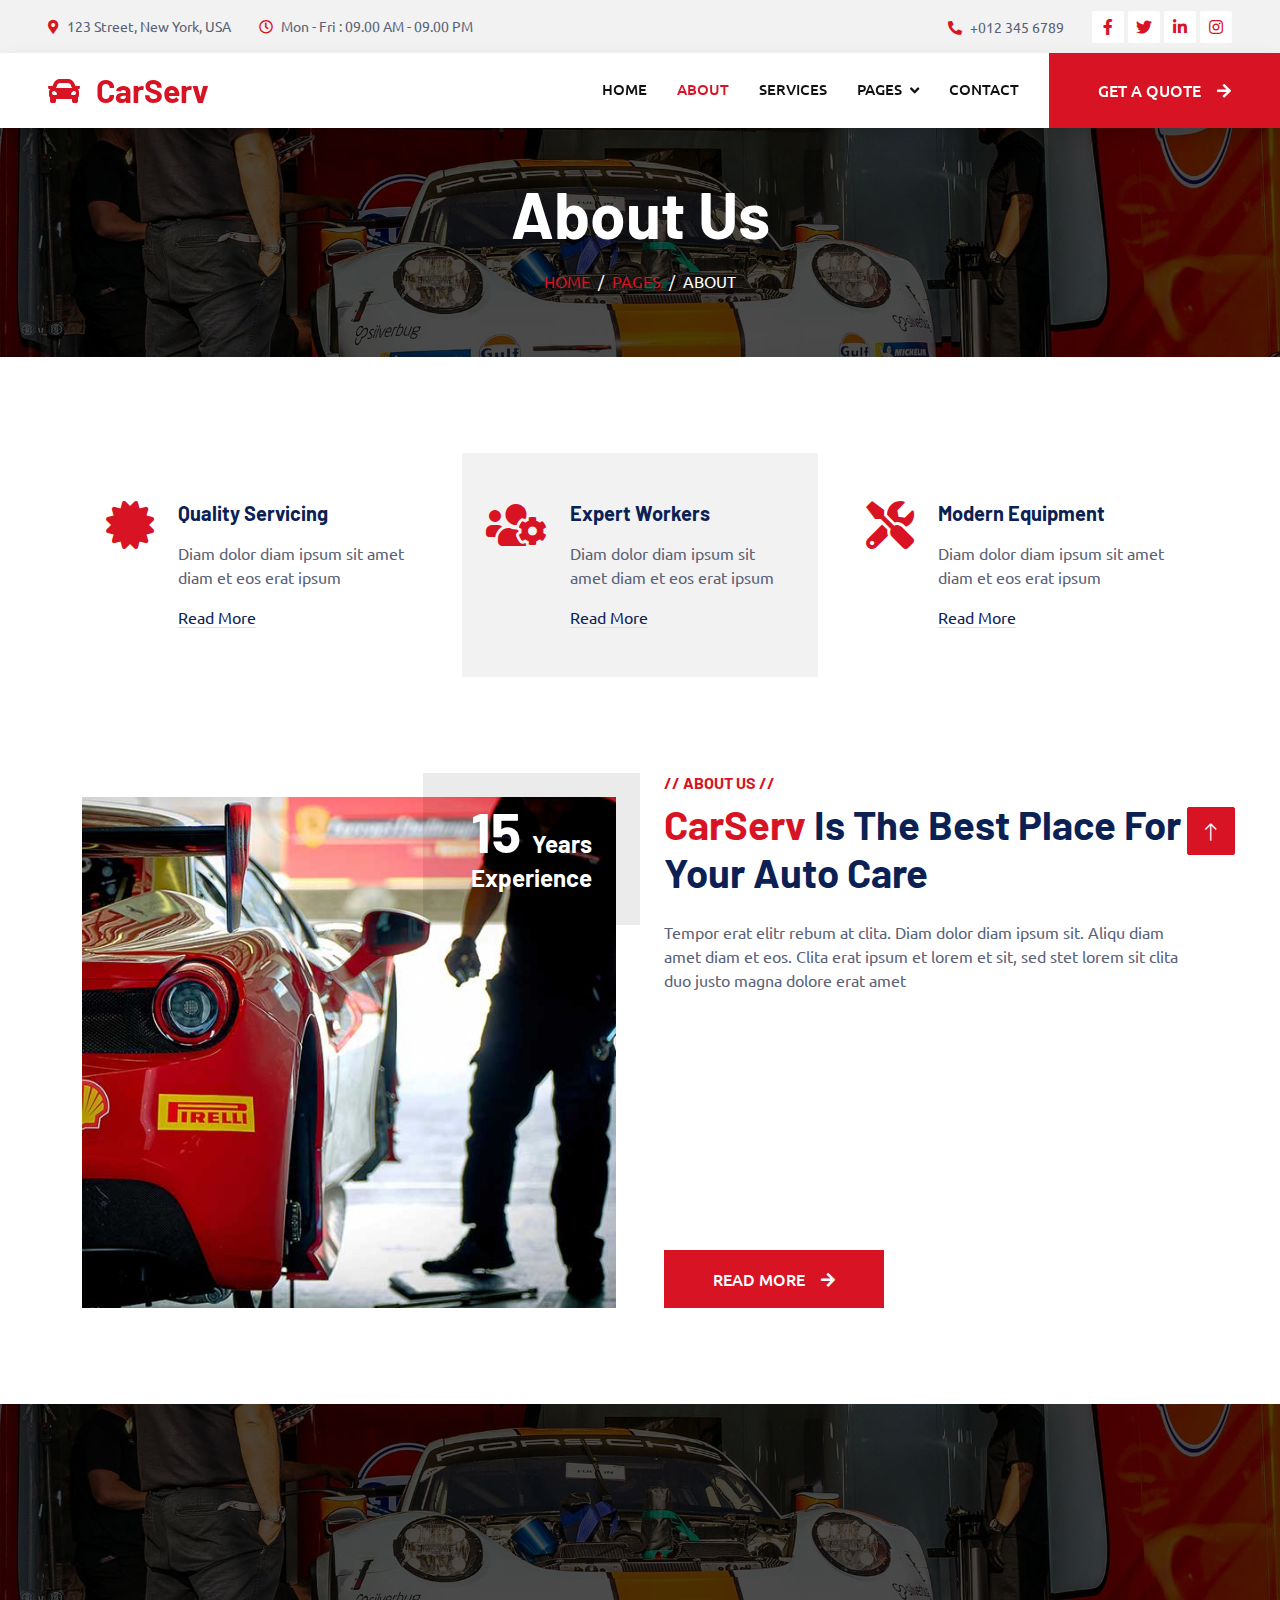
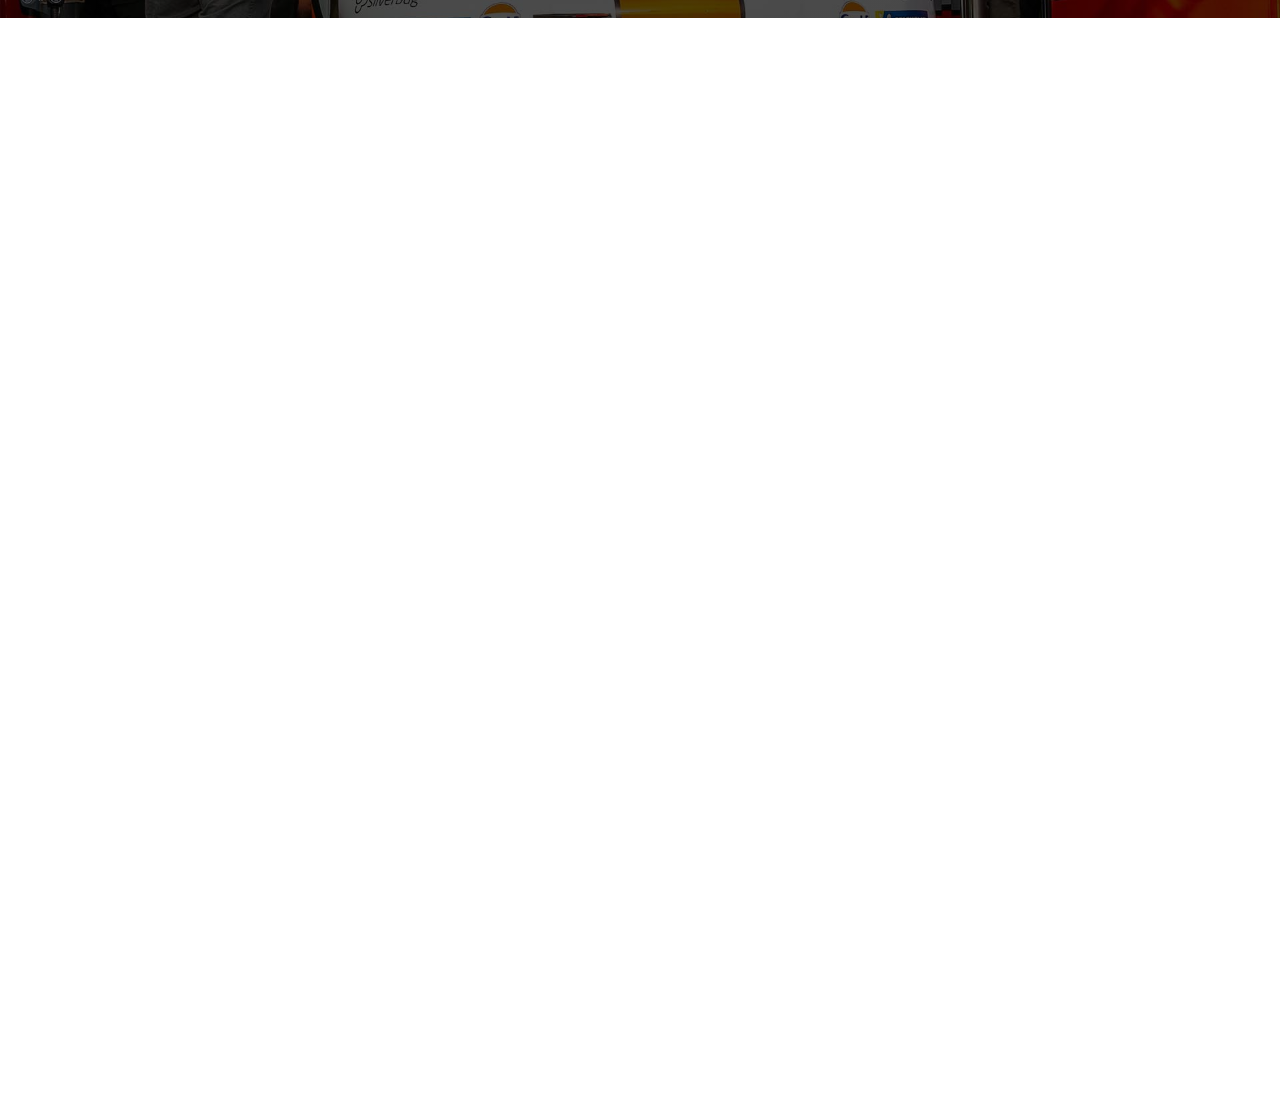
<file: about.html>
<!DOCTYPE html>
<html lang="en">

<head>
    <meta charset="utf-8">
    <title>CarServ - Car Repair HTML Template</title>
    <meta content="width=device-width, initial-scale=1.0" name="viewport">
    <meta content="" name="keywords">
    <meta content="" name="description">

    <!-- Favicon -->
    <link href="img/favicon.ico" rel="icon">

    <!-- Google Web Fonts -->
    <link rel="preconnect" href="https://fonts.googleapis.com">
    <link rel="preconnect" href="https://fonts.gstatic.com" crossorigin>
    <link href="https://fonts.googleapis.com/css2?family=Barlow:wght@600;700&family=Ubuntu:wght@400;500&display=swap" rel="stylesheet"> 

    <!-- Icon Font Stylesheet -->
    <link href="https://cdnjs.cloudflare.com/ajax/libs/font-awesome/5.10.0/css/all.min.css" rel="stylesheet">
    <link href="https://cdn.jsdelivr.net/npm/bootstrap-icons@1.4.1/font/bootstrap-icons.css" rel="stylesheet">

    <!-- Libraries Stylesheet -->
    <link href="lib/animate/animate.min.css" rel="stylesheet">
    <link href="lib/owlcarousel/assets/owl.carousel.min.css" rel="stylesheet">
    <link href="lib/tempusdominus/css/tempusdominus-bootstrap-4.min.css" rel="stylesheet" />

    <!-- Customized Bootstrap Stylesheet -->
    <link href="css/bootstrap.min.css" rel="stylesheet">

    <!-- Template Stylesheet -->
    <link href="css/style.css" rel="stylesheet">
</head>

<body>
    <!-- Spinner Start -->
    <div id="spinner" class="show bg-white position-fixed translate-middle w-100 vh-100 top-50 start-50 d-flex align-items-center justify-content-center">
        <div class="spinner-border text-primary" style="width: 3rem; height: 3rem;" role="status">
            <span class="sr-only">Loading...</span>
        </div>
    </div>
    <!-- Spinner End -->


    <!-- Topbar Start -->
    <div class="container-fluid bg-light p-0">
        <div class="row gx-0 d-none d-lg-flex">
            <div class="col-lg-7 px-5 text-start">
                <div class="h-100 d-inline-flex align-items-center py-3 me-4">
                    <small class="fa fa-map-marker-alt text-primary me-2"></small>
                    <small>123 Street, New York, USA</small>
                </div>
                <div class="h-100 d-inline-flex align-items-center py-3">
                    <small class="far fa-clock text-primary me-2"></small>
                    <small>Mon - Fri : 09.00 AM - 09.00 PM</small>
                </div>
            </div>
            <div class="col-lg-5 px-5 text-end">
                <div class="h-100 d-inline-flex align-items-center py-3 me-4">
                    <small class="fa fa-phone-alt text-primary me-2"></small>
                    <small>+012 345 6789</small>
                </div>
                <div class="h-100 d-inline-flex align-items-center">
                    <a class="btn btn-sm-square bg-white text-primary me-1" href=""><i class="fab fa-facebook-f"></i></a>
                    <a class="btn btn-sm-square bg-white text-primary me-1" href=""><i class="fab fa-twitter"></i></a>
                    <a class="btn btn-sm-square bg-white text-primary me-1" href=""><i class="fab fa-linkedin-in"></i></a>
                    <a class="btn btn-sm-square bg-white text-primary me-0" href=""><i class="fab fa-instagram"></i></a>
                </div>
            </div>
        </div>
    </div>
    <!-- Topbar End -->


    <!-- Navbar Start -->
    <nav class="navbar navbar-expand-lg bg-white navbar-light shadow sticky-top p-0">
        <a href="index.html" class="navbar-brand d-flex align-items-center px-4 px-lg-5">
            <h2 class="m-0 text-primary"><i class="fa fa-car me-3"></i>CarServ</h2>
        </a>
        <button type="button" class="navbar-toggler me-4" data-bs-toggle="collapse" data-bs-target="#navbarCollapse">
            <span class="navbar-toggler-icon"></span>
        </button>
        <div class="collapse navbar-collapse" id="navbarCollapse">
            <div class="navbar-nav ms-auto p-4 p-lg-0">
                <a href="index.html" class="nav-item nav-link">Home</a>
                <a href="about.html" class="nav-item nav-link active">About</a>
                <a href="service.html" class="nav-item nav-link">Services</a>
                <div class="nav-item dropdown">
                    <a href="#" class="nav-link dropdown-toggle" data-bs-toggle="dropdown">Pages</a>
                    <div class="dropdown-menu fade-up m-0">
                        <a href="booking.html" class="dropdown-item">Booking</a>
                        <a href="team.html" class="dropdown-item">Technicians</a>
                        <a href="testimonial.html" class="dropdown-item">Testimonial</a>
                        <a href="404.html" class="dropdown-item">404 Page</a>
                    </div>
                </div>
                <a href="contact.html" class="nav-item nav-link">Contact</a>
            </div>
            <a href="" class="btn btn-primary py-4 px-lg-5 d-none d-lg-block">Get A Quote<i class="fa fa-arrow-right ms-3"></i></a>
        </div>
    </nav>
    <!-- Navbar End -->


    <!-- Page Header Start -->
    <div class="container-fluid page-header mb-5 p-0" style="background-image: url(img/carousel-bg-1.jpg);">
        <div class="container-fluid page-header-inner py-5">
            <div class="container text-center">
                <h1 class="display-3 text-white mb-3 animated slideInDown">About Us</h1>
                <nav aria-label="breadcrumb">
                    <ol class="breadcrumb justify-content-center text-uppercase">
                        <li class="breadcrumb-item"><a href="#">Home</a></li>
                        <li class="breadcrumb-item"><a href="#">Pages</a></li>
                        <li class="breadcrumb-item text-white active" aria-current="page">About</li>
                    </ol>
                </nav>
            </div>
        </div>
    </div>
    <!-- Page Header End -->


    <!-- Service Start -->
    <div class="container-xxl py-5">
        <div class="container">
            <div class="row g-4">
                <div class="col-lg-4 col-md-6 wow fadeInUp" data-wow-delay="0.1s">
                    <div class="d-flex py-5 px-4">
                        <i class="fa fa-certificate fa-3x text-primary flex-shrink-0"></i>
                        <div class="ps-4">
                            <h5 class="mb-3">Quality Servicing</h5>
                            <p>Diam dolor diam ipsum sit amet diam et eos erat ipsum</p>
                            <a class="text-secondary border-bottom" href="">Read More</a>
                        </div>
                    </div>
                </div>
                <div class="col-lg-4 col-md-6 wow fadeInUp" data-wow-delay="0.3s">
                    <div class="d-flex bg-light py-5 px-4">
                        <i class="fa fa-users-cog fa-3x text-primary flex-shrink-0"></i>
                        <div class="ps-4">
                            <h5 class="mb-3">Expert Workers</h5>
                            <p>Diam dolor diam ipsum sit amet diam et eos erat ipsum</p>
                            <a class="text-secondary border-bottom" href="">Read More</a>
                        </div>
                    </div>
                </div>
                <div class="col-lg-4 col-md-6 wow fadeInUp" data-wow-delay="0.5s">
                    <div class="d-flex py-5 px-4">
                        <i class="fa fa-tools fa-3x text-primary flex-shrink-0"></i>
                        <div class="ps-4">
                            <h5 class="mb-3">Modern Equipment</h5>
                            <p>Diam dolor diam ipsum sit amet diam et eos erat ipsum</p>
                            <a class="text-secondary border-bottom" href="">Read More</a>
                        </div>
                    </div>
                </div>
            </div>
        </div>
    </div>
    <!-- Service End -->


    <!-- About Start -->
    <div class="container-xxl py-5">
        <div class="container">
            <div class="row g-5">
                <div class="col-lg-6 pt-4" style="min-height: 400px;">
                    <div class="position-relative h-100 wow fadeIn" data-wow-delay="0.1s">
                        <img class="position-absolute img-fluid w-100 h-100" src="img/about.jpg" style="object-fit: cover;" alt="">
                        <div class="position-absolute top-0 end-0 mt-n4 me-n4 py-4 px-5" style="background: rgba(0, 0, 0, .08);">
                            <h1 class="display-4 text-white mb-0">15 <span class="fs-4">Years</span></h1>
                            <h4 class="text-white">Experience</h4>
                        </div>
                    </div>
                </div>
                <div class="col-lg-6">
                    <h6 class="text-primary text-uppercase">// About Us //</h6>
                    <h1 class="mb-4"><span class="text-primary">CarServ</span> Is The Best Place For Your Auto Care</h1>
                    <p class="mb-4">Tempor erat elitr rebum at clita. Diam dolor diam ipsum sit. Aliqu diam amet diam et eos. Clita erat ipsum et lorem et sit, sed stet lorem sit clita duo justo magna dolore erat amet</p>
                    <div class="row g-4 mb-3 pb-3">
                        <div class="col-12 wow fadeIn" data-wow-delay="0.1s">
                            <div class="d-flex">
                                <div class="bg-light d-flex flex-shrink-0 align-items-center justify-content-center mt-1" style="width: 45px; height: 45px;">
                                    <span class="fw-bold text-secondary">01</span>
                                </div>
                                <div class="ps-3">
                                    <h6>Professional & Expert</h6>
                                    <span>Diam dolor diam ipsum sit amet diam et eos</span>
                                </div>
                            </div>
                        </div>
                        <div class="col-12 wow fadeIn" data-wow-delay="0.3s">
                            <div class="d-flex">
                                <div class="bg-light d-flex flex-shrink-0 align-items-center justify-content-center mt-1" style="width: 45px; height: 45px;">
                                    <span class="fw-bold text-secondary">02</span>
                                </div>
                                <div class="ps-3">
                                    <h6>Quality Servicing Center</h6>
                                    <span>Diam dolor diam ipsum sit amet diam et eos</span>
                                </div>
                            </div>
                        </div>
                        <div class="col-12 wow fadeIn" data-wow-delay="0.5s">
                            <div class="d-flex">
                                <div class="bg-light d-flex flex-shrink-0 align-items-center justify-content-center mt-1" style="width: 45px; height: 45px;">
                                    <span class="fw-bold text-secondary">03</span>
                                </div>
                                <div class="ps-3">
                                    <h6>Awards Winning Workers</h6>
                                    <span>Diam dolor diam ipsum sit amet diam et eos</span>
                                </div>
                            </div>
                        </div>
                    </div>
                    <a href="" class="btn btn-primary py-3 px-5">Read More<i class="fa fa-arrow-right ms-3"></i></a>
                </div>
            </div>
        </div>
    </div>
    <!-- About End -->


    <!-- Fact Start -->
    <div class="container-fluid fact bg-dark my-5 py-5">
        <div class="container">
            <div class="row g-4">
                <div class="col-md-6 col-lg-3 text-center wow fadeIn" data-wow-delay="0.1s">
                    <i class="fa fa-check fa-2x text-white mb-3"></i>
                    <h2 class="text-white mb-2" data-toggle="counter-up">1234</h2>
                    <p class="text-white mb-0">Years Experience</p>
                </div>
                <div class="col-md-6 col-lg-3 text-center wow fadeIn" data-wow-delay="0.3s">
                    <i class="fa fa-users-cog fa-2x text-white mb-3"></i>
                    <h2 class="text-white mb-2" data-toggle="counter-up">1234</h2>
                    <p class="text-white mb-0">Expert Technicians</p>
                </div>
                <div class="col-md-6 col-lg-3 text-center wow fadeIn" data-wow-delay="0.5s">
                    <i class="fa fa-users fa-2x text-white mb-3"></i>
                    <h2 class="text-white mb-2" data-toggle="counter-up">1234</h2>
                    <p class="text-white mb-0">Satisfied Clients</p>
                </div>
                <div class="col-md-6 col-lg-3 text-center wow fadeIn" data-wow-delay="0.7s">
                    <i class="fa fa-car fa-2x text-white mb-3"></i>
                    <h2 class="text-white mb-2" data-toggle="counter-up">1234</h2>
                    <p class="text-white mb-0">Compleate Projects</p>
                </div>
            </div>
        </div>
    </div>
    <!-- Fact End -->


    <!-- Team Start -->
    <div class="container-xxl py-5">
        <div class="container">
            <div class="text-center wow fadeInUp" data-wow-delay="0.1s">
                <h6 class="text-primary text-uppercase">// Our Technicians //</h6>
                <h1 class="mb-5">Our Expert Technicians</h1>
            </div>
            <div class="row g-4">
                <div class="col-lg-3 col-md-6 wow fadeInUp" data-wow-delay="0.1s">
                    <div class="team-item">
                        <div class="position-relative overflow-hidden">
                            <img class="img-fluid" src="img/team-1.jpg" alt="">
                            <div class="team-overlay position-absolute start-0 top-0 w-100 h-100">
                                <a class="btn btn-square mx-1" href=""><i class="fab fa-facebook-f"></i></a>
                                <a class="btn btn-square mx-1" href=""><i class="fab fa-twitter"></i></a>
                                <a class="btn btn-square mx-1" href=""><i class="fab fa-instagram"></i></a>
                            </div>
                        </div>
                        <div class="bg-light text-center p-4">
                            <h5 class="fw-bold mb-0">Full Name</h5>
                            <small>Designation</small>
                        </div>
                    </div>
                </div>
                <div class="col-lg-3 col-md-6 wow fadeInUp" data-wow-delay="0.3s">
                    <div class="team-item">
                        <div class="position-relative overflow-hidden">
                            <img class="img-fluid" src="img/team-2.jpg" alt="">
                            <div class="team-overlay position-absolute start-0 top-0 w-100 h-100">
                                <a class="btn btn-square mx-1" href=""><i class="fab fa-facebook-f"></i></a>
                                <a class="btn btn-square mx-1" href=""><i class="fab fa-twitter"></i></a>
                                <a class="btn btn-square mx-1" href=""><i class="fab fa-instagram"></i></a>
                            </div>
                        </div>
                        <div class="bg-light text-center p-4">
                            <h5 class="fw-bold mb-0">Full Name</h5>
                            <small>Designation</small>
                        </div>
                    </div>
                </div>
                <div class="col-lg-3 col-md-6 wow fadeInUp" data-wow-delay="0.5s">
                    <div class="team-item">
                        <div class="position-relative overflow-hidden">
                            <img class="img-fluid" src="img/team-3.jpg" alt="">
                            <div class="team-overlay position-absolute start-0 top-0 w-100 h-100">
                                <a class="btn btn-square mx-1" href=""><i class="fab fa-facebook-f"></i></a>
                                <a class="btn btn-square mx-1" href=""><i class="fab fa-twitter"></i></a>
                                <a class="btn btn-square mx-1" href=""><i class="fab fa-instagram"></i></a>
                            </div>
                        </div>
                        <div class="bg-light text-center p-4">
                            <h5 class="fw-bold mb-0">Full Name</h5>
                            <small>Designation</small>
                        </div>
                    </div>
                </div>
                <div class="col-lg-3 col-md-6 wow fadeInUp" data-wow-delay="0.7s">
                    <div class="team-item">
                        <div class="position-relative overflow-hidden">
                            <img class="img-fluid" src="img/team-4.jpg" alt="">
                            <div class="team-overlay position-absolute start-0 top-0 w-100 h-100">
                                <a class="btn btn-square mx-1" href=""><i class="fab fa-facebook-f"></i></a>
                                <a class="btn btn-square mx-1" href=""><i class="fab fa-twitter"></i></a>
                                <a class="btn btn-square mx-1" href=""><i class="fab fa-instagram"></i></a>
                            </div>
                        </div>
                        <div class="bg-light text-center p-4">
                            <h5 class="fw-bold mb-0">Full Name</h5>
                            <small>Designation</small>
                        </div>
                    </div>
                </div>
            </div>
        </div>
    </div>
    <!-- Team End -->
        

    <!-- Footer Start -->
    <div class="container-fluid bg-dark text-light footer pt-5 mt-5 wow fadeIn" data-wow-delay="0.1s">
        <div class="container py-5">
            <div class="row g-5">
                <div class="col-lg-3 col-md-6">
                    <h4 class="text-light mb-4">Address</h4>
                    <p class="mb-2"><i class="fa fa-map-marker-alt me-3"></i>123 Street, New York, USA</p>
                    <p class="mb-2"><i class="fa fa-phone-alt me-3"></i>+012 345 67890</p>
                    <p class="mb-2"><i class="fa fa-envelope me-3"></i>info@example.com</p>
                    <div class="d-flex pt-2">
                        <a class="btn btn-outline-light btn-social" href=""><i class="fab fa-twitter"></i></a>
                        <a class="btn btn-outline-light btn-social" href=""><i class="fab fa-facebook-f"></i></a>
                        <a class="btn btn-outline-light btn-social" href=""><i class="fab fa-youtube"></i></a>
                        <a class="btn btn-outline-light btn-social" href=""><i class="fab fa-linkedin-in"></i></a>
                    </div>
                </div>
                <div class="col-lg-3 col-md-6">
                    <h4 class="text-light mb-4">Opening Hours</h4>
                    <h6 class="text-light">Monday - Friday:</h6>
                    <p class="mb-4">09.00 AM - 09.00 PM</p>
                    <h6 class="text-light">Saturday - Sunday:</h6>
                    <p class="mb-0">09.00 AM - 12.00 PM</p>
                </div>
                <div class="col-lg-3 col-md-6">
                    <h4 class="text-light mb-4">Services</h4>
                    <a class="btn btn-link" href="">Diagnostic Test</a>
                    <a class="btn btn-link" href="">Engine Servicing</a>
                    <a class="btn btn-link" href="">Tires Replacement</a>
                    <a class="btn btn-link" href="">Oil Changing</a>
                    <a class="btn btn-link" href="">Vacuam Cleaning</a>
                </div>
                <div class="col-lg-3 col-md-6">
                    <h4 class="text-light mb-4">Newsletter</h4>
                    <p>Dolor amet sit justo amet elitr clita ipsum elitr est.</p>
                    <div class="position-relative mx-auto" style="max-width: 400px;">
                        <input class="form-control border-0 w-100 py-3 ps-4 pe-5" type="text" placeholder="Your email">
                        <button type="button" class="btn btn-primary py-2 position-absolute top-0 end-0 mt-2 me-2">SignUp</button>
                    </div>
                </div>
            </div>
        </div>
        <div class="container">
            <div class="copyright">
                <div class="row">
                    <div class="col-md-6 text-center text-md-start mb-3 mb-md-0">
                        &copy; <a class="border-bottom" href="#">Your Site Name</a>, All Right Reserved.

                        <!--/*** This template is free as long as you keep the footer author’s credit link/attribution link/backlink. If you'd like to use the template without the footer author’s credit link/attribution link/backlink, you can purchase the Credit Removal License from "https://htmlcodex.com/credit-removal". Thank you for your support. ***/-->
                        Designed By <a class="border-bottom" href="https://htmlcodex.com">HTML Codex</a>
                    </div>
                    <div class="col-md-6 text-center text-md-end">
                        <div class="footer-menu">
                            <a href="">Home</a>
                            <a href="">Cookies</a>
                            <a href="">Help</a>
                            <a href="">FQAs</a>
                        </div>
                    </div>
                </div>
            </div>
        </div>
    </div>
    <!-- Footer End -->


    <!-- Back to Top -->
    <a href="#" class="btn btn-lg btn-primary btn-lg-square back-to-top"><i class="bi bi-arrow-up"></i></a>


    <!-- JavaScript Libraries -->
    <script src="https://code.jquery.com/jquery-3.4.1.min.js"></script>
    <script src="https://cdn.jsdelivr.net/npm/bootstrap@5.0.0/dist/js/bootstrap.bundle.min.js"></script>
    <script src="lib/wow/wow.min.js"></script>
    <script src="lib/easing/easing.min.js"></script>
    <script src="lib/waypoints/waypoints.min.js"></script>
    <script src="lib/counterup/counterup.min.js"></script>
    <script src="lib/owlcarousel/owl.carousel.min.js"></script>
    <script src="lib/tempusdominus/js/moment.min.js"></script>
    <script src="lib/tempusdominus/js/moment-timezone.min.js"></script>
    <script src="lib/tempusdominus/js/tempusdominus-bootstrap-4.min.js"></script>

    <!-- Template Javascript -->
    <script src="js/main.js"></script>
</body>

</html>
</file>
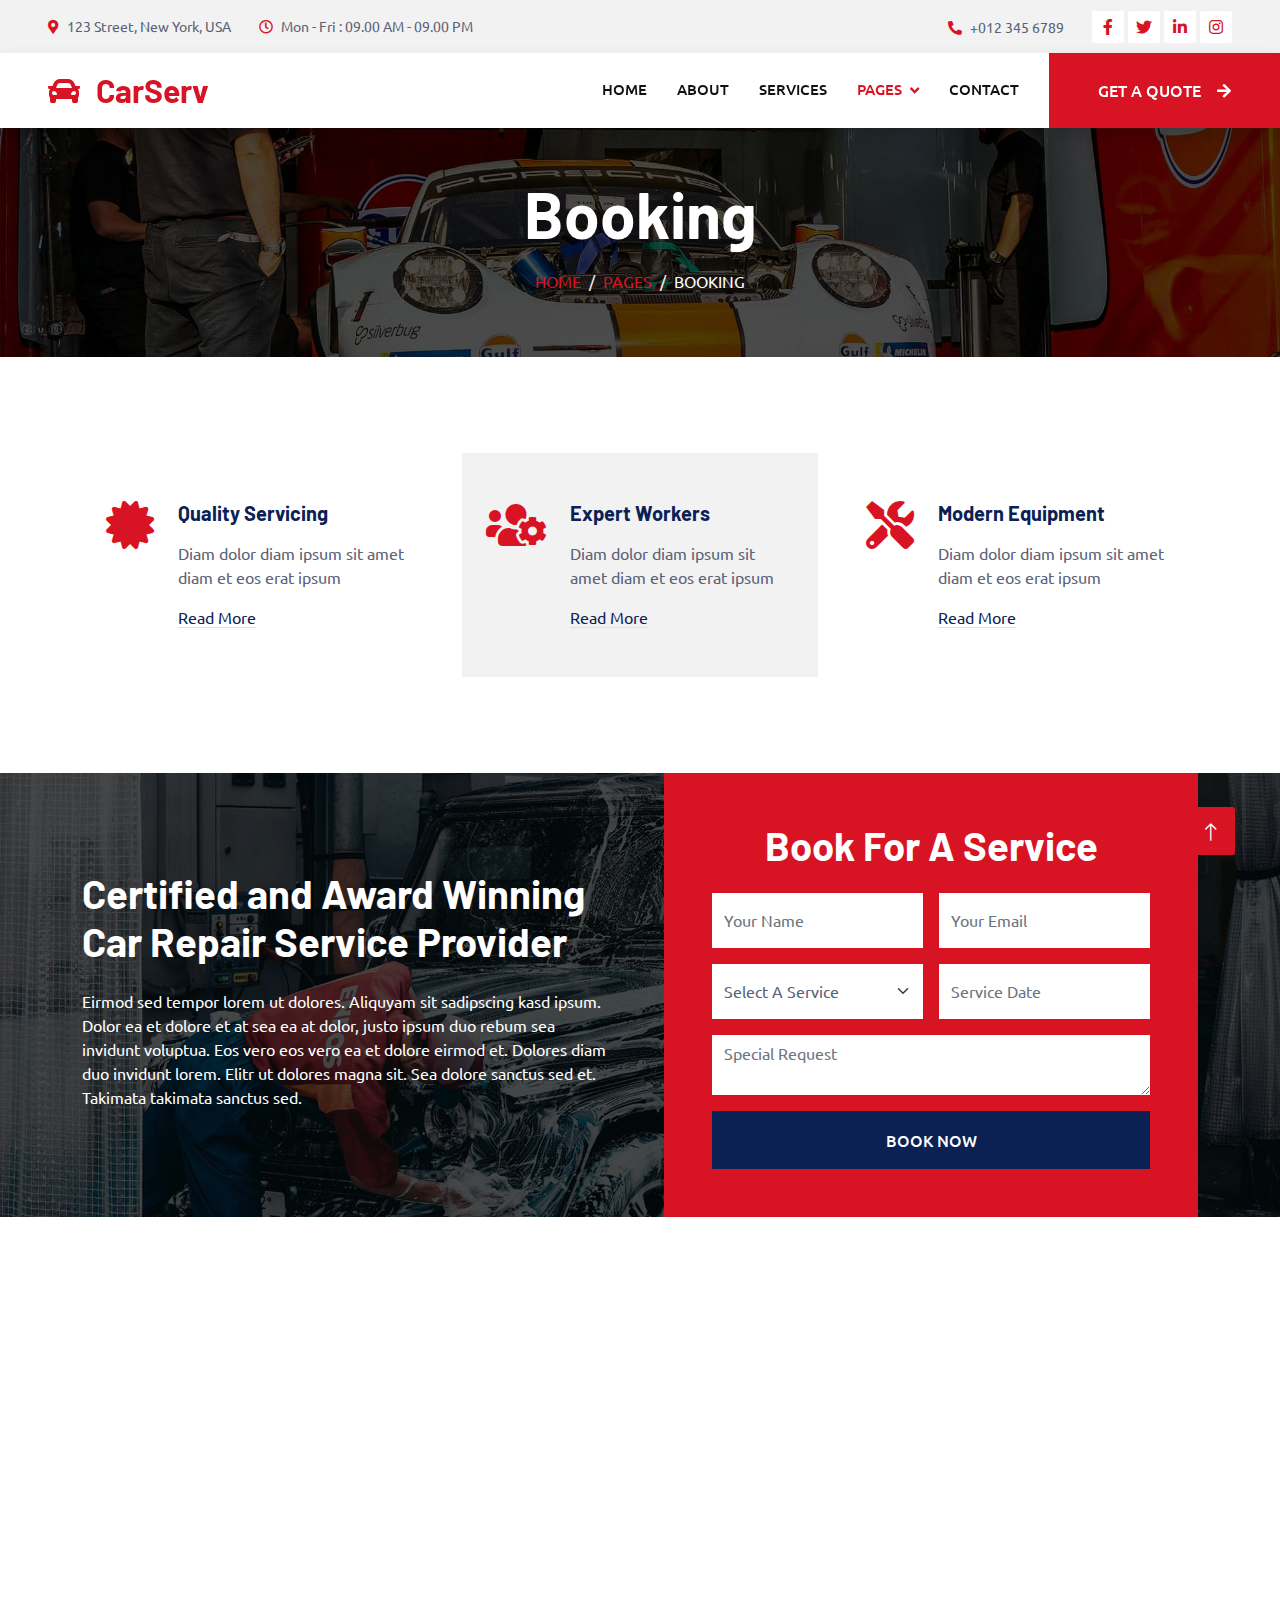
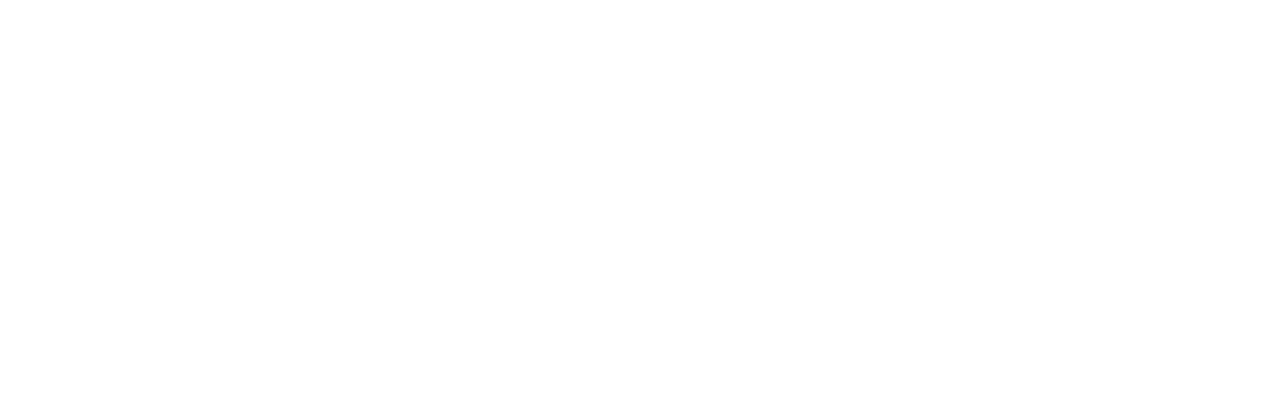
<file: booking.html>
<!DOCTYPE html>
<html lang="en">

<head>
    <meta charset="utf-8">
    <title>CarServ - Car Repair HTML Template</title>
    <meta content="width=device-width, initial-scale=1.0" name="viewport">
    <meta content="" name="keywords">
    <meta content="" name="description">

    <!-- Favicon -->
    <link href="img/favicon.ico" rel="icon">

    <!-- Google Web Fonts -->
    <link rel="preconnect" href="https://fonts.googleapis.com">
    <link rel="preconnect" href="https://fonts.gstatic.com" crossorigin>
    <link href="https://fonts.googleapis.com/css2?family=Barlow:wght@600;700&family=Ubuntu:wght@400;500&display=swap" rel="stylesheet"> 

    <!-- Icon Font Stylesheet -->
    <link href="https://cdnjs.cloudflare.com/ajax/libs/font-awesome/5.10.0/css/all.min.css" rel="stylesheet">
    <link href="https://cdn.jsdelivr.net/npm/bootstrap-icons@1.4.1/font/bootstrap-icons.css" rel="stylesheet">

    <!-- Libraries Stylesheet -->
    <link href="lib/animate/animate.min.css" rel="stylesheet">
    <link href="lib/owlcarousel/assets/owl.carousel.min.css" rel="stylesheet">
    <link href="lib/tempusdominus/css/tempusdominus-bootstrap-4.min.css" rel="stylesheet" />

    <!-- Customized Bootstrap Stylesheet -->
    <link href="css/bootstrap.min.css" rel="stylesheet">

    <!-- Template Stylesheet -->
    <link href="css/style.css" rel="stylesheet">
</head>

<body>
    <!-- Spinner Start -->
    <div id="spinner" class="show bg-white position-fixed translate-middle w-100 vh-100 top-50 start-50 d-flex align-items-center justify-content-center">
        <div class="spinner-border text-primary" style="width: 3rem; height: 3rem;" role="status">
            <span class="sr-only">Loading...</span>
        </div>
    </div>
    <!-- Spinner End -->


    <!-- Topbar Start -->
    <div class="container-fluid bg-light p-0">
        <div class="row gx-0 d-none d-lg-flex">
            <div class="col-lg-7 px-5 text-start">
                <div class="h-100 d-inline-flex align-items-center py-3 me-4">
                    <small class="fa fa-map-marker-alt text-primary me-2"></small>
                    <small>123 Street, New York, USA</small>
                </div>
                <div class="h-100 d-inline-flex align-items-center py-3">
                    <small class="far fa-clock text-primary me-2"></small>
                    <small>Mon - Fri : 09.00 AM - 09.00 PM</small>
                </div>
            </div>
            <div class="col-lg-5 px-5 text-end">
                <div class="h-100 d-inline-flex align-items-center py-3 me-4">
                    <small class="fa fa-phone-alt text-primary me-2"></small>
                    <small>+012 345 6789</small>
                </div>
                <div class="h-100 d-inline-flex align-items-center">
                    <a class="btn btn-sm-square bg-white text-primary me-1" href=""><i class="fab fa-facebook-f"></i></a>
                    <a class="btn btn-sm-square bg-white text-primary me-1" href=""><i class="fab fa-twitter"></i></a>
                    <a class="btn btn-sm-square bg-white text-primary me-1" href=""><i class="fab fa-linkedin-in"></i></a>
                    <a class="btn btn-sm-square bg-white text-primary me-0" href=""><i class="fab fa-instagram"></i></a>
                </div>
            </div>
        </div>
    </div>
    <!-- Topbar End -->


    <!-- Navbar Start -->
    <nav class="navbar navbar-expand-lg bg-white navbar-light shadow sticky-top p-0">
        <a href="index.html" class="navbar-brand d-flex align-items-center px-4 px-lg-5">
            <h2 class="m-0 text-primary"><i class="fa fa-car me-3"></i>CarServ</h2>
        </a>
        <button type="button" class="navbar-toggler me-4" data-bs-toggle="collapse" data-bs-target="#navbarCollapse">
            <span class="navbar-toggler-icon"></span>
        </button>
        <div class="collapse navbar-collapse" id="navbarCollapse">
            <div class="navbar-nav ms-auto p-4 p-lg-0">
                <a href="index.html" class="nav-item nav-link">Home</a>
                <a href="about.html" class="nav-item nav-link">About</a>
                <a href="service.html" class="nav-item nav-link">Services</a>
                <div class="nav-item dropdown">
                    <a href="#" class="nav-link dropdown-toggle active" data-bs-toggle="dropdown">Pages</a>
                    <div class="dropdown-menu fade-up m-0">
                        <a href="booking.html" class="dropdown-item active">Booking</a>
                        <a href="team.html" class="dropdown-item">Technicians</a>
                        <a href="testimonial.html" class="dropdown-item">Testimonial</a>
                        <a href="404.html" class="dropdown-item">404 Page</a>
                    </div>
                </div>
                <a href="contact.html" class="nav-item nav-link">Contact</a>
            </div>
            <a href="" class="btn btn-primary py-4 px-lg-5 d-none d-lg-block">Get A Quote<i class="fa fa-arrow-right ms-3"></i></a>
        </div>
    </nav>
    <!-- Navbar End -->


    <!-- Page Header Start -->
    <div class="container-fluid page-header mb-5 p-0" style="background-image: url(img/carousel-bg-1.jpg);">
        <div class="container-fluid page-header-inner py-5">
            <div class="container text-center">
                <h1 class="display-3 text-white mb-3 animated slideInDown">Booking</h1>
                <nav aria-label="breadcrumb">
                    <ol class="breadcrumb justify-content-center text-uppercase">
                        <li class="breadcrumb-item"><a href="#">Home</a></li>
                        <li class="breadcrumb-item"><a href="#">Pages</a></li>
                        <li class="breadcrumb-item text-white active" aria-current="page">Booking</li>
                    </ol>
                </nav>
            </div>
        </div>
    </div>
    <!-- Page Header End -->


    <!-- Service Start -->
    <div class="container-xxl py-5">
        <div class="container">
            <div class="row g-4">
                <div class="col-lg-4 col-md-6 wow fadeInUp" data-wow-delay="0.1s">
                    <div class="d-flex py-5 px-4">
                        <i class="fa fa-certificate fa-3x text-primary flex-shrink-0"></i>
                        <div class="ps-4">
                            <h5 class="mb-3">Quality Servicing</h5>
                            <p>Diam dolor diam ipsum sit amet diam et eos erat ipsum</p>
                            <a class="text-secondary border-bottom" href="">Read More</a>
                        </div>
                    </div>
                </div>
                <div class="col-lg-4 col-md-6 wow fadeInUp" data-wow-delay="0.3s">
                    <div class="d-flex bg-light py-5 px-4">
                        <i class="fa fa-users-cog fa-3x text-primary flex-shrink-0"></i>
                        <div class="ps-4">
                            <h5 class="mb-3">Expert Workers</h5>
                            <p>Diam dolor diam ipsum sit amet diam et eos erat ipsum</p>
                            <a class="text-secondary border-bottom" href="">Read More</a>
                        </div>
                    </div>
                </div>
                <div class="col-lg-4 col-md-6 wow fadeInUp" data-wow-delay="0.5s">
                    <div class="d-flex py-5 px-4">
                        <i class="fa fa-tools fa-3x text-primary flex-shrink-0"></i>
                        <div class="ps-4">
                            <h5 class="mb-3">Modern Equipment</h5>
                            <p>Diam dolor diam ipsum sit amet diam et eos erat ipsum</p>
                            <a class="text-secondary border-bottom" href="">Read More</a>
                        </div>
                    </div>
                </div>
            </div>
        </div>
    </div>
    <!-- Service End -->


    <!-- Booking Start -->
    <div class="container-fluid bg-secondary booking my-5 wow fadeInUp" data-wow-delay="0.1s">
        <div class="container">
            <div class="row gx-5">
                <div class="col-lg-6 py-5">
                    <div class="py-5">
                        <h1 class="text-white mb-4">Certified and Award Winning Car Repair Service Provider</h1>
                        <p class="text-white mb-0">Eirmod sed tempor lorem ut dolores. Aliquyam sit sadipscing kasd ipsum. Dolor ea et dolore et at sea ea at dolor, justo ipsum duo rebum sea invidunt voluptua. Eos vero eos vero ea et dolore eirmod et. Dolores diam duo invidunt lorem. Elitr ut dolores magna sit. Sea dolore sanctus sed et. Takimata takimata sanctus sed.</p>
                    </div>
                </div>
                <div class="col-lg-6">
                    <div class="bg-primary h-100 d-flex flex-column justify-content-center text-center p-5 wow zoomIn" data-wow-delay="0.6s">
                        <h1 class="text-white mb-4">Book For A Service</h1>
                        <form>
                            <div class="row g-3">
                                <div class="col-12 col-sm-6">
                                    <input type="text" class="form-control border-0" placeholder="Your Name" style="height: 55px;">
                                </div>
                                <div class="col-12 col-sm-6">
                                    <input type="email" class="form-control border-0" placeholder="Your Email" style="height: 55px;">
                                </div>
                                <div class="col-12 col-sm-6">
                                    <select class="form-select border-0" style="height: 55px;">
                                        <option selected>Select A Service</option>
                                        <option value="1">Service 1</option>
                                        <option value="2">Service 2</option>
                                        <option value="3">Service 3</option>
                                    </select>
                                </div>
                                <div class="col-12 col-sm-6">
                                    <div class="date" id="date1" data-target-input="nearest">
                                        <input type="text"
                                            class="form-control border-0 datetimepicker-input"
                                            placeholder="Service Date" data-target="#date1" data-toggle="datetimepicker" style="height: 55px;">
                                    </div>
                                </div>
                                <div class="col-12">
                                    <textarea class="form-control border-0" placeholder="Special Request"></textarea>
                                </div>
                                <div class="col-12">
                                    <button class="btn btn-secondary w-100 py-3" type="submit">Book Now</button>
                                </div>
                            </div>
                        </form>
                    </div>
                </div>
            </div>
        </div>
    </div>
    <!-- Booking End -->


    <!-- Call To Action Start -->
    <div class="container-xxl py-5 wow fadeInUp" data-wow-delay="0.1s">
        <div class="container">
            <div class="row g-4">
                <div class="col-lg-8 col-md-6">
                    <h6 class="text-primary text-uppercase">// Call To Action //</h6>
                    <h1 class="mb-4">Have Any Pre Booking Question?</h1>
                    <p class="mb-0">Lorem diam ea sit dolor labore. Clita et dolor erat sed est lorem sed et sit. Diam sed duo magna erat et stet clita ea magna ea sed, sit labore magna lorem tempor justo rebum dolores. Eos dolor sea erat amet et, lorem labore lorem at dolores. Stet ea ut justo et, clita et et ipsum diam.</p>
                </div>
                <div class="col-lg-4 col-md-6">
                    <div class="bg-primary d-flex flex-column justify-content-center text-center h-100 p-4">
                        <h3 class="text-white mb-4"><i class="fa fa-phone-alt me-3"></i>+012 345 6789</h3>
                        <a href="" class="btn btn-secondary py-3 px-5">Contact Us<i class="fa fa-arrow-right ms-3"></i></a>
                    </div>
                </div>
            </div>
        </div>
    </div>
    <!-- Call To Action End -->


    <!-- Footer Start -->
    <div class="container-fluid bg-dark text-light footer pt-5 mt-5 wow fadeIn" data-wow-delay="0.1s">
        <div class="container py-5">
            <div class="row g-5">
                <div class="col-lg-3 col-md-6">
                    <h4 class="text-light mb-4">Address</h4>
                    <p class="mb-2"><i class="fa fa-map-marker-alt me-3"></i>123 Street, New York, USA</p>
                    <p class="mb-2"><i class="fa fa-phone-alt me-3"></i>+012 345 67890</p>
                    <p class="mb-2"><i class="fa fa-envelope me-3"></i>info@example.com</p>
                    <div class="d-flex pt-2">
                        <a class="btn btn-outline-light btn-social" href=""><i class="fab fa-twitter"></i></a>
                        <a class="btn btn-outline-light btn-social" href=""><i class="fab fa-facebook-f"></i></a>
                        <a class="btn btn-outline-light btn-social" href=""><i class="fab fa-youtube"></i></a>
                        <a class="btn btn-outline-light btn-social" href=""><i class="fab fa-linkedin-in"></i></a>
                    </div>
                </div>
                <div class="col-lg-3 col-md-6">
                    <h4 class="text-light mb-4">Opening Hours</h4>
                    <h6 class="text-light">Monday - Friday:</h6>
                    <p class="mb-4">09.00 AM - 09.00 PM</p>
                    <h6 class="text-light">Saturday - Sunday:</h6>
                    <p class="mb-0">09.00 AM - 12.00 PM</p>
                </div>
                <div class="col-lg-3 col-md-6">
                    <h4 class="text-light mb-4">Services</h4>
                    <a class="btn btn-link" href="">Diagnostic Test</a>
                    <a class="btn btn-link" href="">Engine Servicing</a>
                    <a class="btn btn-link" href="">Tires Replacement</a>
                    <a class="btn btn-link" href="">Oil Changing</a>
                    <a class="btn btn-link" href="">Vacuam Cleaning</a>
                </div>
                <div class="col-lg-3 col-md-6">
                    <h4 class="text-light mb-4">Newsletter</h4>
                    <p>Dolor amet sit justo amet elitr clita ipsum elitr est.</p>
                    <div class="position-relative mx-auto" style="max-width: 400px;">
                        <input class="form-control border-0 w-100 py-3 ps-4 pe-5" type="text" placeholder="Your email">
                        <button type="button" class="btn btn-primary py-2 position-absolute top-0 end-0 mt-2 me-2">SignUp</button>
                    </div>
                </div>
            </div>
        </div>
        <div class="container">
            <div class="copyright">
                <div class="row">
                    <div class="col-md-6 text-center text-md-start mb-3 mb-md-0">
                        &copy; <a class="border-bottom" href="#">Your Site Name</a>, All Right Reserved.

                        <!--/*** This template is free as long as you keep the footer author’s credit link/attribution link/backlink. If you'd like to use the template without the footer author’s credit link/attribution link/backlink, you can purchase the Credit Removal License from "https://htmlcodex.com/credit-removal". Thank you for your support. ***/-->
                        Designed By <a class="border-bottom" href="https://htmlcodex.com">HTML Codex</a>
                    </div>
                    <div class="col-md-6 text-center text-md-end">
                        <div class="footer-menu">
                            <a href="">Home</a>
                            <a href="">Cookies</a>
                            <a href="">Help</a>
                            <a href="">FQAs</a>
                        </div>
                    </div>
                </div>
            </div>
        </div>
    </div>
    <!-- Footer End -->


    <!-- Back to Top -->
    <a href="#" class="btn btn-lg btn-primary btn-lg-square back-to-top"><i class="bi bi-arrow-up"></i></a>


    <!-- JavaScript Libraries -->
    <script src="https://code.jquery.com/jquery-3.4.1.min.js"></script>
    <script src="https://cdn.jsdelivr.net/npm/bootstrap@5.0.0/dist/js/bootstrap.bundle.min.js"></script>
    <script src="lib/wow/wow.min.js"></script>
    <script src="lib/easing/easing.min.js"></script>
    <script src="lib/waypoints/waypoints.min.js"></script>
    <script src="lib/counterup/counterup.min.js"></script>
    <script src="lib/owlcarousel/owl.carousel.min.js"></script>
    <script src="lib/tempusdominus/js/moment.min.js"></script>
    <script src="lib/tempusdominus/js/moment-timezone.min.js"></script>
    <script src="lib/tempusdominus/js/tempusdominus-bootstrap-4.min.js"></script>

    <!-- Template Javascript -->
    <script src="js/main.js"></script>
</body>

</html>
</file>
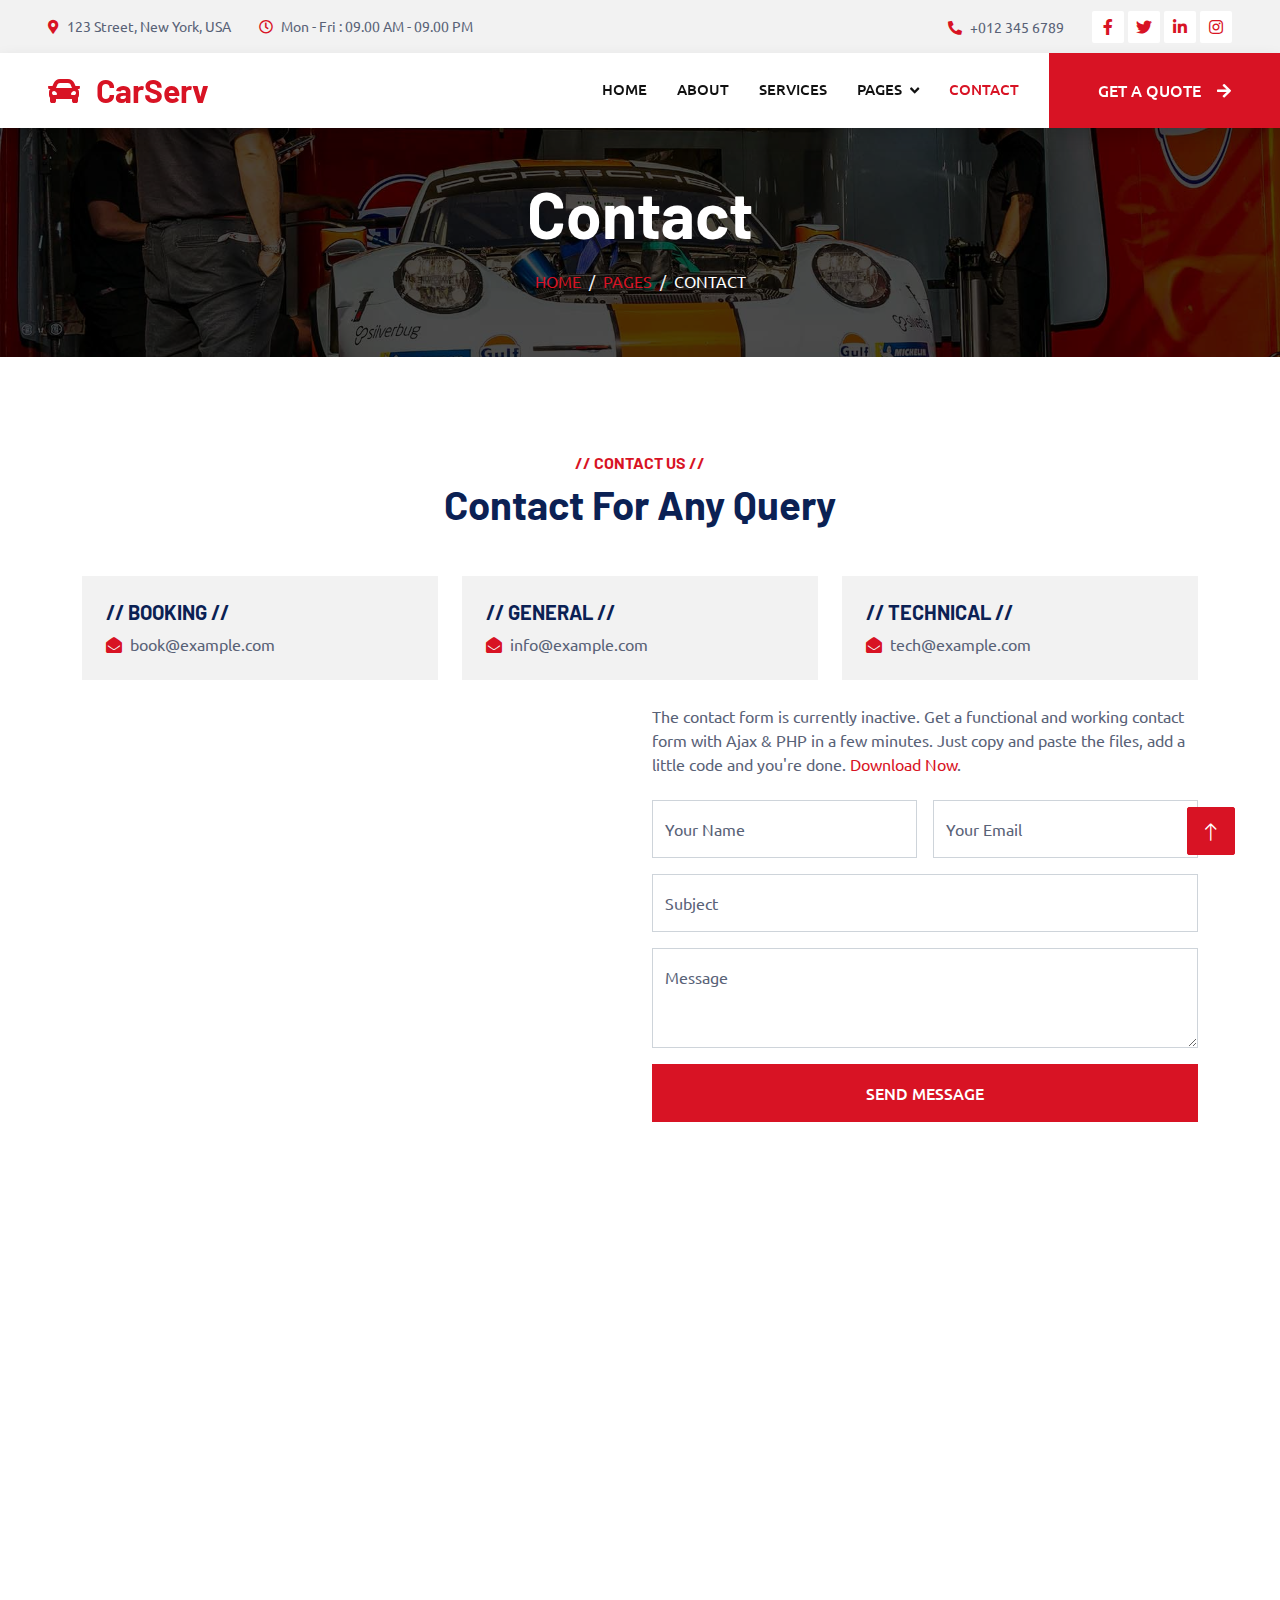
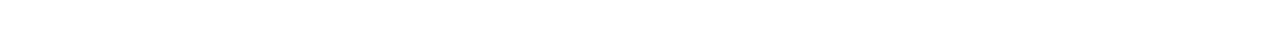
<file: contact.html>
<!DOCTYPE html>
<html lang="en">

<head>
    <meta charset="utf-8">
    <title>CarServ - Car Repair HTML Template</title>
    <meta content="width=device-width, initial-scale=1.0" name="viewport">
    <meta content="" name="keywords">
    <meta content="" name="description">

    <!-- Favicon -->
    <link href="img/favicon.ico" rel="icon">

    <!-- Google Web Fonts -->
    <link rel="preconnect" href="https://fonts.googleapis.com">
    <link rel="preconnect" href="https://fonts.gstatic.com" crossorigin>
    <link href="https://fonts.googleapis.com/css2?family=Barlow:wght@600;700&family=Ubuntu:wght@400;500&display=swap" rel="stylesheet"> 

    <!-- Icon Font Stylesheet -->
    <link href="https://cdnjs.cloudflare.com/ajax/libs/font-awesome/5.10.0/css/all.min.css" rel="stylesheet">
    <link href="https://cdn.jsdelivr.net/npm/bootstrap-icons@1.4.1/font/bootstrap-icons.css" rel="stylesheet">

    <!-- Libraries Stylesheet -->
    <link href="lib/animate/animate.min.css" rel="stylesheet">
    <link href="lib/owlcarousel/assets/owl.carousel.min.css" rel="stylesheet">
    <link href="lib/tempusdominus/css/tempusdominus-bootstrap-4.min.css" rel="stylesheet" />

    <!-- Customized Bootstrap Stylesheet -->
    <link href="css/bootstrap.min.css" rel="stylesheet">

    <!-- Template Stylesheet -->
    <link href="css/style.css" rel="stylesheet">
</head>

<body>
    <!-- Spinner Start -->
    <div id="spinner" class="show bg-white position-fixed translate-middle w-100 vh-100 top-50 start-50 d-flex align-items-center justify-content-center">
        <div class="spinner-border text-primary" style="width: 3rem; height: 3rem;" role="status">
            <span class="sr-only">Loading...</span>
        </div>
    </div>
    <!-- Spinner End -->


    <!-- Topbar Start -->
    <div class="container-fluid bg-light p-0">
        <div class="row gx-0 d-none d-lg-flex">
            <div class="col-lg-7 px-5 text-start">
                <div class="h-100 d-inline-flex align-items-center py-3 me-4">
                    <small class="fa fa-map-marker-alt text-primary me-2"></small>
                    <small>123 Street, New York, USA</small>
                </div>
                <div class="h-100 d-inline-flex align-items-center py-3">
                    <small class="far fa-clock text-primary me-2"></small>
                    <small>Mon - Fri : 09.00 AM - 09.00 PM</small>
                </div>
            </div>
            <div class="col-lg-5 px-5 text-end">
                <div class="h-100 d-inline-flex align-items-center py-3 me-4">
                    <small class="fa fa-phone-alt text-primary me-2"></small>
                    <small>+012 345 6789</small>
                </div>
                <div class="h-100 d-inline-flex align-items-center">
                    <a class="btn btn-sm-square bg-white text-primary me-1" href=""><i class="fab fa-facebook-f"></i></a>
                    <a class="btn btn-sm-square bg-white text-primary me-1" href=""><i class="fab fa-twitter"></i></a>
                    <a class="btn btn-sm-square bg-white text-primary me-1" href=""><i class="fab fa-linkedin-in"></i></a>
                    <a class="btn btn-sm-square bg-white text-primary me-0" href=""><i class="fab fa-instagram"></i></a>
                </div>
            </div>
        </div>
    </div>
    <!-- Topbar End -->


    <!-- Navbar Start -->
    <nav class="navbar navbar-expand-lg bg-white navbar-light shadow sticky-top p-0">
        <a href="index.html" class="navbar-brand d-flex align-items-center px-4 px-lg-5">
            <h2 class="m-0 text-primary"><i class="fa fa-car me-3"></i>CarServ</h2>
        </a>
        <button type="button" class="navbar-toggler me-4" data-bs-toggle="collapse" data-bs-target="#navbarCollapse">
            <span class="navbar-toggler-icon"></span>
        </button>
        <div class="collapse navbar-collapse" id="navbarCollapse">
            <div class="navbar-nav ms-auto p-4 p-lg-0">
                <a href="index.html" class="nav-item nav-link">Home</a>
                <a href="about.html" class="nav-item nav-link">About</a>
                <a href="service.html" class="nav-item nav-link">Services</a>
                <div class="nav-item dropdown">
                    <a href="#" class="nav-link dropdown-toggle" data-bs-toggle="dropdown">Pages</a>
                    <div class="dropdown-menu fade-up m-0">
                        <a href="booking.html" class="dropdown-item">Booking</a>
                        <a href="team.html" class="dropdown-item">Technicians</a>
                        <a href="testimonial.html" class="dropdown-item">Testimonial</a>
                        <a href="404.html" class="dropdown-item">404 Page</a>
                    </div>
                </div>
                <a href="contact.html" class="nav-item nav-link active">Contact</a>
            </div>
            <a href="" class="btn btn-primary py-4 px-lg-5 d-none d-lg-block">Get A Quote<i class="fa fa-arrow-right ms-3"></i></a>
        </div>
    </nav>
    <!-- Navbar End -->


    <!-- Page Header Start -->
    <div class="container-fluid page-header mb-5 p-0" style="background-image: url(img/carousel-bg-1.jpg);">
        <div class="container-fluid page-header-inner py-5">
            <div class="container text-center">
                <h1 class="display-3 text-white mb-3 animated slideInDown">Contact</h1>
                <nav aria-label="breadcrumb">
                    <ol class="breadcrumb justify-content-center text-uppercase">
                        <li class="breadcrumb-item"><a href="#">Home</a></li>
                        <li class="breadcrumb-item"><a href="#">Pages</a></li>
                        <li class="breadcrumb-item text-white active" aria-current="page">Contact</li>
                    </ol>
                </nav>
            </div>
        </div>
    </div>
    <!-- Page Header End -->


    <!-- Contact Start -->
    <div class="container-xxl py-5">
        <div class="container">
            <div class="text-center wow fadeInUp" data-wow-delay="0.1s">
                <h6 class="text-primary text-uppercase">// Contact Us //</h6>
                <h1 class="mb-5">Contact For Any Query</h1>
            </div>
            <div class="row g-4">
                <div class="col-12">
                    <div class="row gy-4">
                        <div class="col-md-4">
                            <div class="bg-light d-flex flex-column justify-content-center p-4">
                                <h5 class="text-uppercase">// Booking //</h5>
                                <p class="m-0"><i class="fa fa-envelope-open text-primary me-2"></i>book@example.com</p>
                            </div>
                        </div>
                        <div class="col-md-4">
                            <div class="bg-light d-flex flex-column justify-content-center p-4">
                                <h5 class="text-uppercase">// General //</h5>
                                <p class="m-0"><i class="fa fa-envelope-open text-primary me-2"></i>info@example.com</p>
                            </div>
                        </div>
                        <div class="col-md-4">
                            <div class="bg-light d-flex flex-column justify-content-center p-4">
                                <h5 class="text-uppercase">// Technical //</h5>
                                <p class="m-0"><i class="fa fa-envelope-open text-primary me-2"></i>tech@example.com</p>
                            </div>
                        </div>
                    </div>
                </div>
                <div class="col-md-6 wow fadeIn" data-wow-delay="0.1s">
                    <iframe class="position-relative rounded w-100 h-100"
                        src="https://www.google.com/maps/embed?pb=!1m18!1m12!1m3!1d3001156.4288297426!2d-78.01371936852176!3d42.72876761954724!2m3!1f0!2f0!3f0!3m2!1i1024!2i768!4f13.1!3m3!1m2!1s0x4ccc4bf0f123a5a9%3A0xddcfc6c1de189567!2sNew%20York%2C%20USA!5e0!3m2!1sen!2sbd!4v1603794290143!5m2!1sen!2sbd"
                        frameborder="0" style="min-height: 350px; border:0;" allowfullscreen="" aria-hidden="false"
                        tabindex="0"></iframe>
                </div>
                <div class="col-md-6">
                    <div class="wow fadeInUp" data-wow-delay="0.2s">
                        <p class="mb-4">The contact form is currently inactive. Get a functional and working contact form with Ajax & PHP in a few minutes. Just copy and paste the files, add a little code and you're done. <a href="https://htmlcodex.com/contact-form">Download Now</a>.</p>
                        <form>
                            <div class="row g-3">
                                <div class="col-md-6">
                                    <div class="form-floating">
                                        <input type="text" class="form-control" id="name" placeholder="Your Name">
                                        <label for="name">Your Name</label>
                                    </div>
                                </div>
                                <div class="col-md-6">
                                    <div class="form-floating">
                                        <input type="email" class="form-control" id="email" placeholder="Your Email">
                                        <label for="email">Your Email</label>
                                    </div>
                                </div>
                                <div class="col-12">
                                    <div class="form-floating">
                                        <input type="text" class="form-control" id="subject" placeholder="Subject">
                                        <label for="subject">Subject</label>
                                    </div>
                                </div>
                                <div class="col-12">
                                    <div class="form-floating">
                                        <textarea class="form-control" placeholder="Leave a message here" id="message" style="height: 100px"></textarea>
                                        <label for="message">Message</label>
                                    </div>
                                </div>
                                <div class="col-12">
                                    <button class="btn btn-primary w-100 py-3" type="submit">Send Message</button>
                                </div>
                            </div>
                        </form>
                    </div>
                </div>
            </div>
        </div>
    </div>
    <!-- Contact End -->


    <!-- Footer Start -->
    <div class="container-fluid bg-dark text-light footer pt-5 mt-5 wow fadeIn" data-wow-delay="0.1s">
        <div class="container py-5">
            <div class="row g-5">
                <div class="col-lg-3 col-md-6">
                    <h4 class="text-light mb-4">Address</h4>
                    <p class="mb-2"><i class="fa fa-map-marker-alt me-3"></i>123 Street, New York, USA</p>
                    <p class="mb-2"><i class="fa fa-phone-alt me-3"></i>+012 345 67890</p>
                    <p class="mb-2"><i class="fa fa-envelope me-3"></i>info@example.com</p>
                    <div class="d-flex pt-2">
                        <a class="btn btn-outline-light btn-social" href=""><i class="fab fa-twitter"></i></a>
                        <a class="btn btn-outline-light btn-social" href=""><i class="fab fa-facebook-f"></i></a>
                        <a class="btn btn-outline-light btn-social" href=""><i class="fab fa-youtube"></i></a>
                        <a class="btn btn-outline-light btn-social" href=""><i class="fab fa-linkedin-in"></i></a>
                    </div>
                </div>
                <div class="col-lg-3 col-md-6">
                    <h4 class="text-light mb-4">Opening Hours</h4>
                    <h6 class="text-light">Monday - Friday:</h6>
                    <p class="mb-4">09.00 AM - 09.00 PM</p>
                    <h6 class="text-light">Saturday - Sunday:</h6>
                    <p class="mb-0">09.00 AM - 12.00 PM</p>
                </div>
                <div class="col-lg-3 col-md-6">
                    <h4 class="text-light mb-4">Services</h4>
                    <a class="btn btn-link" href="">Diagnostic Test</a>
                    <a class="btn btn-link" href="">Engine Servicing</a>
                    <a class="btn btn-link" href="">Tires Replacement</a>
                    <a class="btn btn-link" href="">Oil Changing</a>
                    <a class="btn btn-link" href="">Vacuam Cleaning</a>
                </div>
                <div class="col-lg-3 col-md-6">
                    <h4 class="text-light mb-4">Newsletter</h4>
                    <p>Dolor amet sit justo amet elitr clita ipsum elitr est.</p>
                    <div class="position-relative mx-auto" style="max-width: 400px;">
                        <input class="form-control border-0 w-100 py-3 ps-4 pe-5" type="text" placeholder="Your email">
                        <button type="button" class="btn btn-primary py-2 position-absolute top-0 end-0 mt-2 me-2">SignUp</button>
                    </div>
                </div>
            </div>
        </div>
        <div class="container">
            <div class="copyright">
                <div class="row">
                    <div class="col-md-6 text-center text-md-start mb-3 mb-md-0">
                        &copy; <a class="border-bottom" href="#">Your Site Name</a>, All Right Reserved.

                        <!--/*** This template is free as long as you keep the footer author’s credit link/attribution link/backlink. If you'd like to use the template without the footer author’s credit link/attribution link/backlink, you can purchase the Credit Removal License from "https://htmlcodex.com/credit-removal". Thank you for your support. ***/-->
                        Designed By <a class="border-bottom" href="https://htmlcodex.com">HTML Codex</a>
                    </div>
                    <div class="col-md-6 text-center text-md-end">
                        <div class="footer-menu">
                            <a href="">Home</a>
                            <a href="">Cookies</a>
                            <a href="">Help</a>
                            <a href="">FQAs</a>
                        </div>
                    </div>
                </div>
            </div>
        </div>
    </div>
    <!-- Footer End -->


    <!-- Back to Top -->
    <a href="#" class="btn btn-lg btn-primary btn-lg-square back-to-top"><i class="bi bi-arrow-up"></i></a>


    <!-- JavaScript Libraries -->
    <script src="https://code.jquery.com/jquery-3.4.1.min.js"></script>
    <script src="https://cdn.jsdelivr.net/npm/bootstrap@5.0.0/dist/js/bootstrap.bundle.min.js"></script>
    <script src="lib/wow/wow.min.js"></script>
    <script src="lib/easing/easing.min.js"></script>
    <script src="lib/waypoints/waypoints.min.js"></script>
    <script src="lib/counterup/counterup.min.js"></script>
    <script src="lib/owlcarousel/owl.carousel.min.js"></script>
    <script src="lib/tempusdominus/js/moment.min.js"></script>
    <script src="lib/tempusdominus/js/moment-timezone.min.js"></script>
    <script src="lib/tempusdominus/js/tempusdominus-bootstrap-4.min.js"></script>

    <!-- Template Javascript -->
    <script src="js/main.js"></script>
</body>

</html>
</file>
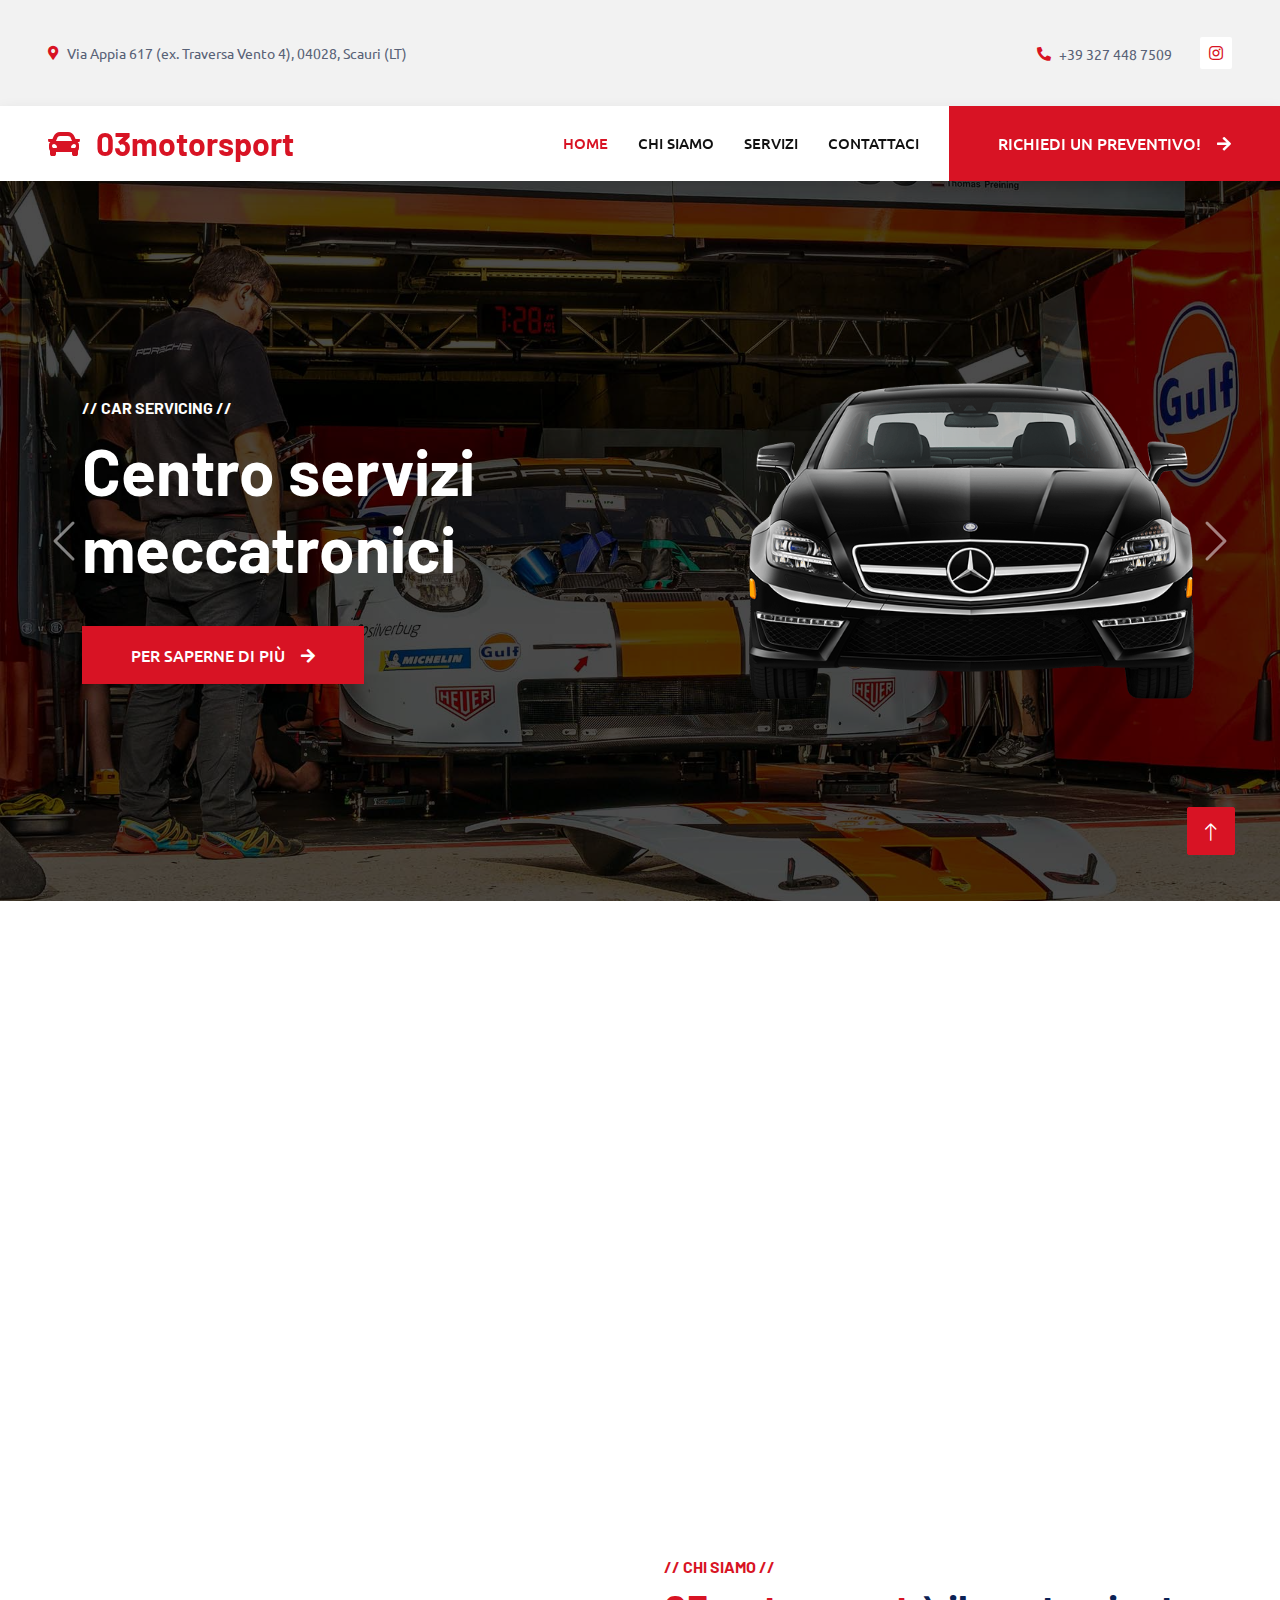
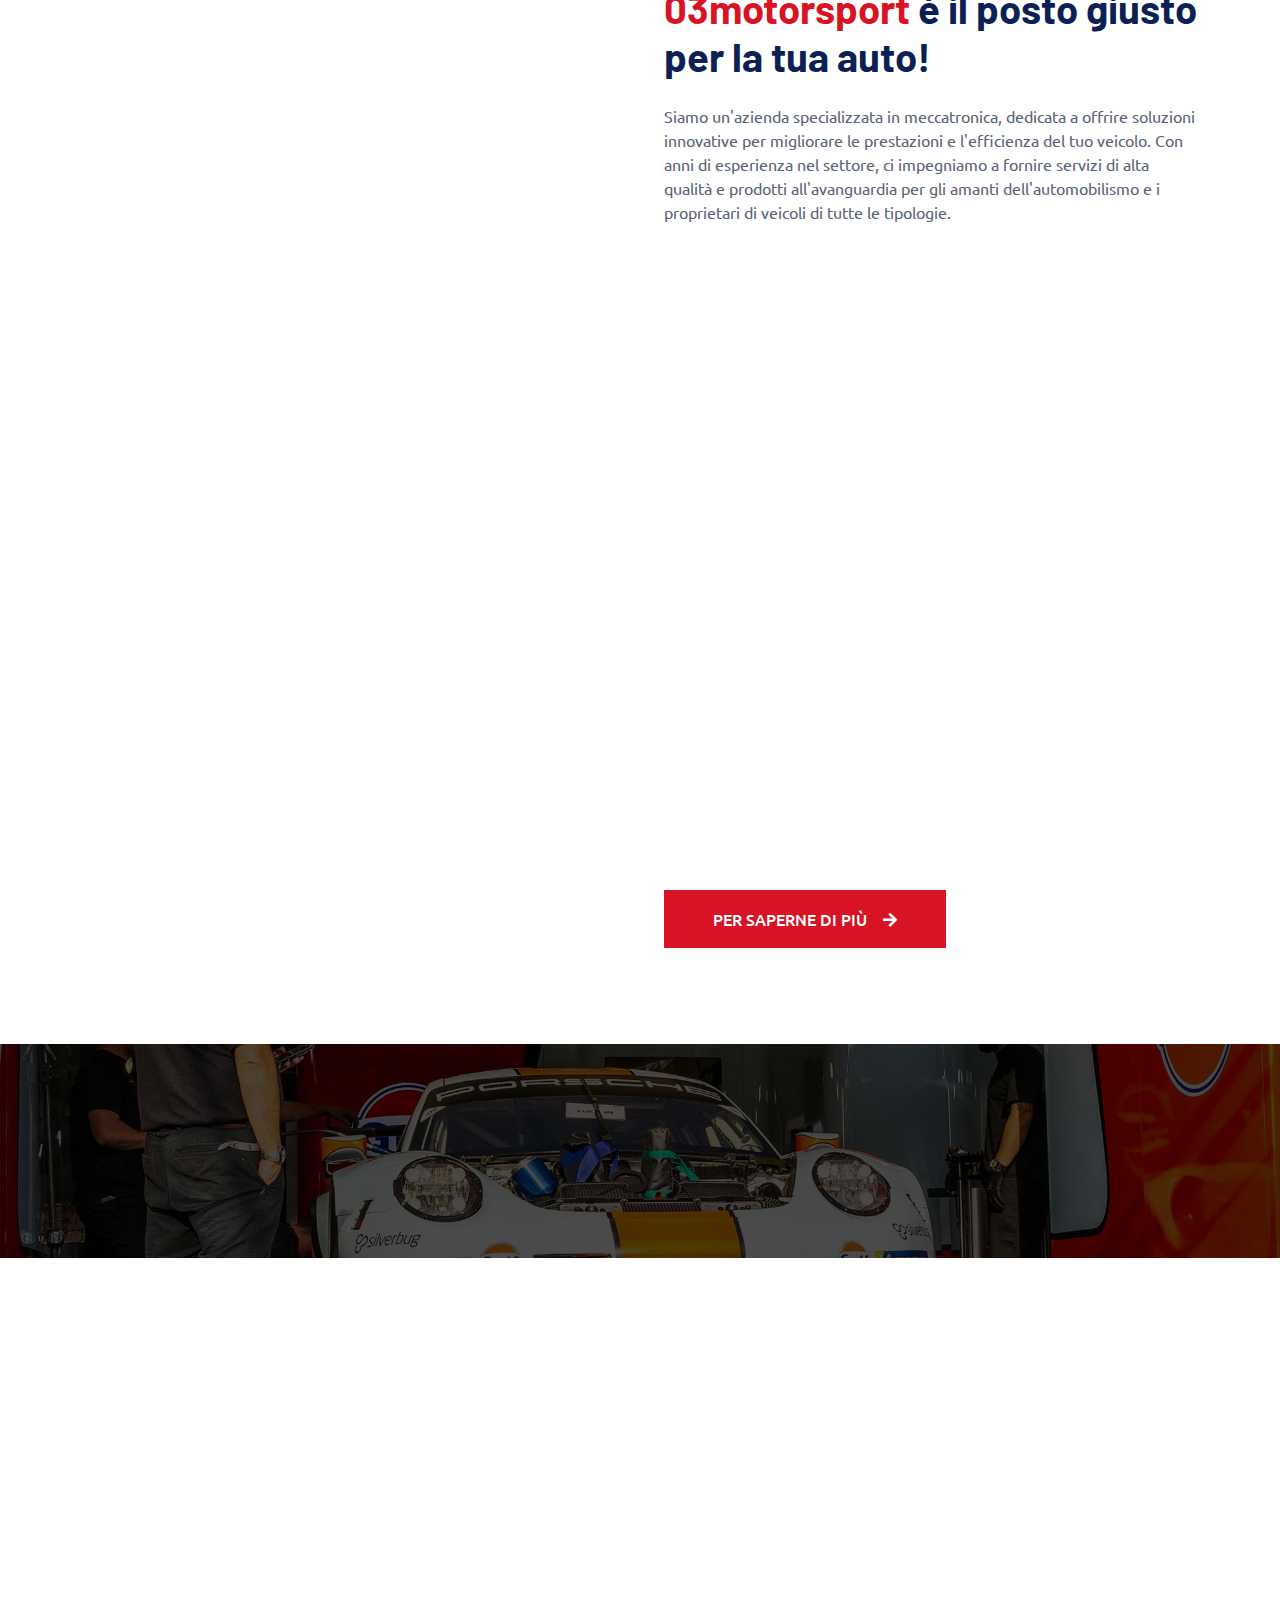
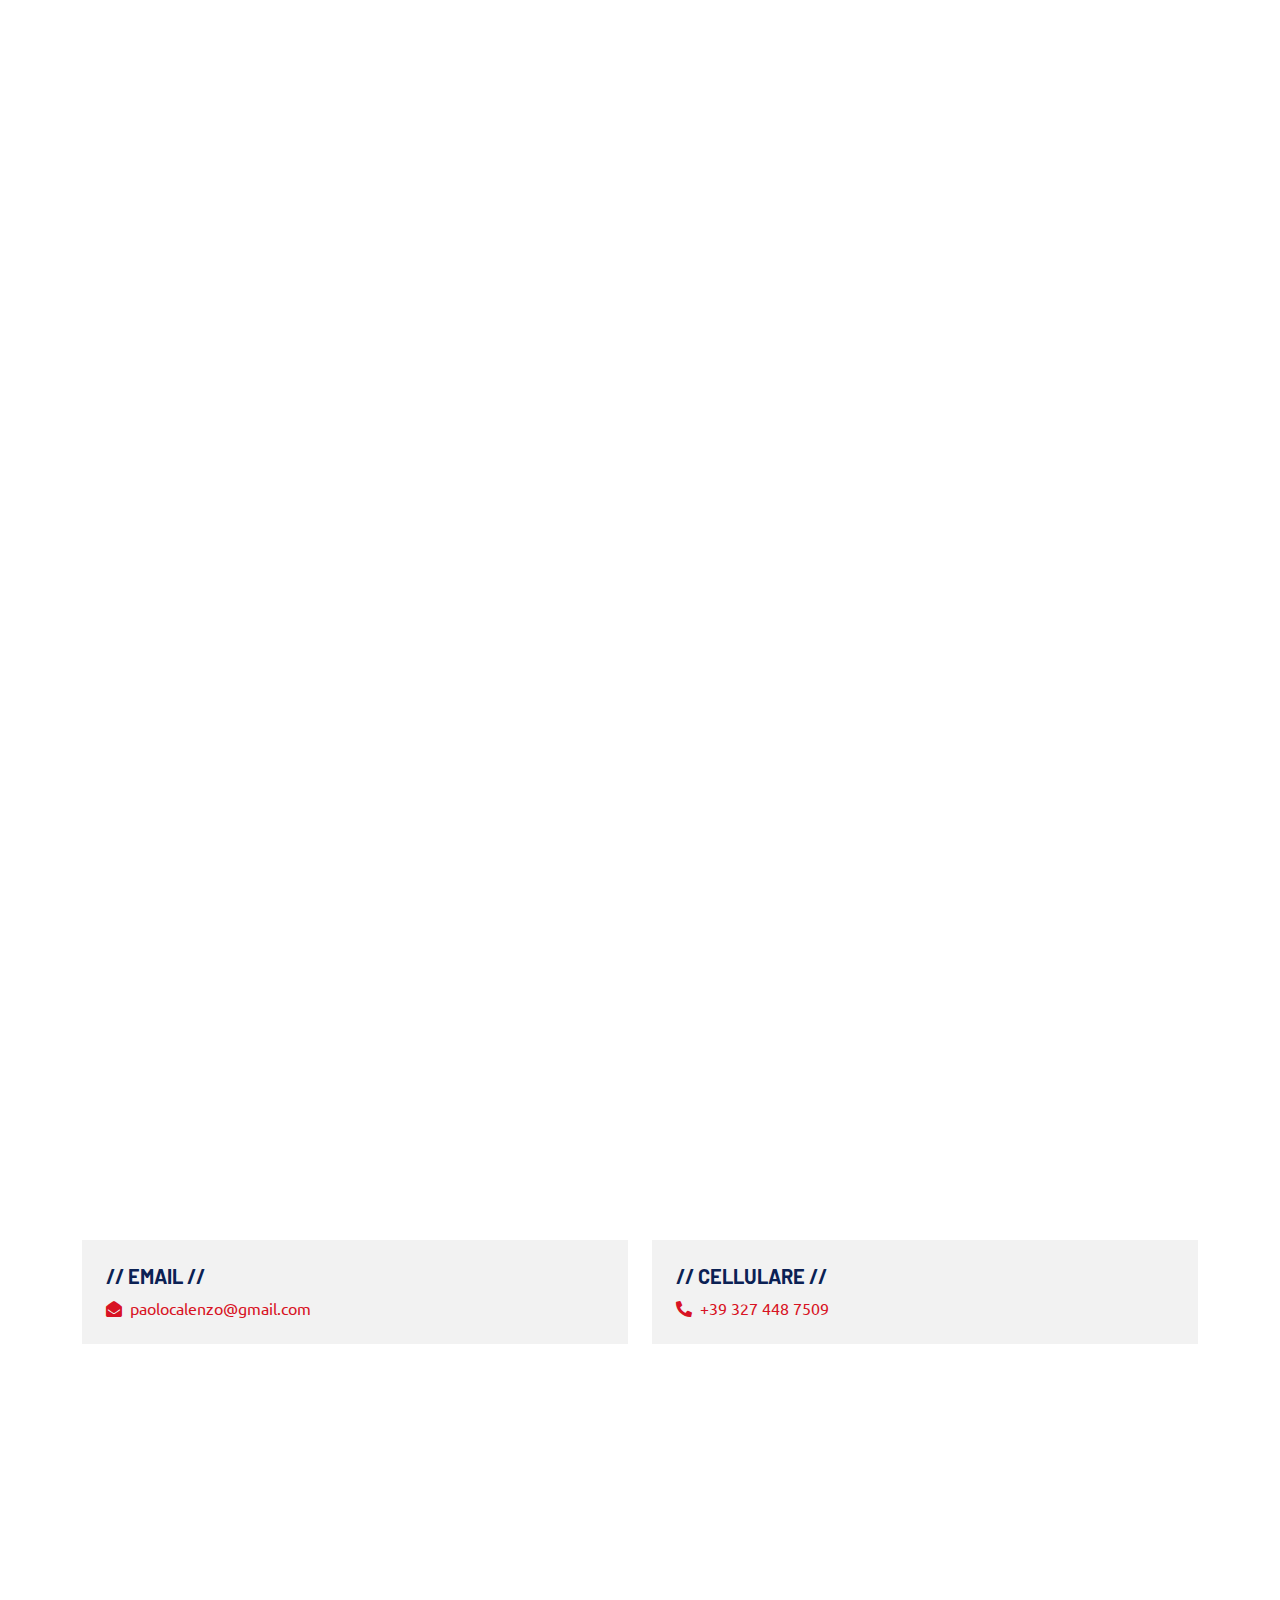
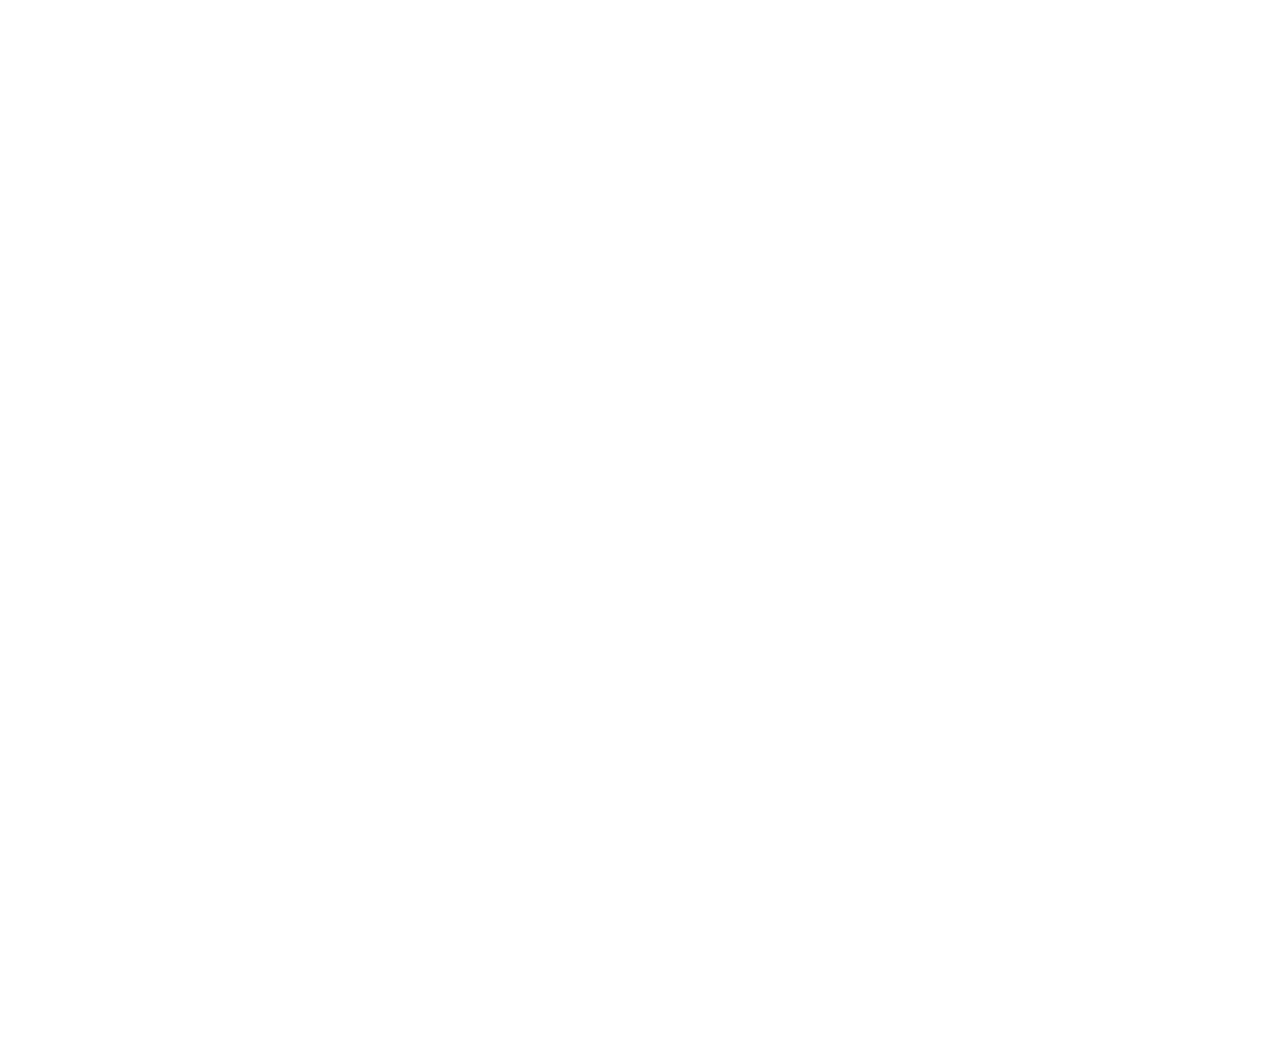
<file: offline.html>
<!DOCTYPE html>
<html lang="it">

	<head>
		<script type="text/javascript">
			var _iub = _iub || [];
			_iub.csConfiguration = {"askConsentAtCookiePolicyUpdate":true,"cookiePolicyInOtherWindow":true,"floatingPreferencesButtonDisplay":"anchored-center-right","perPurposeConsent":true,"siteId":3359735,"whitelabel":false,"cookiePolicyId":88887986,"lang":"it", "banner":{ "acceptButtonDisplay":true,"backgroundOverlay":true,"closeButtonRejects":true,"customizeButtonDisplay":true,"explicitWithdrawal":true,"listPurposes":true,"position":"bottom" }};
		</script>
		<script type="text/javascript" src="https://cs.iubenda.com/autoblocking/3359735.js"></script>
		<script type="text/javascript" src="//cdn.iubenda.com/cs/stable/iubenda_cs.js" charset="UTF-8" async></script>
	
		<meta charset="utf-8">
		<title>03motorsport | Home</title>
		<meta content="width=device-width, initial-scale=1.0" name="viewport">
		<meta content="03motorsport, Meccatronica" name="keywords">
		<meta content="03motorsport Azienda di Meccatronica" name="description">
		

		<!-- Favicon -->
		<link rel="apple-touch-icon" sizes="180x180" href="img/favicons/apple-touch-icon.png">
		<link rel="icon" type="image/png" sizes="32x32" href="img/favicons/favicon-32x32.png">
		<link rel="icon" type="image/png" sizes="16x16" href="img/favicons/favicon-16x16.png">
		
		<!-- Manifest JSON -->
		<link rel="manifest" href="./manifest.json">
		<link rel="manifest" href="img/favicons/site.webmanifest">
		
		<!-- Google Web Fonts -->
		<link rel="preconnect" href="https://fonts.googleapis.com">
		<link rel="preconnect" href="https://fonts.gstatic.com" crossorigin>
		<link href="https://fonts.googleapis.com/css2?family=Barlow:wght@600;700&family=Ubuntu:wght@400;500&display=swap" rel="stylesheet"> 

		<!-- Icon Font Stylesheet -->
		<link href="https://cdnjs.cloudflare.com/ajax/libs/font-awesome/5.10.0/css/all.min.css" rel="stylesheet">
		<link href="https://cdn.jsdelivr.net/npm/bootstrap-icons@1.4.1/font/bootstrap-icons.css" rel="stylesheet">

		<!-- Libraries Stylesheet -->
		<link href="lib/animate/animate.min.css" rel="stylesheet">
		<link href="lib/owlcarousel/assets/owl.carousel.min.css" rel="stylesheet">
		<link href="lib/tempusdominus/css/tempusdominus-bootstrap-4.min.css" rel="stylesheet" />

		<!-- Customized Bootstrap Stylesheet -->
		<link href="css/bootstrap.min.css" rel="stylesheet">

		<!-- Template Stylesheet -->
		<link href="css/style.css" rel="stylesheet">
	</head>

	<body>
		<!-- Spinner Start -->
		<div id="spinner" class="show bg-white position-fixed translate-middle w-100 vh-100 top-50 start-50 d-flex align-items-center justify-content-center">
			<div class="spinner-border text-primary" style="width: 3rem; height: 3rem;" role="status">
				<span class="sr-only">Caricamento...</span>
			</div>
		</div>
		<!-- Spinner End -->


		<!-- Topbar Start -->
		<div class="container-fluid bg-light p-0">
			<div class="row gx-0 d-none d-lg-flex">
				<div class="col-lg-7 px-5 text-start">
					<div class="h-100 d-inline-flex align-items-center py-3 me-4">
						<small class="fa fa-map-marker-alt text-primary me-2"></small>
						<small>Via Appia 617 (ex. Traversa Vento 4), 04028, Scauri (LT)</small>
					</div>
					<div class="h-100 d-inline-flex align-items-center py-3">
						<small class="far fa-clock text-primary me-2"></small>
						<small>Lun - Ven : 9.00 - 18.00 / Sab : 9.00 - 13.00</small>
					</div>
				</div>
				<div class="col-lg-5 px-5 text-end">
					<div class="h-100 d-inline-flex align-items-center py-3 me-4">
						<small class="fa fa-phone-alt text-primary me-2"></small>
						<small>+39 327 448 7509</small>
					</div>
					<div class="h-100 d-inline-flex align-items-center">
						<!--<a class="btn btn-sm-square bg-white text-primary me-1" href="#"><i class="fab fa-facebook-f"></i></a>
						<a class="btn btn-sm-square bg-white text-primary me-1" href="#"><i class="fab fa-twitter"></i></a>
						<a class="btn btn-sm-square bg-white text-primary me-1" href="#"><i class="fab fa-linkedin-in"></i></a>-->
						<a class="btn btn-sm-square bg-white text-primary me-0" href="https://instagram.com/03_motorsport?igshid=MzRlODBiNWFlZA==" target="_blank"><i class="fab fa-instagram"></i></a>
					</div>
				</div>
			</div>
		</div>
		<!-- Topbar End -->


		<!-- Navbar Start -->
		<nav class="navbar navbar-expand-lg bg-white navbar-light shadow sticky-top p-0">
			<a style="cursor: pointer;" class="navbar-brand d-flex align-items-center px-4 px-lg-5">
				<h2 class="m-0 text-primary"><i class="fa fa-car me-3"></i>03motorsport</h2>
			</a>
			<button type="button" class="navbar-toggler me-4" data-bs-toggle="collapse" data-bs-target="#navbarCollapse">
				<span class="navbar-toggler-icon"></span>
			</button>
			<div class="collapse navbar-collapse" id="navbarCollapse">
				<div class="navbar-nav ms-auto p-4 p-lg-0">
					<a id="1" href="#" style="cursor: pointer;" onclick="navItemClick(this);" class="nav-item nav-link active">Home</a>
					<a id="2" href="#about" style="cursor: pointer;" onclick="navItemClick(this);" class="nav-item nav-link">Chi siamo</a>
					<a id="3" href="#services" style="cursor: pointer;" onclick="navItemClick(this);" class="nav-item nav-link">Servizi</a>
					<!--<div class="nav-item dropdown">
						<a href="#" class="nav-link dropdown-toggle" data-bs-toggle="dropdown">Pagine</a>
						<div class="dropdown-menu fade-up m-0">
							<a href="booking.html" class="dropdown-item">Prenotazioni</a>
							<a href="team.html" class="dropdown-item">Tecnici</a>
							<a href="testimonial.html" class="dropdown-item">Testimonial</a>
							<a href="404.html" class="dropdown-item">Pagina non trovata</a>
						</div>
					</div>-->
					<a id="4" href="#contactUs" style="cursor: pointer;" onclick="navItemClick(this);" class="nav-item nav-link">Contattaci</a>
				</div>
				<a href="#contactUs" class="btn btn-primary py-4 px-lg-5 d-none d-lg-block">Richiedi un preventivo!<i class="fa fa-arrow-right ms-3"></i></a>
			</div>
		</nav>
		<!-- Navbar End -->


		<!-- Carousel Start -->
		<div class="container-fluid p-0 mb-5">
			<div id="header-carousel" class="carousel slide" data-bs-ride="carousel">
				<div class="carousel-inner">
					<div class="carousel-item active">
						<img class="w-100" src="img/carousel-bg-1.jpg" alt="Image">
						<div class="carousel-caption d-flex align-items-center">
							<div class="container">
								<div class="row align-items-center justify-content-center justify-content-lg-start">
									<div class="col-10 col-lg-7 text-center text-lg-start">
										<h6 class="text-white text-uppercase mb-3 animated slideInDown">// Car Servicing //</h6>
										<h1 class="display-3 text-white mb-4 pb-3 animated slideInDown">Centro servizi meccatronici</h1>
										<a href="#contactUs" class="btn btn-primary py-3 px-5 animated slideInDown">Per saperne di più<i class="fa fa-arrow-right ms-3"></i></a>
									</div>
									<div class="col-lg-5 d-none d-lg-flex animated zoomIn">
										<img class="img-fluid" src="img/carousel-1.png" alt="">
									</div>
								</div>
							</div>
						</div>
					</div>
					<!--<div class="carousel-item">
						<img class="w-100" src="img/carousel-bg-2.jpg" alt="Image">
						<div class="carousel-caption d-flex align-items-center">
							<div class="container">
								<div class="row align-items-center justify-content-center justify-content-lg-start">
									<div class="col-10 col-lg-7 text-center text-lg-start">
										<h6 class="text-white text-uppercase mb-3 animated slideInDown">// Car Servicing //</h6>
										<h1 class="display-3 text-white mb-4 pb-3 animated slideInDown">Qualified Car Service Center</h1>
										<a class="btn btn-primary py-3 px-5 animated slideInDown">Per saperne di più<i class="fa fa-arrow-right ms-3"></i></a>
									</div>
									<div class="col-lg-5 d-none d-lg-flex animated zoomIn">
										<img class="img-fluid" src="img/carousel-2.png" alt="">
									</div>
								</div>
							</div>
						</div>
					</div>-->
				</div>
				<button class="carousel-control-prev" type="button" data-bs-target="#header-carousel"
					data-bs-slide="prev">
					<span class="carousel-control-prev-icon" aria-hidden="true"></span>
					<span class="visually-hidden">Indietro</span>
				</button>
				<button class="carousel-control-next" type="button" data-bs-target="#header-carousel"
					data-bs-slide="next">
					<span class="carousel-control-next-icon" aria-hidden="true"></span>
					<span class="visually-hidden">Avanti</span>
				</button>
			</div>
		</div>
		<!-- Carousel End -->


		<!-- Service Start -->
		<div class="container-xxl py-5">
			<div class="container">
				<div class="row g-4">
					<div class="col-lg-4 col-md-6 wow fadeInUp" data-wow-delay="0.1s">
						<div class="d-flex py-5 px-4">
							<i class="fa fa-certificate fa-3x text-primary flex-shrink-0"></i>
							<div class="ps-4">
								<h5 class="mb-3">Servizi di alta qualità</h5>
								<p>Presso 03motorsport, ci impegniamo a offrire ai nostri clienti i migliori servizi di meccatronica disponibili sul mercato. Siamo orgogliosi di mettere a disposizione la nostra vasta esperienza nel settore, combinata con la più recente tecnologia e una squadra di professionisti altamente qualificati.</p>
								<a href="#contactUs" class="text-secondary border-bottom">Per saperne di più</a>
							</div>
						</div>
					</div>
					<div class="col-lg-4 col-md-6 wow fadeInUp" data-wow-delay="0.3s">
						<div class="d-flex bg-light py-5 px-4">
							<i class="fa fa-users-cog fa-3x text-primary flex-shrink-0"></i>
							<div class="ps-4">
								<h5 class="mb-3">Professionisti del settore</h5>
								<p>Presso 03motorsport, siamo orgogliosi di essere riconosciuti come i professionisti del settore della meccatronica. Con anni di esperienza e una profonda conoscenza delle ultime tendenze e tecnologie, il nostro team è composto da esperti appassionati che si dedicano a garantire le migliori soluzioni per i nostri clienti.</p>
								<a href="#contactUs" class="text-secondary border-bottom">Per saperne di più</a>
							</div>
						</div>
					</div>
					<div class="col-lg-4 col-md-6 wow fadeInUp" data-wow-delay="0.5s">
						<div class="d-flex py-5 px-4">
							<i class="fa fa-tools fa-3x text-primary flex-shrink-0"></i>
							<div class="ps-4">
								<h5 class="mb-3">Attrezzatura all'avanguardia</h5>
								<p>03motorsport è sinonimo di innovazione e tecnologia all'avanguardia nel settore della meccatronica. La nostra passione per l'eccellenza ci spinge costantemente a investire nelle più recenti e avanzate attrezzature disponibili sul mercato.</p>
								<a href="#contactUs" class="text-secondary border-bottom">Per saperne di più</a>
							</div>
						</div>
					</div>
				</div>
			</div>
		</div>
		<!-- Service End -->

		<div id="about"></div>

		<!-- About Start -->
		<div class="container-xxl py-5">
			<div class="container">
				<div class="row g-5">
					<div class="col-lg-6 pt-4" style="min-height: 400px;">
						<div class="position-relative h-100 wow fadeIn" data-wow-delay="0.1s">
							<img class="position-absolute img-fluid w-100 h-100" src="img/about.jpg" style="object-fit: cover;" alt="">
							<div class="position-absolute top-0 end-0 mt-n4 me-n4 py-4 px-5" style="background: rgba(0, 0, 0, .08);">
								<h1 class="display-4 text-white mb-0">15 <span class="fs-4">Anni</span></h1>
								<h4 class="text-white">di Esperienza</h4>
							</div>
						</div>
					</div>
					<div class="col-lg-6">
						<h6 class="text-primary text-uppercase">// Chi siamo //</h6>
						<h1 class="mb-4"><span class="text-primary">03motorsport</span> è il posto giusto per la tua auto!</h1>
						<p class="mb-4">Siamo un'azienda specializzata in meccatronica, dedicata a offrire soluzioni innovative per migliorare le prestazioni e l'efficienza del tuo veicolo. Con anni di esperienza nel settore, ci impegniamo a fornire servizi di alta qualità e prodotti all'avanguardia per gli amanti dell'automobilismo e i proprietari di veicoli di tutte le tipologie.</p>
						<div class="row g-4 mb-3 pb-3">
							<div class="col-12 wow fadeIn" data-wow-delay="0.1s">
								<div class="d-flex">
									<div class="bg-light d-flex flex-shrink-0 align-items-center justify-content-center mt-1" style="width: 45px; height: 45px;">
										<span class="fw-bold text-secondary">01</span>
									</div>
									<div class="ps-3">
										<h6>Professionisti ed Esperti</h6>
										<span>03motorsport è sinonimo di un team di professionisti ed esperti altamente qualificati nel campo della meccatronica. La nostra squadra è composta da individui appassionati e dedicati che portano con sé anni di esperienza e conoscenze approfondite del settore.</span>
									</div>
								</div>
							</div>
							<div class="col-12 wow fadeIn" data-wow-delay="0.3s">
								<div class="d-flex">
									<div class="bg-light d-flex flex-shrink-0 align-items-center justify-content-center mt-1" style="width: 45px; height: 45px;">
										<span class="fw-bold text-secondary">02</span>
									</div>
									<div class="ps-3">
										<h6>Dedizione alla Qualità</h6>
										<span>Presso 03motorsport, la qualità è al centro di tutto ciò che facciamo. Siamo impegnati a fornire prodotti e servizi che rispettino gli standard più elevati del settore. Ogni componente che utilizziamo e ogni servizio che offriamo sono soggetti a rigorosi controlli di qualità per garantire prestazioni affidabili e durature. La nostra dedizione alla qualità è la base su cui costruiamo la fiducia dei nostri clienti.</span>
									</div>
								</div>
							</div>
							<div class="col-12 wow fadeIn" data-wow-delay="0.5s">
								<div class="d-flex">
									<div class="bg-light d-flex flex-shrink-0 align-items-center justify-content-center mt-1" style="width: 45px; height: 45px;">
										<span class="fw-bold text-secondary">03</span>
									</div>
									<div class="ps-3">
										<h6>Approccio su Misura</h6>
										<span>Sappiamo che ogni cliente ha esigenze uniche. Ecco perché adottiamo un approccio su misura per soddisfare le esigenze specifiche di ciascun progetto. Collaboriamo strettamente con te per comprendere le tue sfide e obiettivi, quindi progettiamo soluzioni personalizzate che superino le tue aspettative. Che tu sia alla ricerca di servizi di manutenzione, sviluppo di prototipi o consulenza tecnica, ci assicuriamo che ogni passo sia calibrato per adattarsi alle tue necessità individuali.</span>
									</div>
								</div>
							</div>
						</div>
						<a href="#contactUs" class="btn btn-primary py-3 px-5">Per saperne di più<i class="fa fa-arrow-right ms-3"></i></a>
					</div>
				</div>
			</div>
		</div>
		<!-- About End -->


		<!-- Fact Start -->
		<div class="container-fluid fact bg-dark my-5 py-5">
			<div class="container">
				<div class="row g-4">
					<div class="col-md-6 col-lg-3 text-center wow fadeIn" data-wow-delay="0.1s">
						<i class="fa fa-check fa-2x text-white mb-3"></i>
						<h2 class="text-white mb-2" data-toggle="counter-up">10</h2>
						<p class="text-white mb-0">Anni di Esperienza</p>
					</div>
					<div class="col-md-6 col-lg-3 text-center wow fadeIn" data-wow-delay="0.3s">
						<i class="fa fa-users-cog fa-2x text-white mb-3"></i>
						<h2 class="text-white mb-2" data-toggle="counter-up">5</h2>
						<p class="text-white mb-0">Tecnici Esperti</p>
					</div>
					<div class="col-md-6 col-lg-3 text-center wow fadeIn" data-wow-delay="0.5s">
						<i class="fa fa-users fa-2x text-white mb-3"></i>
						<h2 class="text-white mb-2" data-toggle="counter-up">500</h2>
						<p class="text-white mb-0">Clienti Soddisfatti</p>
					</div>
					<div class="col-md-6 col-lg-3 text-center wow fadeIn" data-wow-delay="0.7s">
						<i class="fa fa-car fa-2x text-white mb-3"></i>
						<h2 class="text-white mb-2" data-toggle="counter-up">5000</h2>
						<p class="text-white mb-0">Lavorazioni Svolte</p>
					</div>
				</div>
			</div>
		</div>
		<!-- Fact End -->

		<div id="services"></div>

		<!-- Service Start -->
		<div class="container-xxl service py-5">
			<div class="container">
				<div class="text-center wow fadeInUp" data-wow-delay="0.1s">
					<h6 class="text-primary text-uppercase">// I nostri Servizi //</h6>
					<h1 class="mb-5">Esplora i nostri Servizi</h1>
				</div>
				<div class="row g-4 wow fadeInUp" data-wow-delay="0.3s">
					<div class="col-lg-4">
						<div class="nav w-100 nav-pills me-4">
							<button class="nav-link w-100 d-flex align-items-center text-start p-4 mb-4 active" data-bs-toggle="pill" data-bs-target="#tab-pane-1" type="button">
								<i class="fa fa-car-side fa-2x me-3"></i>
								<h4 class="m-0">Test Diagnostici</h4>
							</button>
							<button class="nav-link w-100 d-flex align-items-center text-start p-4 mb-4" data-bs-toggle="pill" data-bs-target="#tab-pane-2" type="button">
								<i class="fa fa-car fa-2x me-3"></i>
								<h4 class="m-0">Revisione Motore</h4>
							</button>
							<button class="nav-link w-100 d-flex align-items-center text-start p-4 mb-4" data-bs-toggle="pill" data-bs-target="#tab-pane-3" type="button">
								<i class="fa fa-cog fa-2x me-3"></i>
								<h4 class="m-0">Revisione File</h4>
							</button>
							<button class="nav-link w-100 d-flex align-items-center text-start p-4 mb-0" data-bs-toggle="pill" data-bs-target="#tab-pane-4" type="button">
								<i class="fa fa-oil-can fa-2x me-3"></i>
								<h4 class="m-0">Cambio Olio</h4>
							</button>
						</div>
					</div>
					<div class="col-lg-8">
						<div class="tab-content w-100">
							<div class="tab-pane fade show active" id="tab-pane-1">
								<div class="row g-4">
									<div class="col-md-6" style="min-height: 350px;">
										<div class="position-relative h-100">
											<img class="position-absolute img-fluid w-100 h-100" src="img/service-1.jpg"
												style="object-fit: cover;" alt="">
										</div>
									</div>
									<div class="col-md-6">
										<h3 class="mb-3">Servizi di Test Diagnostici</h3>
										<p class="mb-4">Presso 03motorsport, offriamo una gamma completa di servizi di test diagnostici progettati per mantenere i tuoi veicoli e macchinari in condizioni ottimali. I nostri avanzati test diagnostici utilizzano le ultime tecnologie per identificare con precisione i problemi e le potenziali aree di miglioramento nei tuoi sistemi meccatronici. Il nostro team di tecnici altamente qualificati utilizza attrezzature all'avanguardia per eseguire test approfonditi su motori, trasmissioni, impianti elettrici ed elettronici, garantendo che qualsiasi problema venga rilevato e risolto in modo tempestivo. Affidati a noi per garantire che i tuoi veicoli e macchinari siano affidabili, efficienti e pronti a superare qualsiasi sfida.</p>
										<p><i class="fa fa-check text-success me-3"></i>Diagnostica Avanzata</p>
										<p><i class="fa fa-check text-success me-3"></i>Test su Componenti Elettronici</p>
										<p><i class="fa fa-check text-success me-3"></i>Risoluzione Rapida dei Problemi</p>
										<a href="#contactUs" class="btn btn-primary py-3 px-5 mt-3">Per saperne di più<i class="fa fa-arrow-right ms-3"></i></a>
									</div>
								</div>
							</div>
							<div class="tab-pane fade" id="tab-pane-2">
								<div class="row g-4">
									<div class="col-md-6" style="min-height: 350px;">
										<div class="position-relative h-100">
											<img class="position-absolute img-fluid w-100 h-100" src="img/service-2.jpg"
												style="object-fit: cover;" alt="">
										</div>
									</div>
									<div class="col-md-6">
										<h3 class="mb-3">Rigenerazione Motore</h3>
										<p class="mb-4">La revisione è un servizio completo che mira a ripristinare la potenza, l'efficienza e l'affidabilità del tuo motore. Presso 03motorsport, il nostro team di tecnici altamente qualificati è specializzato nella revisione e nell'ottimizzazione dei motori per una vasta gamma di applicazioni. Utilizziamo strumenti all'avanguardia e metodi avanzati per disassemblare, ispezionare e riparare il tuo motore, sostituendo le parti usurati con componenti di alta qualità. La revisione del motore è fondamentale per mantenere il tuo veicolo o macchinario in ottime condizioni e prolungarne la vita utile. Fidati di noi per garantire che il tuo motore funzioni al meglio delle sue capacità.</p>
										<p><i class="fa fa-check text-success me-3"></i>Disassemblaggio e Ispezione</p>
										<p><i class="fa fa-check text-success me-3"></i>Sostituzione dei Componenti Usurati</p>
										<p><i class="fa fa-check text-success me-3"></i>Ottimizzazione delle Prestazioni</p>
										<a href="#contactUs" class="btn btn-primary py-3 px-5 mt-3">Per saperne di più<i class="fa fa-arrow-right ms-3"></i></a>
									</div>
								</div>
							</div>
							<div class="tab-pane fade" id="tab-pane-3">
								<div class="row g-4">
									<div class="col-md-6" style="min-height: 350px;">
										<div class="position-relative h-100">
											<img class="position-absolute img-fluid w-100 h-100" src="img/service-3.jpg"
												style="object-fit: cover;" alt="">
										</div>
									</div>
									<div class="col-md-6">
										<h3 class="mb-3">Revisione Centraline Elettroniche</h3>
										<p class="mb-4">Questo è un servizio specializzato progettato per ottimizzare le prestazioni dei tuoi sistemi elettronici a bordo. Presso 03motorsport, il nostro team di esperti è dedicato a esaminare attentamente le centraline elettroniche dei tuoi veicoli o macchinari, identificando potenziali miglioramenti e apportando le modifiche necessarie per massimizzare l'efficienza e la reattività. La revisione delle centraline elettroniche è essenziale per mantenere i tuoi sistemi in sintonia con le ultime tecnologie e normative, garantendo che funzionino al meglio delle loro capacità. Fidati di noi per ottimizzare le centraline elettroniche del tuo parco veicoli o della tua attrezzatura.</p>
										<p><i class="fa fa-check text-success me-3"></i>Analisi dei Dati Elettronici</p>
										<p><i class="fa fa-check text-success me-3"></i>Ottimizzazione delle Mappature</p>
										<p><i class="fa fa-check text-success me-3"></i>Aggiornamenti Tecnologici</p>
										<a href="#contactUs" class="btn btn-primary py-3 px-5 mt-3">Per saperne di più<i class="fa fa-arrow-right ms-3"></i></a>
									</div>
								</div>
							</div>
							<div class="tab-pane fade" id="tab-pane-4">
								<div class="row g-4">
									<div class="col-md-6" style="min-height: 350px;">
										<div class="position-relative h-100">
											<img class="position-absolute img-fluid w-100 h-100" src="img/service-4.jpg"
												style="object-fit: cover;" alt="">
										</div>
									</div>
									<div class="col-md-6">
										<h3 class="mb-3">Servizio Cambio Olio</h3>
										<p class="mb-4">Il cambio olio è un passo essenziale per garantire che il tuo veicolo o macchinario funzioni in modo affidabile e in ottime condizioni. Presso 03motorsport, ci prendiamo cura del tuo motore, sostituendo l'olio esausto con prodotti di alta qualità per garantire la lubrificazione e la protezione ottimale. Il nostro team di tecnici esperti effettua il cambio olio in modo rapido ed efficiente, rispettando rigorosi standard di qualità. Questo servizio regolare aiuta a prolungare la vita del tuo motore, a migliorare l'efficienza del carburante e a prevenire costose riparazioni future. Affidati a noi per garantire il mantenimento adeguato del tuo veicolo o attrezzatura attraverso il servizio di cambio olio professionale.</p>
										<p><i class="fa fa-check text-success me-3"></i>Selezione dell'Olio Adeguato</p>
										<p><i class="fa fa-check text-success me-3"></i>Procedura di Cambio Olio</p>
										<p><i class="fa fa-check text-success me-3"></i>Benefici del Cambio Olio Regolare</p>
										<a href="#contactUs" class="btn btn-primary py-3 px-5 mt-3">Per saperne di più<i class="fa fa-arrow-right ms-3"></i></a>
									</div>
								</div>
							</div>
						</div>
					</div>
				</div>
			</div>
		</div>
		<!-- Service End -->

		<div id="contactUs"></div>

		<!-- Booking Start -->
		<!--<div class="container-fluid bg-secondary booking my-5 wow fadeInUp" data-wow-delay="0.1s">
			<div class="container">
				<div class="row gx-5">
					<div class="col-lg-6 py-5">
						<div class="py-5">
							<h1 class="text-white mb-4">Contattaci subito per assistenza immediata!</h1>
							<p class="text-white mb-0">Prenota un appuntamento tramite il form o utilizza i nostri contatti per ricevere subito assistenza. I nostri esperti sono a tua disposizione, e possono aiutarti in qualsiasi momento.</p>
						</div>
					</div>
					<div class="col-lg-6">
						<div class="bg-primary h-100 d-flex flex-column justify-content-center text-center p-5 wow zoomIn" data-wow-delay="0.6s">
							<h1 class="text-white mb-4">Prenota un appuntamento</h1>
							<form>
								<div class="row g-3">
									<div class="col-12 col-sm-6">
										<input type="text" class="form-control border-0" placeholder="Nome" style="height: 55px;" readonly="readonly">
									</div>
									<div class="col-12 col-sm-6">
										<input type="email" class="form-control border-0" placeholder="Cognome" style="height: 55px;" readonly="readonly">
									</div>
									<div class="col-12 col-sm-6">
										<select class="form-select border-0" style="height: 55px;" disabled="disabled">
											<option selected>Scegli un servizio</option>
											<option value="1">Test Diagnostici</option>
											<option value="2">Revisione Motore</option>
											<option value="3">Revisione File</option>
											<option value="4">Cambio Olio</option>
										</select>
									</div>
									<div class="col-12 col-sm-6">
										<div class="date" id="date1" data-target-input="nearest">
											<input type="text"
												   class="form-control border-0 datetimepicker-input"
												   placeholder="Data Appuntamento" data-target="#date1" data-toggle="datetimepicker" style="height: 55px;" readonly="readonly">
										</div>
									</div>
									<div class="col-12">
										<textarea class="form-control border-0" placeholder="Note o dettagli" readonly="readonly"></textarea>
									</div>
									<div class="col-12">
										<button disabled="disabled" class="btn btn-secondary w-100 py-3" type="submit">Coming soon!</button>
									</div>
								</div>
							</form>
						</div>
					</div>
				</div>
			</div>
		</div>-->
		<!-- Booking End -->
		
		<!-- Contact Start -->
		<div class="container-xxl py-5">
			<div class="container">
				<div class="text-center wow fadeInUp" data-wow-delay="0.1s">
					<h6 class="text-primary text-uppercase">// Contattaci //</h6>
					<h1 class="mb-5">Contattaci per qualsiasi dubbio o assistenza</h1>
				</div>
				<div class="row g-4">
					<div class="col-md-6 wow fadeIn" data-wow-delay="0.1s">
						<iframe class="position-relative rounded w-100 h-100"
								src="https://www.google.com/maps/embed?pb=!1m18!1m12!1m3!1d2999.4084569336346!2d13.706635675950434!3d41.25644167131682!2m3!1f0!2f0!3f0!3m2!1i1024!2i768!4f13.1!3m3!1m2!1s0x133acfe1d209fdbd%3A0xad4469d881c47ff3!2sVia%20Appia%2C%20617%2C%2004026%20Minturno%20LT!5e0!3m2!1sit!2sit!4v1698918151925!5m2!1sit!2sit"
								frameborder="0" style="min-height: 350px; border:0;" allowfullscreen="" aria-hidden="false"
								tabindex="0"></iframe>
					</div>
					<div class="col-md-6">
						<div class="wow fadeInUp" data-wow-delay="0.2s">
							<p class="mb-4">Prenota un appuntamento tramite il form (a breve sarà attivo) o utilizza i nostri contatti (email o telefono) per ricevere subito assistenza. I nostri esperti sono a tua disposizione, e possono aiutarti in qualsiasi momento.</p>
							<form>
								<div class="row g-3">
									<div class="col-md-6">
										<div class="form-floating">
											<input type="text" class="form-control" id="name" placeholder="Il tuo nome" readonly="readonly">
											<label for="name">Nome</label>
										</div>
									</div>
									<div class="col-md-6">
										<div class="form-floating">
											<input type="text" class="form-control" id="surname" placeholder="Il tuo cognome" readonly="readonly">
											<label for="name">Cognome</label>
										</div>
									</div>
									<div class="col-md-6">
										<div class="form-floating">
											<input type="email" class="form-control" id="email" placeholder="La tua email" readonly="readonly">
											<label for="email">Email</label>
										</div>
									</div>
									<div class="col-md-6">
										<div class="form-floating">
											<select id="service" class="form-select" disabled="disabled">
												<option selected>Scegli un servizio</option>
												<option value="1">Test Diagnostici</option>
												<option value="2">Revisione Motore</option>
												<option value="3">Revisione File</option>
												<option value="4">Cambio Olio</option>
											</select>
											<label for="service">Servizio</label>
										</div>
									</div>
									<div class="col-12">
										<div class="form-floating">
											<input type="text" class="form-control" id="subject" placeholder="Oggetto" readonly="readonly">
											<label for="subject">Oggetto</label>
										</div>
									</div>
									<div class="col-12">
										<div class="form-floating">
											<textarea class="form-control" placeholder="Lascia un messaggio qui" id="message" style="height: 100px" readonly="readonly"></textarea>
											<label for="message">Messaggio</label>
										</div>
									</div>
									<div class="col-12">
										<button class="btn btn-primary w-100 py-3" type="submit" disabled="disabled">Invia</button>
									</div>
								</div>
							</form>
						</div>
					</div>
					<div class="col-12">
						<div class="row gy-4">
							<div class="col-md-6">
								<div class="bg-light d-flex flex-column justify-content-center p-4">
									<h5 class="text-uppercase">// Email //</h5>
									<p class="m-0"><i class="fa fa-envelope-open text-primary me-2"></i><a href="mailto:paolocalenzo@gmail.com" target="_blank">paolocalenzo@gmail.com</a></p>
								</div>
							</div>
							<div class="col-md-6">
								<div class="bg-light d-flex flex-column justify-content-center p-4">
									<h5 class="text-uppercase">// Cellulare //</h5>
									<p class="m-0"><i class="fa fa-phone-alt text-primary me-2"></i><a href="tel:+393274487509" target="_blank">+39 327 448 7509</a></p>
								</div>
							</div>
							<!--<div class="col-md-4">
								<div class="bg-light d-flex flex-column justify-content-center p-4">
									<h5 class="text-uppercase">// Assistenza tecnica //</h5>
									<p class="m-0"><i class="fa fa-envelope-open text-primary me-2"></i>paolocalenzo@gmail.com</p>
								</div>
							</div>-->
						</div>
					</div>
				</div>
			</div>
		</div>
		<!-- Contact End -->


		<!-- Team Start -->
		<!--<div class="container-xxl py-5">
			<div class="container">
				<div class="text-center wow fadeInUp" data-wow-delay="0.1s">
					<h6 class="text-primary text-uppercase">// I nostri Tecnici //</h6>
					<h1 class="mb-5">I nostri Esperti Tecnici</h1>
				</div>
				<div class="row g-4">
					<div class="col-lg-3 col-md-6 wow fadeInUp" data-wow-delay="0.1s">
						<div class="team-item">
							<div class="position-relative overflow-hidden">
								<img class="img-fluid" src="img/team-1.jpg" alt="">
								<div class="team-overlay position-absolute start-0 top-0 w-100 h-100">
									<a class="btn btn-square mx-1" href="#"><i class="fab fa-facebook-f"></i></a>
									<a class="btn btn-square mx-1" href="#"><i class="fab fa-twitter"></i></a>
									<a class="btn btn-square mx-1" href="#"><i class="fab fa-instagram"></i></a>
								</div>
							</div>
							<div class="bg-light text-center p-4">
								<h5 class="fw-bold mb-0">Paolo</h5>
								<small>Ingegnere Meccatronico</small>
							</div>
						</div>
					</div>
					<div class="col-lg-3 col-md-6 wow fadeInUp" data-wow-delay="0.3s">
						<div class="team-item">
							<div class="position-relative overflow-hidden">
								<img class="img-fluid" src="img/team-2.jpg" alt="">
								<div class="team-overlay position-absolute start-0 top-0 w-100 h-100">
									<a class="btn btn-square mx-1" href="#"><i class="fab fa-facebook-f"></i></a>
									<a class="btn btn-square mx-1" href="#"><i class="fab fa-twitter"></i></a>
									<a class="btn btn-square mx-1" href="#"><i class="fab fa-instagram"></i></a>
								</div>
							</div>
							<div class="bg-light text-center p-4">
								<h5 class="fw-bold mb-0">Giuseppe</h5>
								<small>Ingegnere Meccanico</small>
							</div>
						</div>
					</div>
					<div class="col-lg-3 col-md-6 wow fadeInUp" data-wow-delay="0.5s">
						<div class="team-item">
							<div class="position-relative overflow-hidden">
								<img class="img-fluid" src="img/team-3.jpg" alt="">
								<div class="team-overlay position-absolute start-0 top-0 w-100 h-100">
									<a class="btn btn-square mx-1" href="#"><i class="fab fa-facebook-f"></i></a>
									<a class="btn btn-square mx-1" href="#"><i class="fab fa-twitter"></i></a>
									<a class="btn btn-square mx-1" href="#"><i class="fab fa-instagram"></i></a>
								</div>
							</div>
							<div class="bg-light text-center p-4">
								<h5 class="fw-bold mb-0">Luca</h5>
								<small>Ingegnere Elettronico</small>
							</div>
						</div>
					</div>
					<div class="col-lg-3 col-md-6 wow fadeInUp" data-wow-delay="0.7s">
						<div class="team-item">
							<div class="position-relative overflow-hidden">
								<img class="img-fluid" src="img/team-4.jpg" alt="">
								<div class="team-overlay position-absolute start-0 top-0 w-100 h-100">
									<a class="btn btn-square mx-1" href="#"><i class="fab fa-facebook-f"></i></a>
									<a class="btn btn-square mx-1" href="#"><i class="fab fa-twitter"></i></a>
									<a class="btn btn-square mx-1" href="#"><i class="fab fa-instagram"></i></a>
								</div>
							</div>
							<div class="bg-light text-center p-4">
								<h5 class="fw-bold mb-0">Giovanni</h5>
								<small>Ingegnere Gestionale</small>
							</div>
						</div>
					</div>
				</div>
			</div>
		</div>-->
		<!-- Team End -->


		<!-- Testimonial Start -->
		<div class="container-xxl py-5 wow fadeInUp" data-wow-delay="0.1s">
			<div class="container">
				<div class="text-center">
					<h6 class="text-primary text-uppercase">// Testimonial //</h6>
					<h1 class="mb-5">Cosa dicono i nostri clienti</h1>
				</div>
				<div class="owl-carousel testimonial-carousel position-relative">
					<div class="testimonial-item text-center">
						<img class="bg-light rounded-circle p-2 mx-auto mb-3" src="img/GT.jpg" style="width: 80px; height: 80px;">
						<h5 class="mb-0">Gianluca T.</h5>
						<p>Consulente ICT</p>
						<div class="testimonial-text bg-light text-center p-4">
						<p class="mb-0">03motorsport è stata la mia scelta indiscussa quando ho cercato un modo per migliorare le prestazioni della mia auto. Grazie alla loro esperienza nel settore, il mio veicolo è stato sottoposto a un potenziamento del motore su misura, il che ha portato a una notevole spinta di potenza. Non solo hanno reso la mia auto più potente, ma hanno anche affrontato con successo alcuni problemi di elettronica che mi avevano dato fastidio. Sono rimasto impressionato dalla loro competenza e professionalità.</p>
						</div>
					</div>
					<div class="testimonial-item text-center">
						<img class="bg-light rounded-circle p-2 mx-auto mb-3" src="img/CA.jpg" style="width: 80px; height: 80px;">
						<h5 class="mb-0">Carmen A.</h5>
						<p>Libera Professionista</p>
						<div class="testimonial-text bg-light text-center p-4">
						<p class="mb-0">Ho portato la mia auto da 03motorsport con un problema misterioso che nessun altro meccanico sembrava in grado di risolvere. La squadra di 03motorsport ha diagnosticato il problema in modo rapido ed efficiente, risolvendolo con maestria. Il loro approccio professionale e la loro dedizione al cliente sono fuori dal comune. Ora la mia auto funziona meglio che mai e non potrei essere più soddisfatto dei servizi offerti da 03motorsport.</p>
						</div>
					</div>
					<div class="testimonial-item text-center">
						<img class="bg-light rounded-circle p-2 mx-auto mb-3" src="img/LA.jpeg" style="width: 80px; height: 80px;">
						<h5 class="mb-0">Luigi A.</h5>
						<p>Ingegnere Meccanico</p>
						<div class="testimonial-text bg-light text-center p-4">
						<p class="mb-0">03motorsport è il mio punto di riferimento quando si tratta di migliorare le prestazioni della mia auto. Hanno eseguito un'ottimizzazione del motore e un tuning su misura per il mio veicolo, e i risultati sono stati straordinari. L'auto va più forte, è più reattiva e allo stesso tempo più efficiente dal punto di vista del consumo di carburante. Il team di 03motorsport è altamente competente e offre un servizio eccellente, rendendo il mio viaggio nell'automobilismo un'esperienza indimenticabile.</p>
						</div>
					</div>
					<!--<div class="testimonial-item text-center">
						<img class="bg-light rounded-circle p-2 mx-auto mb-3" src="img/testimonial-4.jpg" style="width: 80px; height: 80px;">
						<h5 class="mb-0">Client Name</h5>
						<p>Profession</p>
						<div class="testimonial-text bg-light text-center p-4">
						<p class="mb-0">Tempor erat elitr rebum at clita. Diam dolor diam ipsum sit diam amet diam et eos. Clita erat ipsum et lorem et sit.</p>
						</div>
					</div>-->
				</div>
			</div>
		</div>
		<!-- Testimonial End -->


		<!-- Footer Start -->
		<div class="container-fluid bg-dark text-light footer pt-5 mt-5 wow fadeIn" data-wow-delay="0.1s">
			<div class="container py-5">
				<div class="row g-5">
					<div class="col-lg-3 col-md-6">
						<h4 class="text-light mb-4">Indirizzo</h4>
						<p class="mb-2"><i class="fa fa-map-marker-alt me-3"></i><a target="_blank" href="https://www.google.com/maps?q=Via+Appia+617,+04028,+Scauri+(LT)">Via Appia 617, 04028, Scauri (LT)</a></p>
						<p class="mb-2"><i class="fa fa-phone-alt me-3"></i><a href="tel:+393274487509">+39 327 448 7509</a></p>
						<p class="mb-2"><i class="fa fa-envelope me-3"></i><a href="mailto:paolocalenzo@gmail.com">paolocalenzo@gmail.com</a></p>
						<p class="mb-2"><i class="fa fa-inbox me-3"></i>P.IVA: 04744520612</p>
						<div class="d-flex pt-2">
							<!--<a class="btn btn-outline-light btn-social"><i class="fab fa-twitter"></i></a>
							<a class="btn btn-outline-light btn-social"><i class="fab fa-facebook-f"></i></a>
							<a class="btn btn-outline-light btn-social"><i class="fab fa-youtube"></i></a>
							<a class="btn btn-outline-light btn-social"><i class="fab fa-linkedin-in"></i></a>-->
							<a class="btn btn-outline-light btn-social" href="https://instagram.com/03_motorsport?igshid=MzRlODBiNWFlZA==" target="_blank"><i class="fab fa-instagram"></i></a>
						</div>
					</div>
					<div class="col-lg-3 col-md-6">
						<h4 class="text-light mb-4">Orari</h4>
						<h6 class="text-light">Lunedì - Venerdì:</h6>
						<p class="mb-4">9.00 - 18.00</p>
						<h6 class="text-light">Sabato:</h6>
						<p class="mb-0">9.00 - 13.00</p>
					</div>
					<div class="col-lg-3 col-md-6">
						<h4 class="text-light mb-4">Servizi</h4>
						<a class="btn btn-link">Test Diagnostici</a>
						<a class="btn btn-link">Revisione Motore</a>
						<a class="btn btn-link">Revisione File</a>
						<a class="btn btn-link">Cambio Olio</a>
					</div>
					<div class="col-lg-3 col-md-6">
						<h4 class="text-light mb-4">Newsletter</h4>
						<p>Inserisci la tua email per iscriverti alla nostra newsletter.</p>
						<div class="position-relative mx-auto" style="max-width: 400px;">
							<input class="form-control border-0 w-100 py-3 ps-4 pe-5" type="text" placeholder="La tua email" readonly="readonly">
							<button disabled="disabled" type="button" class="btn btn-primary py-2 position-absolute top-0 end-0 mt-2 me-2">Coming soon</button>
						</div>
					</div>
				</div>
			</div>
			<div class="container">
				<div class="copyright">
					<div class="row">
						<div class="col-md-6 text-center text-md-start mb-3 mb-md-0">
							&copy; <a class="border-bottom" href="#">03motorsport.com</a>, All Right Reserved.
							<!--/*** This template is free as long as you keep the footer author’s credit link/attribution link/backlink. If you'd like to use the template without the footer author’s credit link/attribution link/backlink, you can purchase the Credit Removal License from "https://htmlcodex.com/credit-removal". Thank you for your support. ***/-->
							Designed By <a class="border-bottom" href="https://htmlcodex.com">HTML Codex</a>
						</div>
						<div class="col-md-6 text-center text-md-end">
							<div class="footer-menu">
								<a target="_blank" href="./termini-e-condizioni.html" class="" title="Termini e Condizioni">Termini e Condizioni</a>
								<a target="_blank" href="https://www.iubenda.com/privacy-policy/88887986" class="" title="Privacy Policy">Privacy Policy</a><script type="text/javascript">(function (w,d) {var loader = function () {var s = d.createElement("script"), tag = d.getElementsByTagName("script")[0]; s.src="https://cdn.iubenda.com/iubenda.js"; tag.parentNode.insertBefore(s,tag);}; if(w.addEventListener){w.addEventListener("load", loader, false);}else if(w.attachEvent){w.attachEvent("onload", loader);}else{w.onload = loader;}})(window, document);</script>
								<a target="_blank" href="https://www.iubenda.com/privacy-policy/88887986/cookie-policy" class="" title="Cookie Policy">Cookie Policy</a><script type="text/javascript">(function (w,d) {var loader = function () {var s = d.createElement("script"), tag = d.getElementsByTagName("script")[0]; s.src="https://cdn.iubenda.com/iubenda.js"; tag.parentNode.insertBefore(s,tag);}; if(w.addEventListener){w.addEventListener("load", loader, false);}else if(w.attachEvent){w.attachEvent("onload", loader);}else{w.onload = loader;}})(window, document);</script>
								<!--<a target="_blank" class="" title="FAQs">FAQs</a>-->
							</div>
						</div>
					</div>
				</div>
			</div>
		</div>
		<!-- Footer End -->


		<!-- Back to Top -->
		<a href="#" class="btn btn-lg btn-primary btn-lg-square back-to-top"><i class="bi bi-arrow-up"></i></a>


		<!-- JavaScript Libraries -->
		<script src="https://code.jquery.com/jquery-3.4.1.min.js"></script>
		<script src="https://cdn.jsdelivr.net/npm/bootstrap@5.0.0/dist/js/bootstrap.bundle.min.js"></script>
		<script src="lib/wow/wow.min.js"></script>
		<script src="lib/easing/easing.min.js"></script>
		<script src="lib/waypoints/waypoints.min.js"></script>
		<script src="lib/counterup/counterup.min.js"></script>
		<script src="lib/owlcarousel/owl.carousel.min.js"></script>
		<script src="lib/tempusdominus/js/moment.min.js"></script>
		<script src="lib/tempusdominus/js/moment-timezone.min.js"></script>
		<script src="lib/tempusdominus/js/tempusdominus-bootstrap-4.min.js"></script>

		<!-- Template Javascript -->
		<script src="js/main.js"></script>
		<script src="js/utils.js"></script>
	</body>

</html>
</file>
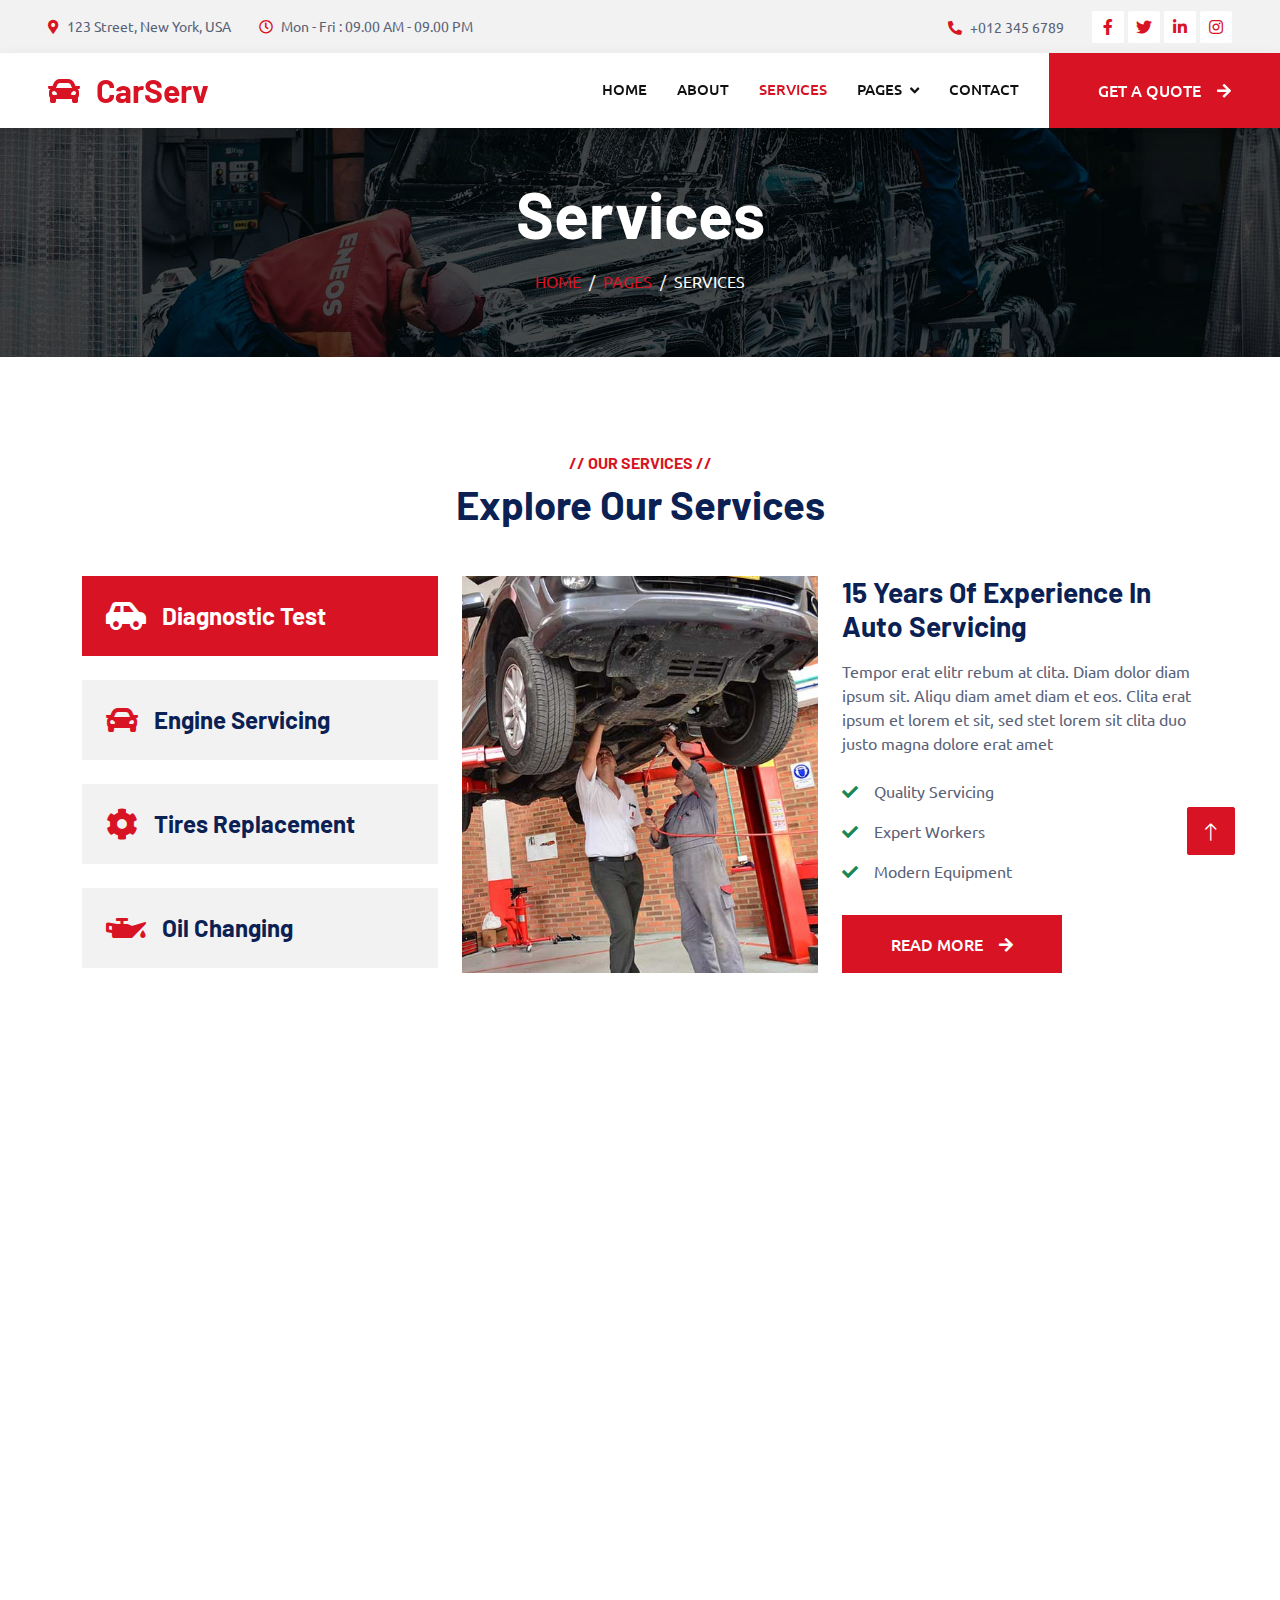
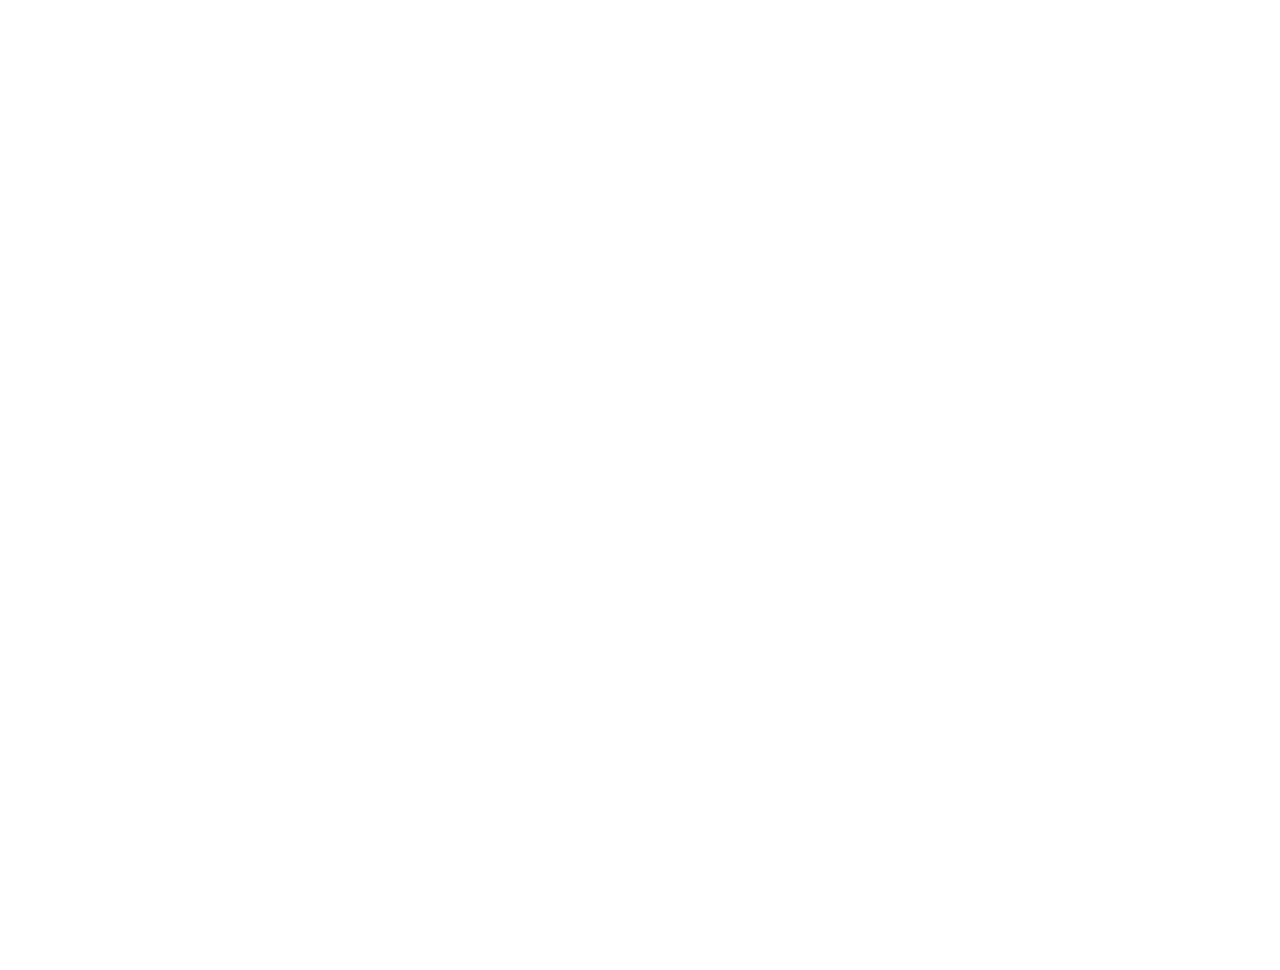
<file: service.html>
<!DOCTYPE html>
<html lang="en">

<head>
    <meta charset="utf-8">
    <title>CarServ - Car Repair HTML Template</title>
    <meta content="width=device-width, initial-scale=1.0" name="viewport">
    <meta content="" name="keywords">
    <meta content="" name="description">

    <!-- Favicon -->
    <link href="img/favicon.ico" rel="icon">

    <!-- Google Web Fonts -->
    <link rel="preconnect" href="https://fonts.googleapis.com">
    <link rel="preconnect" href="https://fonts.gstatic.com" crossorigin>
    <link href="https://fonts.googleapis.com/css2?family=Barlow:wght@600;700&family=Ubuntu:wght@400;500&display=swap" rel="stylesheet"> 

    <!-- Icon Font Stylesheet -->
    <link href="https://cdnjs.cloudflare.com/ajax/libs/font-awesome/5.10.0/css/all.min.css" rel="stylesheet">
    <link href="https://cdn.jsdelivr.net/npm/bootstrap-icons@1.4.1/font/bootstrap-icons.css" rel="stylesheet">

    <!-- Libraries Stylesheet -->
    <link href="lib/animate/animate.min.css" rel="stylesheet">
    <link href="lib/owlcarousel/assets/owl.carousel.min.css" rel="stylesheet">
    <link href="lib/tempusdominus/css/tempusdominus-bootstrap-4.min.css" rel="stylesheet" />

    <!-- Customized Bootstrap Stylesheet -->
    <link href="css/bootstrap.min.css" rel="stylesheet">

    <!-- Template Stylesheet -->
    <link href="css/style.css" rel="stylesheet">
</head>

<body>
    <!-- Spinner Start -->
    <div id="spinner" class="show bg-white position-fixed translate-middle w-100 vh-100 top-50 start-50 d-flex align-items-center justify-content-center">
        <div class="spinner-border text-primary" style="width: 3rem; height: 3rem;" role="status">
            <span class="sr-only">Loading...</span>
        </div>
    </div>
    <!-- Spinner End -->


    <!-- Topbar Start -->
    <div class="container-fluid bg-light p-0">
        <div class="row gx-0 d-none d-lg-flex">
            <div class="col-lg-7 px-5 text-start">
                <div class="h-100 d-inline-flex align-items-center py-3 me-4">
                    <small class="fa fa-map-marker-alt text-primary me-2"></small>
                    <small>123 Street, New York, USA</small>
                </div>
                <div class="h-100 d-inline-flex align-items-center py-3">
                    <small class="far fa-clock text-primary me-2"></small>
                    <small>Mon - Fri : 09.00 AM - 09.00 PM</small>
                </div>
            </div>
            <div class="col-lg-5 px-5 text-end">
                <div class="h-100 d-inline-flex align-items-center py-3 me-4">
                    <small class="fa fa-phone-alt text-primary me-2"></small>
                    <small>+012 345 6789</small>
                </div>
                <div class="h-100 d-inline-flex align-items-center">
                    <a class="btn btn-sm-square bg-white text-primary me-1" href=""><i class="fab fa-facebook-f"></i></a>
                    <a class="btn btn-sm-square bg-white text-primary me-1" href=""><i class="fab fa-twitter"></i></a>
                    <a class="btn btn-sm-square bg-white text-primary me-1" href=""><i class="fab fa-linkedin-in"></i></a>
                    <a class="btn btn-sm-square bg-white text-primary me-0" href=""><i class="fab fa-instagram"></i></a>
                </div>
            </div>
        </div>
    </div>
    <!-- Topbar End -->


    <!-- Navbar Start -->
    <nav class="navbar navbar-expand-lg bg-white navbar-light shadow sticky-top p-0">
        <a href="index.html" class="navbar-brand d-flex align-items-center px-4 px-lg-5">
            <h2 class="m-0 text-primary"><i class="fa fa-car me-3"></i>CarServ</h2>
        </a>
        <button type="button" class="navbar-toggler me-4" data-bs-toggle="collapse" data-bs-target="#navbarCollapse">
            <span class="navbar-toggler-icon"></span>
        </button>
        <div class="collapse navbar-collapse" id="navbarCollapse">
            <div class="navbar-nav ms-auto p-4 p-lg-0">
                <a href="index.html" class="nav-item nav-link">Home</a>
                <a href="about.html" class="nav-item nav-link">About</a>
                <a href="service.html" class="nav-item nav-link active">Services</a>
                <div class="nav-item dropdown">
                    <a href="#" class="nav-link dropdown-toggle" data-bs-toggle="dropdown">Pages</a>
                    <div class="dropdown-menu fade-up m-0">
                        <a href="booking.html" class="dropdown-item">Booking</a>
                        <a href="team.html" class="dropdown-item">Technicians</a>
                        <a href="testimonial.html" class="dropdown-item">Testimonial</a>
                        <a href="404.html" class="dropdown-item">404 Page</a>
                    </div>
                </div>
                <a href="contact.html" class="nav-item nav-link">Contact</a>
            </div>
            <a href="" class="btn btn-primary py-4 px-lg-5 d-none d-lg-block">Get A Quote<i class="fa fa-arrow-right ms-3"></i></a>
        </div>
    </nav>
    <!-- Navbar End -->


    <!-- Page Header Start -->
    <div class="container-fluid page-header mb-5 p-0" style="background-image: url(img/carousel-bg-2.jpg);">
        <div class="container-fluid page-header-inner py-5">
            <div class="container text-center">
                <h1 class="display-3 text-white mb-3 animated slideInDown">Services</h1>
                <nav aria-label="breadcrumb">
                    <ol class="breadcrumb justify-content-center text-uppercase">
                        <li class="breadcrumb-item"><a href="#">Home</a></li>
                        <li class="breadcrumb-item"><a href="#">Pages</a></li>
                        <li class="breadcrumb-item text-white active" aria-current="page">Services</li>
                    </ol>
                </nav>
            </div>
        </div>
    </div>
    <!-- Page Header End -->


    <!-- Service Start -->
    <div class="container-xxl service py-5">
        <div class="container">
            <div class="text-center wow fadeInUp" data-wow-delay="0.1s">
                <h6 class="text-primary text-uppercase">// Our Services //</h6>
                <h1 class="mb-5">Explore Our Services</h1>
            </div>
            <div class="row g-4 wow fadeInUp" data-wow-delay="0.3s">
                <div class="col-lg-4">
                    <div class="nav w-100 nav-pills me-4">
                        <button class="nav-link w-100 d-flex align-items-center text-start p-4 mb-4 active" data-bs-toggle="pill" data-bs-target="#tab-pane-1" type="button">
                            <i class="fa fa-car-side fa-2x me-3"></i>
                            <h4 class="m-0">Diagnostic Test</h4>
                        </button>
                        <button class="nav-link w-100 d-flex align-items-center text-start p-4 mb-4" data-bs-toggle="pill" data-bs-target="#tab-pane-2" type="button">
                            <i class="fa fa-car fa-2x me-3"></i>
                            <h4 class="m-0">Engine Servicing</h4>
                        </button>
                        <button class="nav-link w-100 d-flex align-items-center text-start p-4 mb-4" data-bs-toggle="pill" data-bs-target="#tab-pane-3" type="button">
                            <i class="fa fa-cog fa-2x me-3"></i>
                            <h4 class="m-0">Tires Replacement</h4>
                        </button>
                        <button class="nav-link w-100 d-flex align-items-center text-start p-4 mb-0" data-bs-toggle="pill" data-bs-target="#tab-pane-4" type="button">
                            <i class="fa fa-oil-can fa-2x me-3"></i>
                            <h4 class="m-0">Oil Changing</h4>
                        </button>
                    </div>
                </div>
                <div class="col-lg-8">
                    <div class="tab-content w-100">
                        <div class="tab-pane fade show active" id="tab-pane-1">
                            <div class="row g-4">
                                <div class="col-md-6" style="min-height: 350px;">
                                    <div class="position-relative h-100">
                                        <img class="position-absolute img-fluid w-100 h-100" src="img/service-1.jpg"
                                            style="object-fit: cover;" alt="">
                                    </div>
                                </div>
                                <div class="col-md-6">
                                    <h3 class="mb-3">15 Years Of Experience In Auto Servicing</h3>
                                    <p class="mb-4">Tempor erat elitr rebum at clita. Diam dolor diam ipsum sit. Aliqu diam amet diam et eos. Clita erat ipsum et lorem et sit, sed stet lorem sit clita duo justo magna dolore erat amet</p>
                                    <p><i class="fa fa-check text-success me-3"></i>Quality Servicing</p>
                                    <p><i class="fa fa-check text-success me-3"></i>Expert Workers</p>
                                    <p><i class="fa fa-check text-success me-3"></i>Modern Equipment</p>
                                    <a href="" class="btn btn-primary py-3 px-5 mt-3">Read More<i class="fa fa-arrow-right ms-3"></i></a>
                                </div>
                            </div>
                        </div>
                        <div class="tab-pane fade" id="tab-pane-2">
                            <div class="row g-4">
                                <div class="col-md-6" style="min-height: 350px;">
                                    <div class="position-relative h-100">
                                        <img class="position-absolute img-fluid w-100 h-100" src="img/service-2.jpg"
                                            style="object-fit: cover;" alt="">
                                    </div>
                                </div>
                                <div class="col-md-6">
                                    <h3 class="mb-3">15 Years Of Experience In Auto Servicing</h3>
                                    <p class="mb-4">Tempor erat elitr rebum at clita. Diam dolor diam ipsum sit. Aliqu diam amet diam et eos. Clita erat ipsum et lorem et sit, sed stet lorem sit clita duo justo magna dolore erat amet</p>
                                    <p><i class="fa fa-check text-success me-3"></i>Quality Servicing</p>
                                    <p><i class="fa fa-check text-success me-3"></i>Expert Workers</p>
                                    <p><i class="fa fa-check text-success me-3"></i>Modern Equipment</p>
                                    <a href="" class="btn btn-primary py-3 px-5 mt-3">Read More<i class="fa fa-arrow-right ms-3"></i></a>
                                </div>
                            </div>
                        </div>
                        <div class="tab-pane fade" id="tab-pane-3">
                            <div class="row g-4">
                                <div class="col-md-6" style="min-height: 350px;">
                                    <div class="position-relative h-100">
                                        <img class="position-absolute img-fluid w-100 h-100" src="img/service-3.jpg"
                                            style="object-fit: cover;" alt="">
                                    </div>
                                </div>
                                <div class="col-md-6">
                                    <h3 class="mb-3">15 Years Of Experience In Auto Servicing</h3>
                                    <p class="mb-4">Tempor erat elitr rebum at clita. Diam dolor diam ipsum sit. Aliqu diam amet diam et eos. Clita erat ipsum et lorem et sit, sed stet lorem sit clita duo justo magna dolore erat amet</p>
                                    <p><i class="fa fa-check text-success me-3"></i>Quality Servicing</p>
                                    <p><i class="fa fa-check text-success me-3"></i>Expert Workers</p>
                                    <p><i class="fa fa-check text-success me-3"></i>Modern Equipment</p>
                                    <a href="" class="btn btn-primary py-3 px-5 mt-3">Read More<i class="fa fa-arrow-right ms-3"></i></a>
                                </div>
                            </div>
                        </div>
                        <div class="tab-pane fade" id="tab-pane-4">
                            <div class="row g-4">
                                <div class="col-md-6" style="min-height: 350px;">
                                    <div class="position-relative h-100">
                                        <img class="position-absolute img-fluid w-100 h-100" src="img/service-4.jpg"
                                            style="object-fit: cover;" alt="">
                                    </div>
                                </div>
                                <div class="col-md-6">
                                    <h3 class="mb-3">15 Years Of Experience In Auto Servicing</h3>
                                    <p class="mb-4">Tempor erat elitr rebum at clita. Diam dolor diam ipsum sit. Aliqu diam amet diam et eos. Clita erat ipsum et lorem et sit, sed stet lorem sit clita duo justo magna dolore erat amet</p>
                                    <p><i class="fa fa-check text-success me-3"></i>Quality Servicing</p>
                                    <p><i class="fa fa-check text-success me-3"></i>Expert Workers</p>
                                    <p><i class="fa fa-check text-success me-3"></i>Modern Equipment</p>
                                    <a href="" class="btn btn-primary py-3 px-5 mt-3">Read More<i class="fa fa-arrow-right ms-3"></i></a>
                                </div>
                            </div>
                        </div>
                    </div>
                </div>
            </div>
        </div>
    </div>
    <!-- Service End -->


    <!-- Booking Start -->
    <div class="container-fluid bg-secondary booking my-5 wow fadeInUp" data-wow-delay="0.1s">
        <div class="container">
            <div class="row gx-5">
                <div class="col-lg-6 py-5">
                    <div class="py-5">
                        <h1 class="text-white mb-4">Certified and Award Winning Car Repair Service Provider</h1>
                        <p class="text-white mb-0">Eirmod sed tempor lorem ut dolores. Aliquyam sit sadipscing kasd ipsum. Dolor ea et dolore et at sea ea at dolor, justo ipsum duo rebum sea invidunt voluptua. Eos vero eos vero ea et dolore eirmod et. Dolores diam duo invidunt lorem. Elitr ut dolores magna sit. Sea dolore sanctus sed et. Takimata takimata sanctus sed.</p>
                    </div>
                </div>
                <div class="col-lg-6">
                    <div class="bg-primary h-100 d-flex flex-column justify-content-center text-center p-5 wow zoomIn" data-wow-delay="0.6s">
                        <h1 class="text-white mb-4">Book For A Service</h1>
                        <form>
                            <div class="row g-3">
                                <div class="col-12 col-sm-6">
                                    <input type="text" class="form-control border-0" placeholder="Your Name" style="height: 55px;">
                                </div>
                                <div class="col-12 col-sm-6">
                                    <input type="email" class="form-control border-0" placeholder="Your Email" style="height: 55px;">
                                </div>
                                <div class="col-12 col-sm-6">
                                    <select class="form-select border-0" style="height: 55px;">
                                        <option selected>Select A Service</option>
                                        <option value="1">Service 1</option>
                                        <option value="2">Service 2</option>
                                        <option value="3">Service 3</option>
                                    </select>
                                </div>
                                <div class="col-12 col-sm-6">
                                    <div class="date" id="date1" data-target-input="nearest">
                                        <input type="text"
                                            class="form-control border-0 datetimepicker-input"
                                            placeholder="Service Date" data-target="#date1" data-toggle="datetimepicker" style="height: 55px;">
                                    </div>
                                </div>
                                <div class="col-12">
                                    <textarea class="form-control border-0" placeholder="Special Request"></textarea>
                                </div>
                                <div class="col-12">
                                    <button class="btn btn-secondary w-100 py-3" type="submit">Book Now</button>
                                </div>
                            </div>
                        </form>
                    </div>
                </div>
            </div>
        </div>
    </div>
    <!-- Booking End -->


    <!-- Testimonial Start -->
    <div class="container-xxl py-5 wow fadeInUp" data-wow-delay="0.1s">
        <div class="container">
            <div class="text-center">
                <h6 class="text-primary text-uppercase">// Testimonial //</h6>
                <h1 class="mb-5">Our Clients Say!</h1>
            </div>
            <div class="owl-carousel testimonial-carousel position-relative">
                <div class="testimonial-item text-center">
                    <img class="bg-light rounded-circle p-2 mx-auto mb-3" src="img/testimonial-1.jpg" style="width: 80px; height: 80px;">
                    <h5 class="mb-0">Client Name</h5>
                    <p>Profession</p>
                    <div class="testimonial-text bg-light text-center p-4">
                    <p class="mb-0">Tempor erat elitr rebum at clita. Diam dolor diam ipsum sit diam amet diam et eos. Clita erat ipsum et lorem et sit.</p>
                    </div>
                </div>
                <div class="testimonial-item text-center">
                    <img class="bg-light rounded-circle p-2 mx-auto mb-3" src="img/testimonial-2.jpg" style="width: 80px; height: 80px;">
                    <h5 class="mb-0">Client Name</h5>
                    <p>Profession</p>
                    <div class="testimonial-text bg-light text-center p-4">
                    <p class="mb-0">Tempor erat elitr rebum at clita. Diam dolor diam ipsum sit diam amet diam et eos. Clita erat ipsum et lorem et sit.</p>
                    </div>
                </div>
                <div class="testimonial-item text-center">
                    <img class="bg-light rounded-circle p-2 mx-auto mb-3" src="img/testimonial-3.jpg" style="width: 80px; height: 80px;">
                    <h5 class="mb-0">Client Name</h5>
                    <p>Profession</p>
                    <div class="testimonial-text bg-light text-center p-4">
                    <p class="mb-0">Tempor erat elitr rebum at clita. Diam dolor diam ipsum sit diam amet diam et eos. Clita erat ipsum et lorem et sit.</p>
                    </div>
                </div>
                <div class="testimonial-item text-center">
                    <img class="bg-light rounded-circle p-2 mx-auto mb-3" src="img/testimonial-4.jpg" style="width: 80px; height: 80px;">
                    <h5 class="mb-0">Client Name</h5>
                    <p>Profession</p>
                    <div class="testimonial-text bg-light text-center p-4">
                    <p class="mb-0">Tempor erat elitr rebum at clita. Diam dolor diam ipsum sit diam amet diam et eos. Clita erat ipsum et lorem et sit.</p>
                    </div>
                </div>
            </div>
        </div>
    </div>
    <!-- Testimonial End -->


    <!-- Footer Start -->
    <div class="container-fluid bg-dark text-light footer pt-5 mt-5 wow fadeIn" data-wow-delay="0.1s">
        <div class="container py-5">
            <div class="row g-5">
                <div class="col-lg-3 col-md-6">
                    <h4 class="text-light mb-4">Address</h4>
                    <p class="mb-2"><i class="fa fa-map-marker-alt me-3"></i>123 Street, New York, USA</p>
                    <p class="mb-2"><i class="fa fa-phone-alt me-3"></i>+012 345 67890</p>
                    <p class="mb-2"><i class="fa fa-envelope me-3"></i>info@example.com</p>
                    <div class="d-flex pt-2">
                        <a class="btn btn-outline-light btn-social" href=""><i class="fab fa-twitter"></i></a>
                        <a class="btn btn-outline-light btn-social" href=""><i class="fab fa-facebook-f"></i></a>
                        <a class="btn btn-outline-light btn-social" href=""><i class="fab fa-youtube"></i></a>
                        <a class="btn btn-outline-light btn-social" href=""><i class="fab fa-linkedin-in"></i></a>
                    </div>
                </div>
                <div class="col-lg-3 col-md-6">
                    <h4 class="text-light mb-4">Opening Hours</h4>
                    <h6 class="text-light">Monday - Friday:</h6>
                    <p class="mb-4">09.00 AM - 09.00 PM</p>
                    <h6 class="text-light">Saturday - Sunday:</h6>
                    <p class="mb-0">09.00 AM - 12.00 PM</p>
                </div>
                <div class="col-lg-3 col-md-6">
                    <h4 class="text-light mb-4">Services</h4>
                    <a class="btn btn-link" href="">Diagnostic Test</a>
                    <a class="btn btn-link" href="">Engine Servicing</a>
                    <a class="btn btn-link" href="">Tires Replacement</a>
                    <a class="btn btn-link" href="">Oil Changing</a>
                    <a class="btn btn-link" href="">Vacuam Cleaning</a>
                </div>
                <div class="col-lg-3 col-md-6">
                    <h4 class="text-light mb-4">Newsletter</h4>
                    <p>Dolor amet sit justo amet elitr clita ipsum elitr est.</p>
                    <div class="position-relative mx-auto" style="max-width: 400px;">
                        <input class="form-control border-0 w-100 py-3 ps-4 pe-5" type="text" placeholder="Your email">
                        <button type="button" class="btn btn-primary py-2 position-absolute top-0 end-0 mt-2 me-2">SignUp</button>
                    </div>
                </div>
            </div>
        </div>
        <div class="container">
            <div class="copyright">
                <div class="row">
                    <div class="col-md-6 text-center text-md-start mb-3 mb-md-0">
                        &copy; <a class="border-bottom" href="#">Your Site Name</a>, All Right Reserved.

                        <!--/*** This template is free as long as you keep the footer author’s credit link/attribution link/backlink. If you'd like to use the template without the footer author’s credit link/attribution link/backlink, you can purchase the Credit Removal License from "https://htmlcodex.com/credit-removal". Thank you for your support. ***/-->
                        Designed By <a class="border-bottom" href="https://htmlcodex.com">HTML Codex</a>
                    </div>
                    <div class="col-md-6 text-center text-md-end">
                        <div class="footer-menu">
                            <a href="">Home</a>
                            <a href="">Cookies</a>
                            <a href="">Help</a>
                            <a href="">FQAs</a>
                        </div>
                    </div>
                </div>
            </div>
        </div>
    </div>
    <!-- Footer End -->


    <!-- Back to Top -->
    <a href="#" class="btn btn-lg btn-primary btn-lg-square back-to-top"><i class="bi bi-arrow-up"></i></a>


    <!-- JavaScript Libraries -->
    <script src="https://code.jquery.com/jquery-3.4.1.min.js"></script>
    <script src="https://cdn.jsdelivr.net/npm/bootstrap@5.0.0/dist/js/bootstrap.bundle.min.js"></script>
    <script src="lib/wow/wow.min.js"></script>
    <script src="lib/easing/easing.min.js"></script>
    <script src="lib/waypoints/waypoints.min.js"></script>
    <script src="lib/counterup/counterup.min.js"></script>
    <script src="lib/owlcarousel/owl.carousel.min.js"></script>
    <script src="lib/tempusdominus/js/moment.min.js"></script>
    <script src="lib/tempusdominus/js/moment-timezone.min.js"></script>
    <script src="lib/tempusdominus/js/tempusdominus-bootstrap-4.min.js"></script>

    <!-- Template Javascript -->
    <script src="js/main.js"></script>
</body>

</html>
</file>
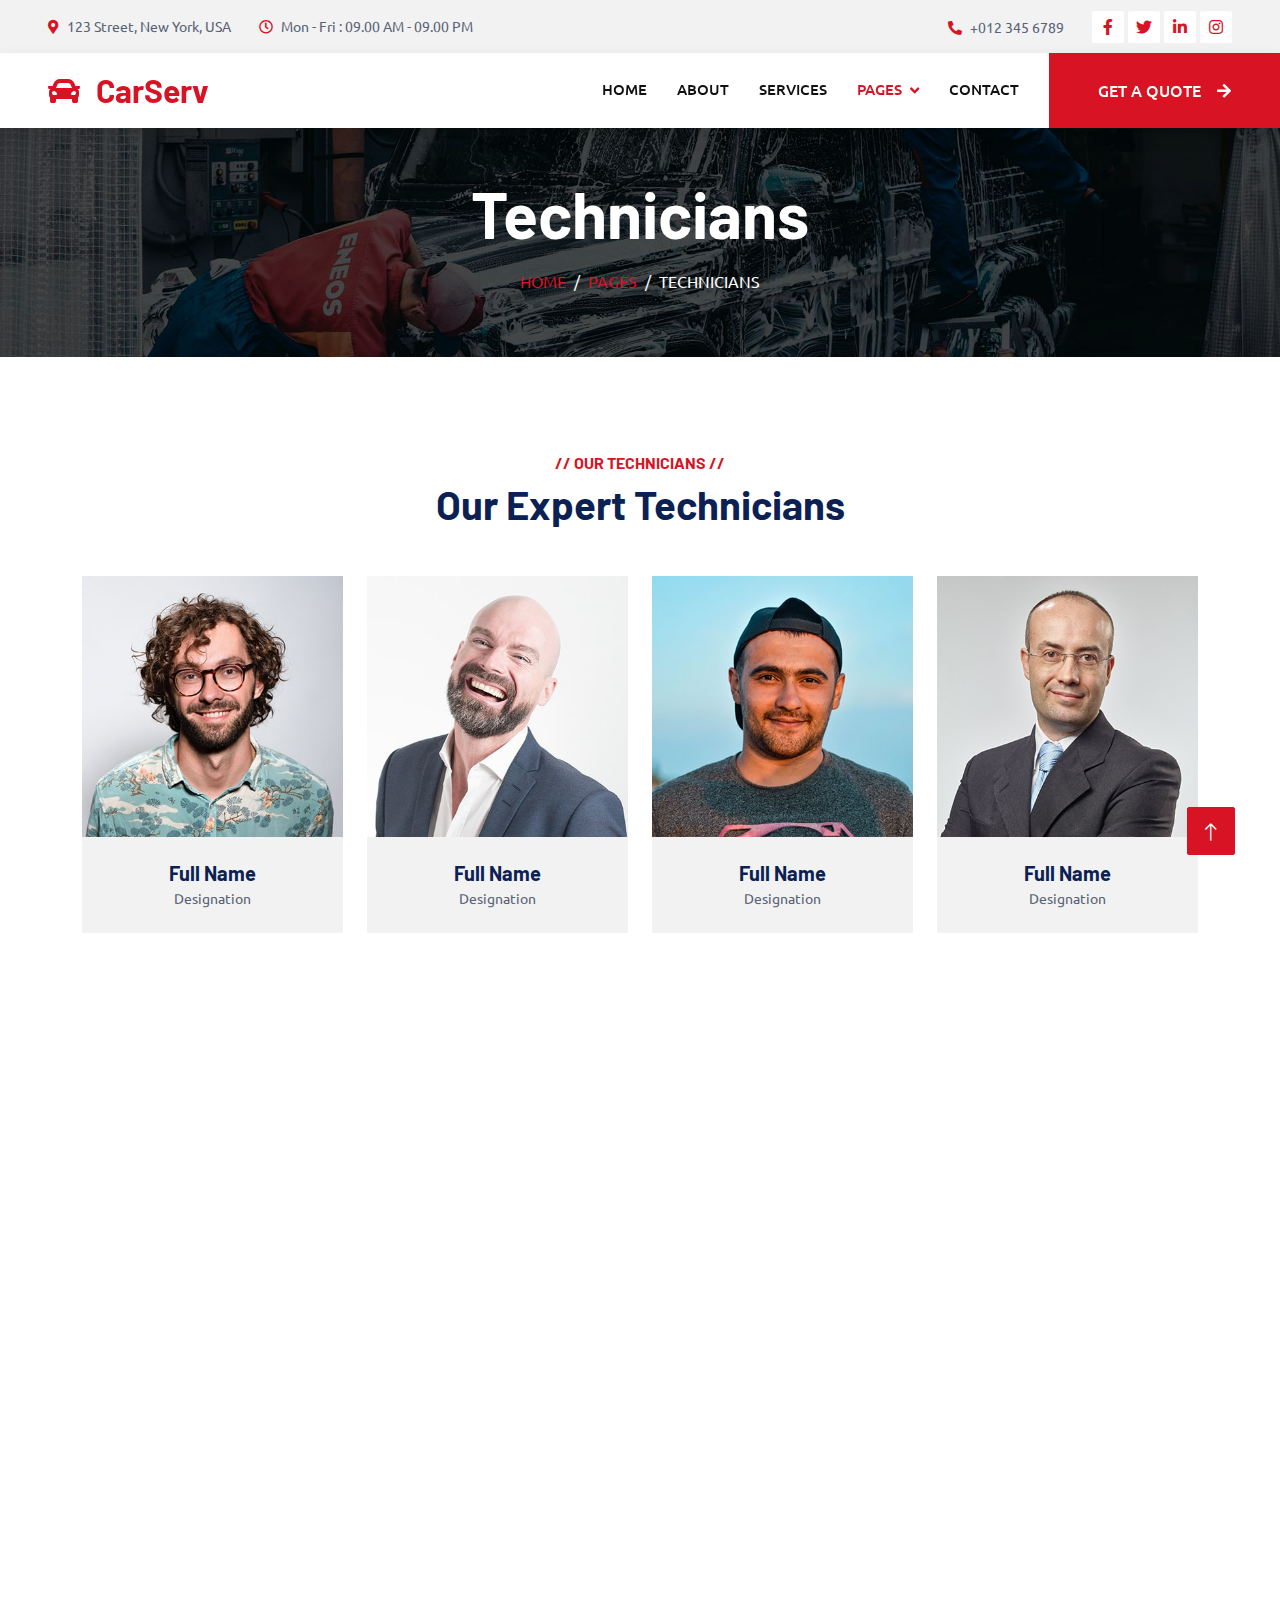
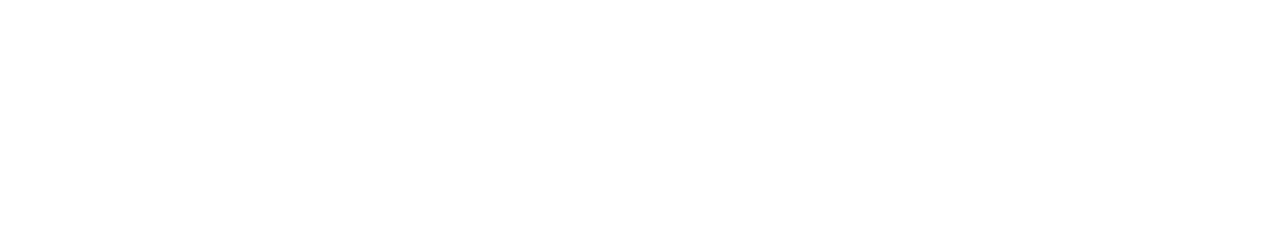
<file: team.html>
<!DOCTYPE html>
<html lang="en">

<head>
    <meta charset="utf-8">
    <title>CarServ - Car Repair HTML Template</title>
    <meta content="width=device-width, initial-scale=1.0" name="viewport">
    <meta content="" name="keywords">
    <meta content="" name="description">

    <!-- Favicon -->
    <link href="img/favicon.ico" rel="icon">

    <!-- Google Web Fonts -->
    <link rel="preconnect" href="https://fonts.googleapis.com">
    <link rel="preconnect" href="https://fonts.gstatic.com" crossorigin>
    <link href="https://fonts.googleapis.com/css2?family=Barlow:wght@600;700&family=Ubuntu:wght@400;500&display=swap" rel="stylesheet"> 

    <!-- Icon Font Stylesheet -->
    <link href="https://cdnjs.cloudflare.com/ajax/libs/font-awesome/5.10.0/css/all.min.css" rel="stylesheet">
    <link href="https://cdn.jsdelivr.net/npm/bootstrap-icons@1.4.1/font/bootstrap-icons.css" rel="stylesheet">

    <!-- Libraries Stylesheet -->
    <link href="lib/animate/animate.min.css" rel="stylesheet">
    <link href="lib/owlcarousel/assets/owl.carousel.min.css" rel="stylesheet">
    <link href="lib/tempusdominus/css/tempusdominus-bootstrap-4.min.css" rel="stylesheet" />

    <!-- Customized Bootstrap Stylesheet -->
    <link href="css/bootstrap.min.css" rel="stylesheet">

    <!-- Template Stylesheet -->
    <link href="css/style.css" rel="stylesheet">
</head>

<body>
    <!-- Spinner Start -->
    <div id="spinner" class="show bg-white position-fixed translate-middle w-100 vh-100 top-50 start-50 d-flex align-items-center justify-content-center">
        <div class="spinner-border text-primary" style="width: 3rem; height: 3rem;" role="status">
            <span class="sr-only">Loading...</span>
        </div>
    </div>
    <!-- Spinner End -->


    <!-- Topbar Start -->
    <div class="container-fluid bg-light p-0">
        <div class="row gx-0 d-none d-lg-flex">
            <div class="col-lg-7 px-5 text-start">
                <div class="h-100 d-inline-flex align-items-center py-3 me-4">
                    <small class="fa fa-map-marker-alt text-primary me-2"></small>
                    <small>123 Street, New York, USA</small>
                </div>
                <div class="h-100 d-inline-flex align-items-center py-3">
                    <small class="far fa-clock text-primary me-2"></small>
                    <small>Mon - Fri : 09.00 AM - 09.00 PM</small>
                </div>
            </div>
            <div class="col-lg-5 px-5 text-end">
                <div class="h-100 d-inline-flex align-items-center py-3 me-4">
                    <small class="fa fa-phone-alt text-primary me-2"></small>
                    <small>+012 345 6789</small>
                </div>
                <div class="h-100 d-inline-flex align-items-center">
                    <a class="btn btn-sm-square bg-white text-primary me-1" href=""><i class="fab fa-facebook-f"></i></a>
                    <a class="btn btn-sm-square bg-white text-primary me-1" href=""><i class="fab fa-twitter"></i></a>
                    <a class="btn btn-sm-square bg-white text-primary me-1" href=""><i class="fab fa-linkedin-in"></i></a>
                    <a class="btn btn-sm-square bg-white text-primary me-0" href=""><i class="fab fa-instagram"></i></a>
                </div>
            </div>
        </div>
    </div>
    <!-- Topbar End -->


    <!-- Navbar Start -->
    <nav class="navbar navbar-expand-lg bg-white navbar-light shadow sticky-top p-0">
        <a href="index.html" class="navbar-brand d-flex align-items-center px-4 px-lg-5">
            <h2 class="m-0 text-primary"><i class="fa fa-car me-3"></i>CarServ</h2>
        </a>
        <button type="button" class="navbar-toggler me-4" data-bs-toggle="collapse" data-bs-target="#navbarCollapse">
            <span class="navbar-toggler-icon"></span>
        </button>
        <div class="collapse navbar-collapse" id="navbarCollapse">
            <div class="navbar-nav ms-auto p-4 p-lg-0">
                <a href="index.html" class="nav-item nav-link">Home</a>
                <a href="about.html" class="nav-item nav-link">About</a>
                <a href="service.html" class="nav-item nav-link">Services</a>
                <div class="nav-item dropdown">
                    <a href="#" class="nav-link dropdown-toggle active" data-bs-toggle="dropdown">Pages</a>
                    <div class="dropdown-menu fade-up m-0">
                        <a href="booking.html" class="dropdown-item">Booking</a>
                        <a href="team.html" class="dropdown-item active">Technicians</a>
                        <a href="testimonial.html" class="dropdown-item">Testimonial</a>
                        <a href="404.html" class="dropdown-item">404 Page</a>
                    </div>
                </div>
                <a href="contact.html" class="nav-item nav-link">Contact</a>
            </div>
            <a href="" class="btn btn-primary py-4 px-lg-5 d-none d-lg-block">Get A Quote<i class="fa fa-arrow-right ms-3"></i></a>
        </div>
    </nav>
    <!-- Navbar End -->


    <!-- Page Header Start -->
    <div class="container-fluid page-header mb-5 p-0" style="background-image: url(img/carousel-bg-2.jpg);">
        <div class="container-fluid page-header-inner py-5">
            <div class="container text-center">
                <h1 class="display-3 text-white mb-3 animated slideInDown">Technicians</h1>
                <nav aria-label="breadcrumb">
                    <ol class="breadcrumb justify-content-center text-uppercase">
                        <li class="breadcrumb-item"><a href="#">Home</a></li>
                        <li class="breadcrumb-item"><a href="#">Pages</a></li>
                        <li class="breadcrumb-item text-white active" aria-current="page">Technicians</li>
                    </ol>
                </nav>
            </div>
        </div>
    </div>
    <!-- Page Header End -->


    <!-- Team Start -->
    <div class="container-xxl py-5">
        <div class="container">
            <div class="text-center wow fadeInUp" data-wow-delay="0.1s">
                <h6 class="text-primary text-uppercase">// Our Technicians //</h6>
                <h1 class="mb-5">Our Expert Technicians</h1>
            </div>
            <div class="row g-4">
                <div class="col-lg-3 col-md-6 wow fadeInUp" data-wow-delay="0.1s">
                    <div class="team-item">
                        <div class="position-relative overflow-hidden">
                            <img class="img-fluid" src="img/team-1.jpg" alt="">
                            <div class="team-overlay position-absolute start-0 top-0 w-100 h-100">
                                <a class="btn btn-square mx-1" href=""><i class="fab fa-facebook-f"></i></a>
                                <a class="btn btn-square mx-1" href=""><i class="fab fa-twitter"></i></a>
                                <a class="btn btn-square mx-1" href=""><i class="fab fa-instagram"></i></a>
                            </div>
                        </div>
                        <div class="bg-light text-center p-4">
                            <h5 class="fw-bold mb-0">Full Name</h5>
                            <small>Designation</small>
                        </div>
                    </div>
                </div>
                <div class="col-lg-3 col-md-6 wow fadeInUp" data-wow-delay="0.3s">
                    <div class="team-item">
                        <div class="position-relative overflow-hidden">
                            <img class="img-fluid" src="img/team-2.jpg" alt="">
                            <div class="team-overlay position-absolute start-0 top-0 w-100 h-100">
                                <a class="btn btn-square mx-1" href=""><i class="fab fa-facebook-f"></i></a>
                                <a class="btn btn-square mx-1" href=""><i class="fab fa-twitter"></i></a>
                                <a class="btn btn-square mx-1" href=""><i class="fab fa-instagram"></i></a>
                            </div>
                        </div>
                        <div class="bg-light text-center p-4">
                            <h5 class="fw-bold mb-0">Full Name</h5>
                            <small>Designation</small>
                        </div>
                    </div>
                </div>
                <div class="col-lg-3 col-md-6 wow fadeInUp" data-wow-delay="0.5s">
                    <div class="team-item">
                        <div class="position-relative overflow-hidden">
                            <img class="img-fluid" src="img/team-3.jpg" alt="">
                            <div class="team-overlay position-absolute start-0 top-0 w-100 h-100">
                                <a class="btn btn-square mx-1" href=""><i class="fab fa-facebook-f"></i></a>
                                <a class="btn btn-square mx-1" href=""><i class="fab fa-twitter"></i></a>
                                <a class="btn btn-square mx-1" href=""><i class="fab fa-instagram"></i></a>
                            </div>
                        </div>
                        <div class="bg-light text-center p-4">
                            <h5 class="fw-bold mb-0">Full Name</h5>
                            <small>Designation</small>
                        </div>
                    </div>
                </div>
                <div class="col-lg-3 col-md-6 wow fadeInUp" data-wow-delay="0.7s">
                    <div class="team-item">
                        <div class="position-relative overflow-hidden">
                            <img class="img-fluid" src="img/team-4.jpg" alt="">
                            <div class="team-overlay position-absolute start-0 top-0 w-100 h-100">
                                <a class="btn btn-square mx-1" href=""><i class="fab fa-facebook-f"></i></a>
                                <a class="btn btn-square mx-1" href=""><i class="fab fa-twitter"></i></a>
                                <a class="btn btn-square mx-1" href=""><i class="fab fa-instagram"></i></a>
                            </div>
                        </div>
                        <div class="bg-light text-center p-4">
                            <h5 class="fw-bold mb-0">Full Name</h5>
                            <small>Designation</small>
                        </div>
                    </div>
                </div>
                <div class="col-lg-3 col-md-6 wow fadeInUp" data-wow-delay="0.1s">
                    <div class="team-item">
                        <div class="position-relative overflow-hidden">
                            <img class="img-fluid" src="img/team-2.jpg" alt="">
                            <div class="team-overlay position-absolute start-0 top-0 w-100 h-100">
                                <a class="btn btn-square mx-1" href=""><i class="fab fa-facebook-f"></i></a>
                                <a class="btn btn-square mx-1" href=""><i class="fab fa-twitter"></i></a>
                                <a class="btn btn-square mx-1" href=""><i class="fab fa-instagram"></i></a>
                            </div>
                        </div>
                        <div class="bg-light text-center p-4">
                            <h5 class="fw-bold mb-0">Full Name</h5>
                            <small>Designation</small>
                        </div>
                    </div>
                </div>
                <div class="col-lg-3 col-md-6 wow fadeInUp" data-wow-delay="0.3s">
                    <div class="team-item">
                        <div class="position-relative overflow-hidden">
                            <img class="img-fluid" src="img/team-3.jpg" alt="">
                            <div class="team-overlay position-absolute start-0 top-0 w-100 h-100">
                                <a class="btn btn-square mx-1" href=""><i class="fab fa-facebook-f"></i></a>
                                <a class="btn btn-square mx-1" href=""><i class="fab fa-twitter"></i></a>
                                <a class="btn btn-square mx-1" href=""><i class="fab fa-instagram"></i></a>
                            </div>
                        </div>
                        <div class="bg-light text-center p-4">
                            <h5 class="fw-bold mb-0">Full Name</h5>
                            <small>Designation</small>
                        </div>
                    </div>
                </div>
                <div class="col-lg-3 col-md-6 wow fadeInUp" data-wow-delay="0.5s">
                    <div class="team-item">
                        <div class="position-relative overflow-hidden">
                            <img class="img-fluid" src="img/team-4.jpg" alt="">
                            <div class="team-overlay position-absolute start-0 top-0 w-100 h-100">
                                <a class="btn btn-square mx-1" href=""><i class="fab fa-facebook-f"></i></a>
                                <a class="btn btn-square mx-1" href=""><i class="fab fa-twitter"></i></a>
                                <a class="btn btn-square mx-1" href=""><i class="fab fa-instagram"></i></a>
                            </div>
                        </div>
                        <div class="bg-light text-center p-4">
                            <h5 class="fw-bold mb-0">Full Name</h5>
                            <small>Designation</small>
                        </div>
                    </div>
                </div>
                <div class="col-lg-3 col-md-6 wow fadeInUp" data-wow-delay="0.7s">
                    <div class="team-item">
                        <div class="position-relative overflow-hidden">
                            <img class="img-fluid" src="img/team-1.jpg" alt="">
                            <div class="team-overlay position-absolute start-0 top-0 w-100 h-100">
                                <a class="btn btn-square mx-1" href=""><i class="fab fa-facebook-f"></i></a>
                                <a class="btn btn-square mx-1" href=""><i class="fab fa-twitter"></i></a>
                                <a class="btn btn-square mx-1" href=""><i class="fab fa-instagram"></i></a>
                            </div>
                        </div>
                        <div class="bg-light text-center p-4">
                            <h5 class="fw-bold mb-0">Full Name</h5>
                            <small>Designation</small>
                        </div>
                    </div>
                </div>
            </div>
        </div>
    </div>
    <!-- Team End -->


    <!-- Footer Start -->
    <div class="container-fluid bg-dark text-light footer pt-5 mt-5 wow fadeIn" data-wow-delay="0.1s">
        <div class="container py-5">
            <div class="row g-5">
                <div class="col-lg-3 col-md-6">
                    <h4 class="text-light mb-4">Address</h4>
                    <p class="mb-2"><i class="fa fa-map-marker-alt me-3"></i>123 Street, New York, USA</p>
                    <p class="mb-2"><i class="fa fa-phone-alt me-3"></i>+012 345 67890</p>
                    <p class="mb-2"><i class="fa fa-envelope me-3"></i>info@example.com</p>
                    <div class="d-flex pt-2">
                        <a class="btn btn-outline-light btn-social" href=""><i class="fab fa-twitter"></i></a>
                        <a class="btn btn-outline-light btn-social" href=""><i class="fab fa-facebook-f"></i></a>
                        <a class="btn btn-outline-light btn-social" href=""><i class="fab fa-youtube"></i></a>
                        <a class="btn btn-outline-light btn-social" href=""><i class="fab fa-linkedin-in"></i></a>
                    </div>
                </div>
                <div class="col-lg-3 col-md-6">
                    <h4 class="text-light mb-4">Opening Hours</h4>
                    <h6 class="text-light">Monday - Friday:</h6>
                    <p class="mb-4">09.00 AM - 09.00 PM</p>
                    <h6 class="text-light">Saturday - Sunday:</h6>
                    <p class="mb-0">09.00 AM - 12.00 PM</p>
                </div>
                <div class="col-lg-3 col-md-6">
                    <h4 class="text-light mb-4">Services</h4>
                    <a class="btn btn-link" href="">Diagnostic Test</a>
                    <a class="btn btn-link" href="">Engine Servicing</a>
                    <a class="btn btn-link" href="">Tires Replacement</a>
                    <a class="btn btn-link" href="">Oil Changing</a>
                    <a class="btn btn-link" href="">Vacuam Cleaning</a>
                </div>
                <div class="col-lg-3 col-md-6">
                    <h4 class="text-light mb-4">Newsletter</h4>
                    <p>Dolor amet sit justo amet elitr clita ipsum elitr est.</p>
                    <div class="position-relative mx-auto" style="max-width: 400px;">
                        <input class="form-control border-0 w-100 py-3 ps-4 pe-5" type="text" placeholder="Your email">
                        <button type="button" class="btn btn-primary py-2 position-absolute top-0 end-0 mt-2 me-2">SignUp</button>
                    </div>
                </div>
            </div>
        </div>
        <div class="container">
            <div class="copyright">
                <div class="row">
                    <div class="col-md-6 text-center text-md-start mb-3 mb-md-0">
                        &copy; <a class="border-bottom" href="#">Your Site Name</a>, All Right Reserved.

                        <!--/*** This template is free as long as you keep the footer author’s credit link/attribution link/backlink. If you'd like to use the template without the footer author’s credit link/attribution link/backlink, you can purchase the Credit Removal License from "https://htmlcodex.com/credit-removal". Thank you for your support. ***/-->
                        Designed By <a class="border-bottom" href="https://htmlcodex.com">HTML Codex</a>
                    </div>
                    <div class="col-md-6 text-center text-md-end">
                        <div class="footer-menu">
                            <a href="">Home</a>
                            <a href="">Cookies</a>
                            <a href="">Help</a>
                            <a href="">FQAs</a>
                        </div>
                    </div>
                </div>
            </div>
        </div>
    </div>
    <!-- Footer End -->


    <!-- Back to Top -->
    <a href="#" class="btn btn-lg btn-primary btn-lg-square back-to-top"><i class="bi bi-arrow-up"></i></a>


    <!-- JavaScript Libraries -->
    <script src="https://code.jquery.com/jquery-3.4.1.min.js"></script>
    <script src="https://cdn.jsdelivr.net/npm/bootstrap@5.0.0/dist/js/bootstrap.bundle.min.js"></script>
    <script src="lib/wow/wow.min.js"></script>
    <script src="lib/easing/easing.min.js"></script>
    <script src="lib/waypoints/waypoints.min.js"></script>
    <script src="lib/counterup/counterup.min.js"></script>
    <script src="lib/owlcarousel/owl.carousel.min.js"></script>
    <script src="lib/tempusdominus/js/moment.min.js"></script>
    <script src="lib/tempusdominus/js/moment-timezone.min.js"></script>
    <script src="lib/tempusdominus/js/tempusdominus-bootstrap-4.min.js"></script>

    <!-- Template Javascript -->
    <script src="js/main.js"></script>
</body>

</html>
</file>
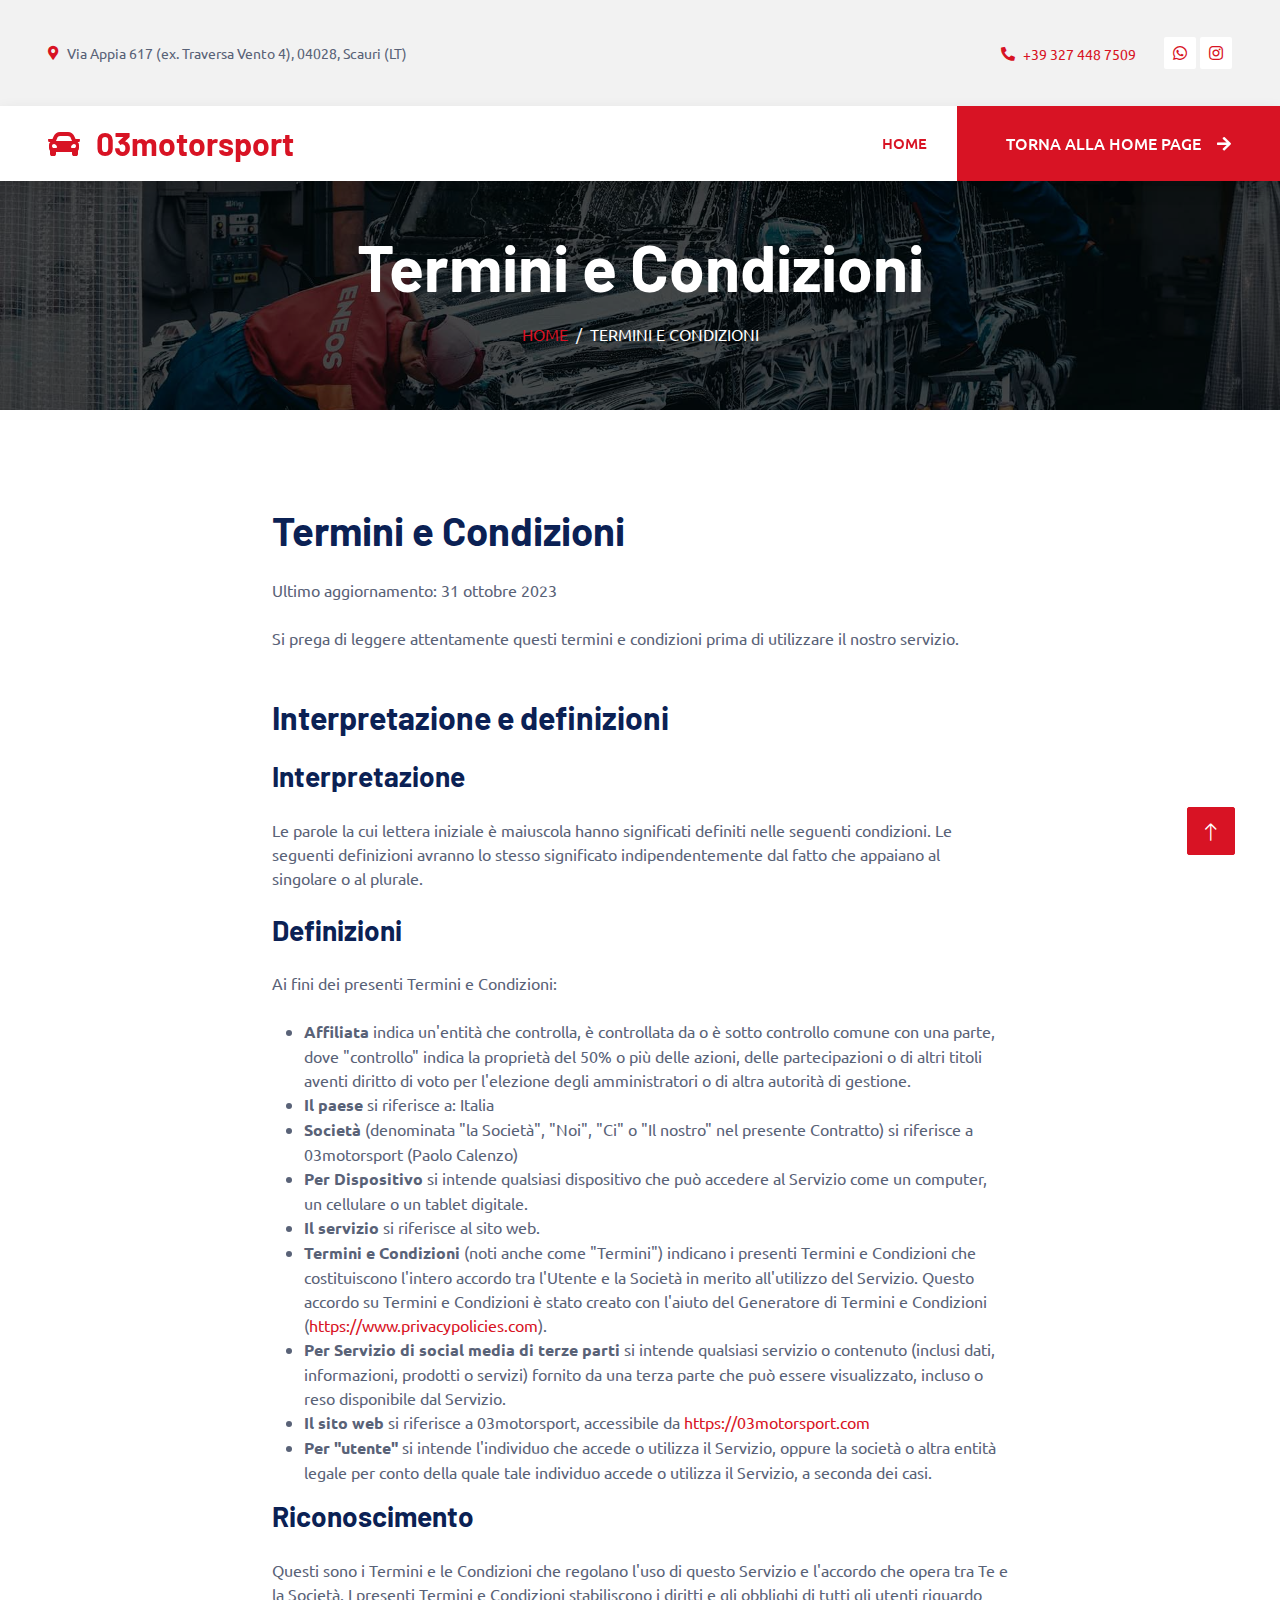
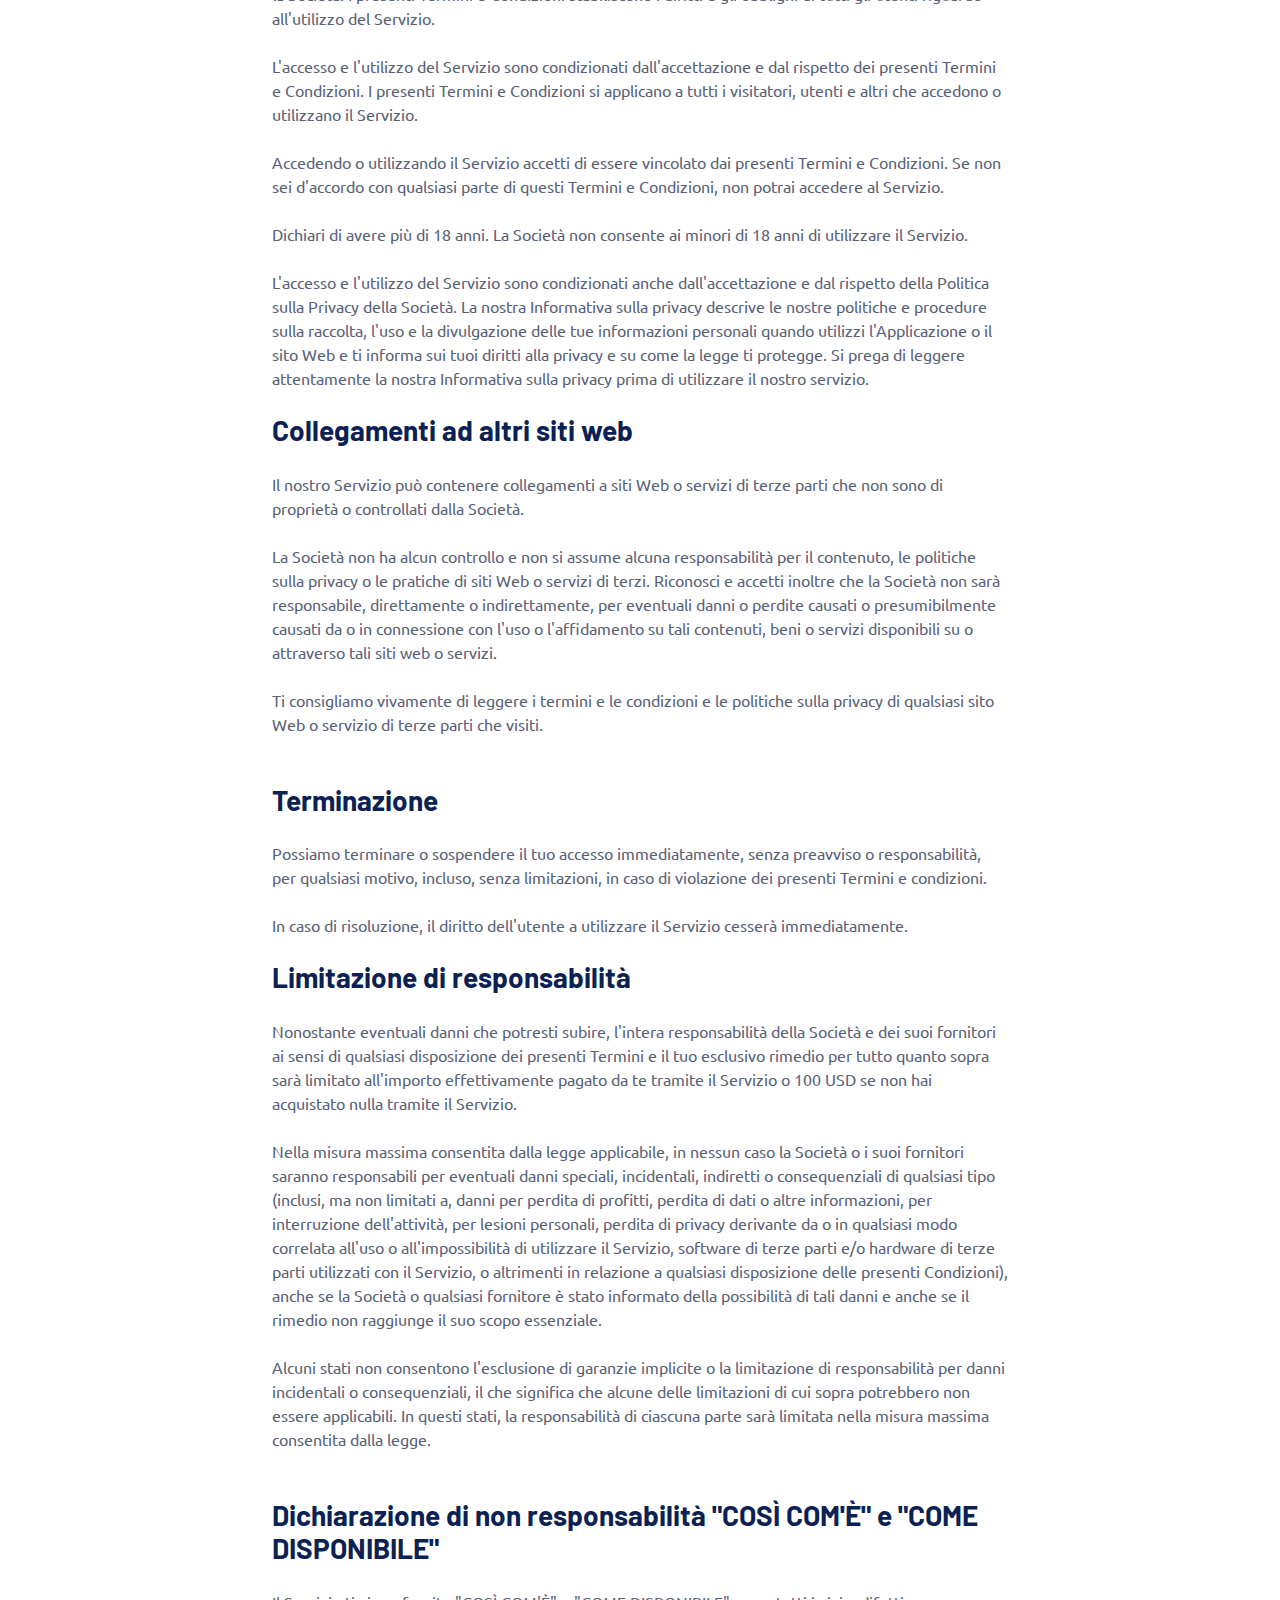
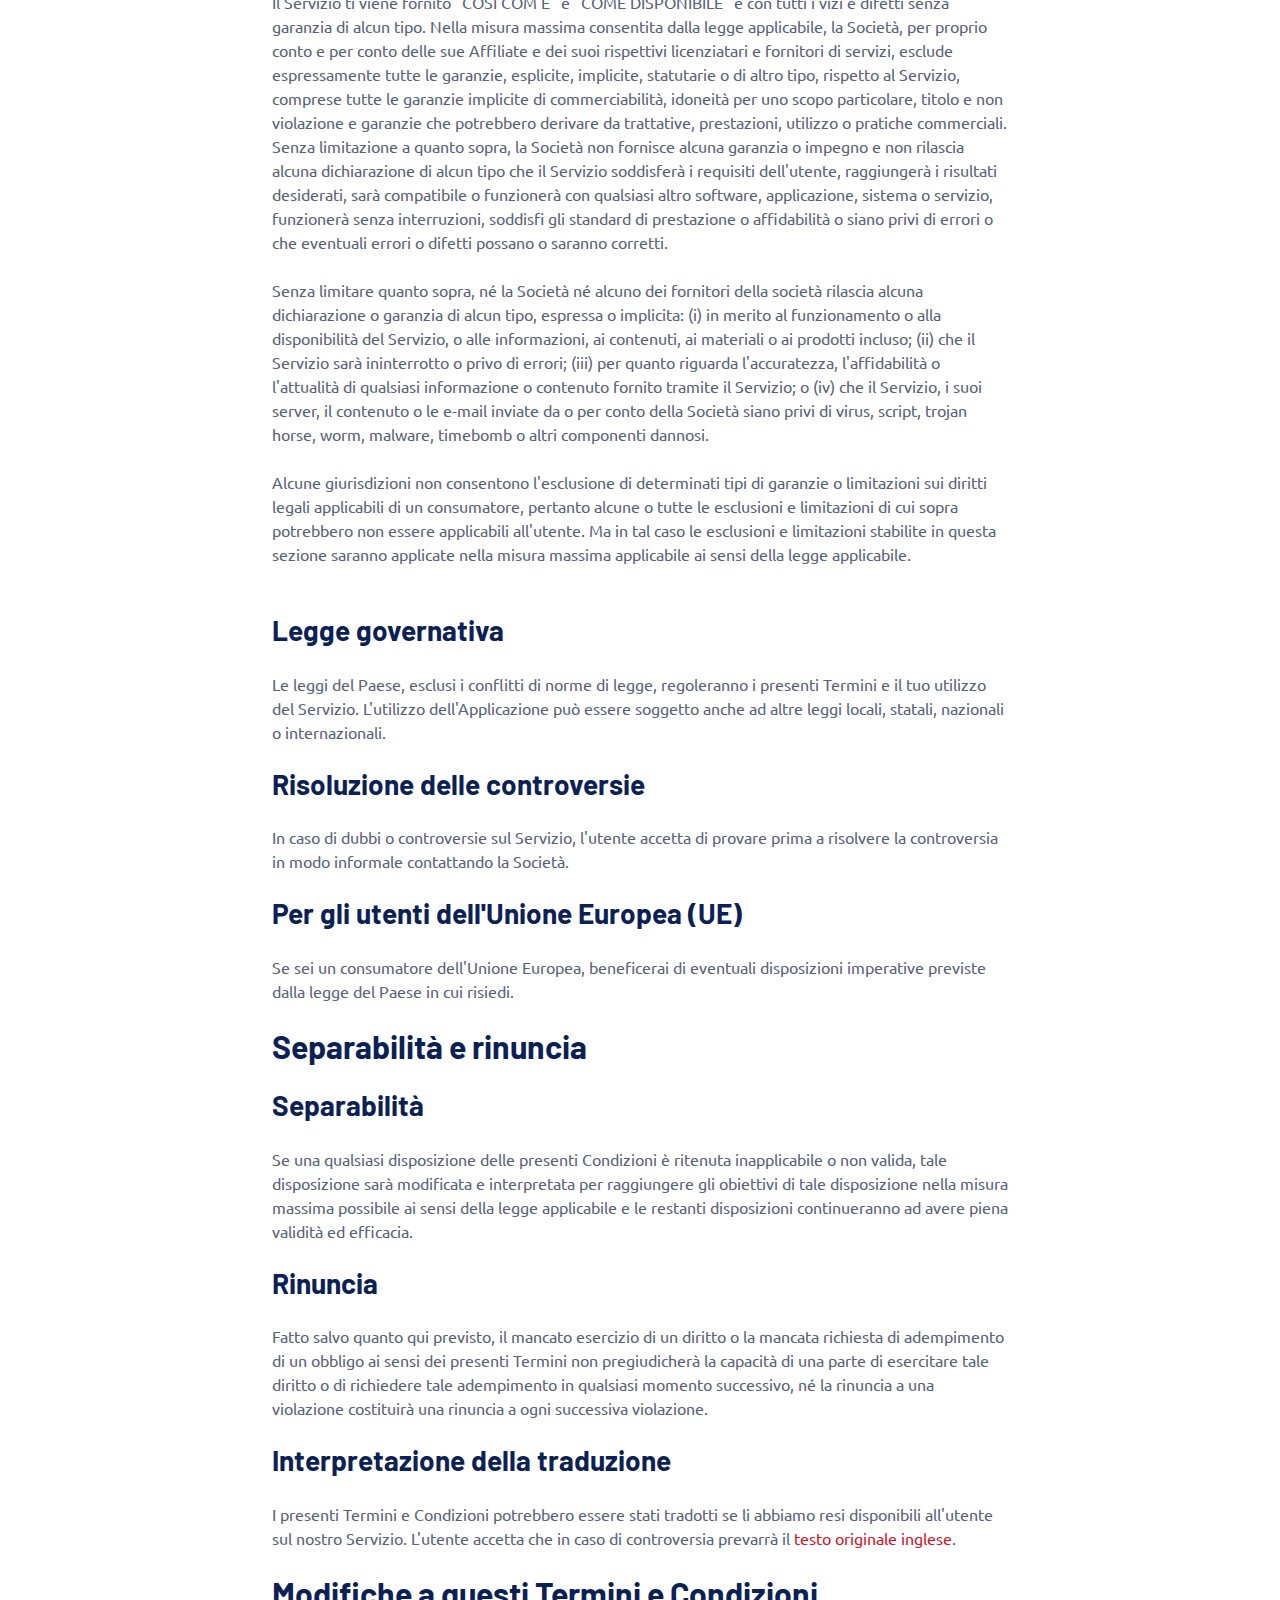
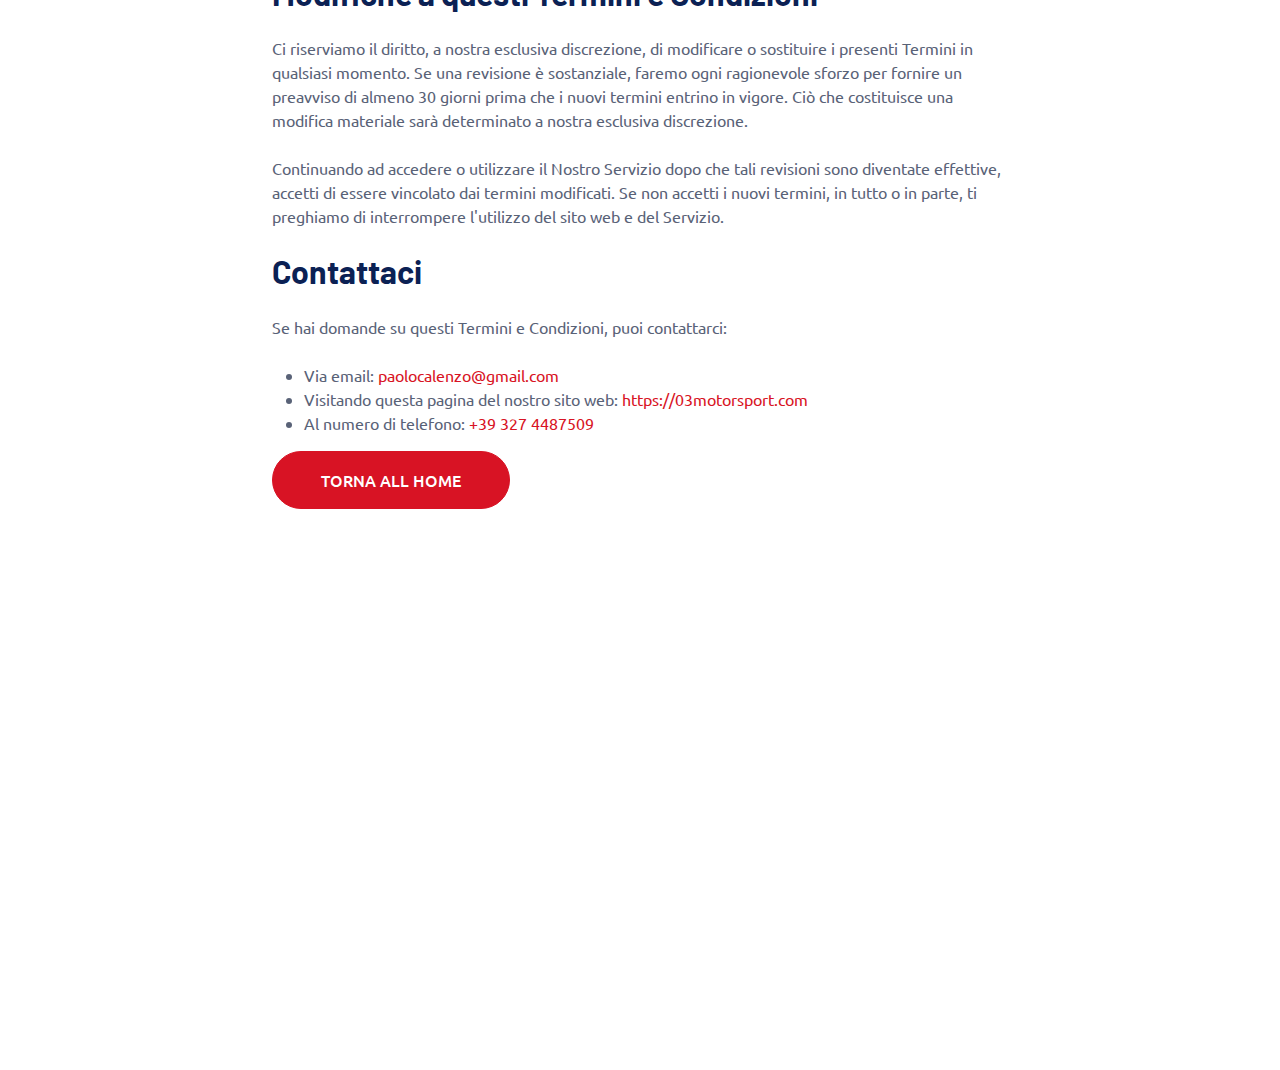
<file: termini-e-condizioni.html>
<!DOCTYPE html>
<html lang="en">

	<head>
		<meta charset="utf-8">
		<title>03motorsport | Termini e condizioni</title>
		<meta content="width=device-width, initial-scale=1.0" name="viewport">
		<meta content="03motorsport, Meccatronica" name="keywords">
		<meta content="03motorsport Azienda di Meccatronica Termini e Condizioni" name="description">

		<!-- Favicon -->
		<link rel="apple-touch-icon" sizes="180x180" href="img/favicons/apple-touch-icon.png">
		<link rel="icon" type="image/png" sizes="32x32" href="img/favicons/favicon-32x32.png">
		<link rel="icon" type="image/png" sizes="16x16" href="img/favicons/favicon-16x16.png">
		<link rel="manifest" href="img/favicons/site.webmanifest">

		<!-- Google Web Fonts -->
		<link rel="preconnect" href="https://fonts.googleapis.com">
		<link rel="preconnect" href="https://fonts.gstatic.com" crossorigin>
		<link href="https://fonts.googleapis.com/css2?family=Barlow:wght@600;700&family=Ubuntu:wght@400;500&display=swap" rel="stylesheet"> 

		<!-- Icon Font Stylesheet -->
		<link href="https://cdnjs.cloudflare.com/ajax/libs/font-awesome/5.10.0/css/all.min.css" rel="stylesheet">
		<link href="https://cdn.jsdelivr.net/npm/bootstrap-icons@1.4.1/font/bootstrap-icons.css" rel="stylesheet">

		<!-- Libraries Stylesheet -->
		<link href="lib/animate/animate.min.css" rel="stylesheet">
		<link href="lib/owlcarousel/assets/owl.carousel.min.css" rel="stylesheet">
		<link href="lib/tempusdominus/css/tempusdominus-bootstrap-4.min.css" rel="stylesheet" />

		<!-- Customized Bootstrap Stylesheet -->
		<link href="css/bootstrap.min.css" rel="stylesheet">

		<!-- Template Stylesheet -->
		<link href="css/style.css" rel="stylesheet">
	</head>

	<body>
		<!-- Spinner Start -->
		<div id="spinner" class="show bg-white position-fixed translate-middle w-100 vh-100 top-50 start-50 d-flex align-items-center justify-content-center">
			<div class="spinner-border text-primary" style="width: 3rem; height: 3rem;" role="status">
				<span class="sr-only">Caricamento...</span>
			</div>
		</div>
		<!-- Spinner End -->


		<!-- Topbar Start -->
		<div class="container-fluid bg-light p-0">
			<div class="row gx-0 d-none d-lg-flex">
				<div class="col-lg-7 px-5 text-start">
					<div class="h-100 d-inline-flex align-items-center py-3 me-4">
						<small class="fa fa-map-marker-alt text-primary me-2"></small>
						<small>Via Appia 617 (ex. Traversa Vento 4), 04028, Scauri (LT)</small>
					</div>
					<div class="h-100 d-inline-flex align-items-center py-3">
						<small class="far fa-clock text-primary me-2"></small>
						<small>Lun - Ven : 9.00 - 18.00 / Sab : 9.00 - 13.00</small>
					</div>
				</div>
				<div class="col-lg-5 px-5 text-end">
					<div class="h-100 d-inline-flex align-items-center py-3 me-4">
						<small class="fa fa-phone-alt text-primary me-2"></small>
						<small><a href="tel:+393274487509">+39 327 448 7509</a></small>
					</div>
					<div class="h-100 d-inline-flex align-items-center">
						<!--<a class="btn btn-sm-square bg-white text-primary me-1" href="#"><i class="fab fa-facebook-f"></i></a>
						<a class="btn btn-sm-square bg-white text-primary me-1" href="#"><i class="fab fa-twitter"></i></a>
						<a class="btn btn-sm-square bg-white text-primary me-1" href="#"><i class="fab fa-linkedin-in"></i></a>-->
						<a class="btn btn-sm-square bg-white text-primary me-1" href="https://api.whatsapp.com/send?phone=393274487509" target="_blank"><i class="fab fa-whatsapp"></i></a>
						<a class="btn btn-sm-square bg-white text-primary me-0" href="https://instagram.com/03_motorsport?igshid=MzRlODBiNWFlZA==" target="_blank"><i class="fab fa-instagram"></i></a>
					</div>
				</div>
			</div>
		</div>
		<!-- Topbar End -->


		<!-- Navbar Start -->
		<nav class="navbar navbar-expand-lg bg-white navbar-light shadow sticky-top p-0">
			<a style="cursor: pointer;" class="navbar-brand d-flex align-items-center px-4 px-lg-5">
				<h2 class="m-0 text-primary"><i class="fa fa-car me-3"></i>03motorsport</h2>
			</a>
			<button type="button" class="navbar-toggler me-4" data-bs-toggle="collapse" data-bs-target="#navbarCollapse">
				<span class="navbar-toggler-icon"></span>
			</button>
			<div class="collapse navbar-collapse" id="navbarCollapse">
				<div class="navbar-nav ms-auto p-4 p-lg-0">
					<a id="1" href="./index.html" style="cursor: pointer;" class="nav-item nav-link active">Home</a>
				</div>
				<a href="./index.html" class="btn btn-primary py-4 px-lg-5 d-none d-lg-block">Torna alla Home Page<i class="fa fa-arrow-right ms-3"></i></a>
			</div>
		</nav>
		<!-- Navbar End -->


		<!-- Page Header Start -->
		<div class="container-fluid page-header mb-5 p-0" style="background-image: url(img/carousel-bg-2.jpg);">
			<div class="container-fluid page-header-inner py-5">
				<div class="container text-center">
					<h1 class="display-3 text-white mb-3 animated slideInDown">Termini e Condizioni</h1>
					<nav aria-label="breadcrumb">
						<ol class="breadcrumb justify-content-center text-uppercase">
							<li class="breadcrumb-item"><a href="./index.html">Home</a></li>
							<li class="breadcrumb-item text-white active"><a style="color: white !important;">Termini e Condizioni</a></li>
						</ol>
					</nav>
				</div>
			</div>
		</div>
		<!-- Page Header End -->


		<!-- Terms and Conditions Start -->
		<div class="container-xxl py-5 wow fadeInUp" data-wow-delay="0.1s">
			<div class="container">
				<div class="row justify-content-center">
					<div class="col-lg-8">
						<!--<i class="bi bi-exclamation-triangle display-1 text-primary"></i>-->
						<!--<h1 class="display-1">Termini e Condizioni</h1>-->
						<h1 class="mb-4">Termini e Condizioni</h1>
						<p class="mb-4">Ultimo aggiornamento: 31 ottobre 2023</p>
						<p class="mb-4">Si prega di leggere attentamente questi termini e condizioni prima di utilizzare il nostro servizio.</p>
						
						<br/>
						
						<h2 class="mb-4">Interpretazione e definizioni</h2>
						
						<h3 class="mb-4">Interpretazione</h3>
						<p class="mb-4">Le parole la cui lettera iniziale è maiuscola hanno significati definiti nelle seguenti condizioni. Le seguenti definizioni avranno lo stesso significato indipendentemente dal fatto che appaiano al singolare o al plurale.</p>
						
						<h3 class="mb-4">Definizioni</h3>
						<p class="mb-4">
							Ai fini dei presenti Termini e Condizioni:
							<ul>
								<li><strong>Affiliata</strong> indica un'entità che controlla, è controllata da o è sotto controllo comune con una parte, dove "controllo" indica la proprietà del 50% o più delle azioni, delle partecipazioni o di altri titoli aventi diritto di voto per l'elezione degli amministratori o di altra autorità di gestione.</li>
								<li><strong>Il paese</strong> si riferisce a: Italia</li>
								<li><strong>Società</strong> (denominata "la Società", "Noi", "Ci" o "Il nostro" nel presente Contratto) si riferisce a 03motorsport (Paolo Calenzo)</li>
								<li><strong>Per Dispositivo</strong> si intende qualsiasi dispositivo che può accedere al Servizio come un computer, un cellulare o un tablet digitale.</li>
								<li><strong>Il servizio</strong> si riferisce al sito web.</li>
								<li><strong>Termini e Condizioni</strong> (noti anche come "Termini") indicano i presenti Termini e Condizioni che costituiscono l'intero accordo tra l'Utente e la Società in merito all'utilizzo del Servizio. Questo accordo su Termini e Condizioni è stato creato con l'aiuto del Generatore di Termini e Condizioni (<a href="https://www.privacypolicies.com">https://www.privacypolicies.com</a>).</li>
								<li><strong>Per Servizio di social media di terze parti</strong> si intende qualsiasi servizio o contenuto (inclusi dati, informazioni, prodotti o servizi) fornito da una terza parte che può essere visualizzato, incluso o reso disponibile dal Servizio.</li>
								<li><strong>Il sito web</strong> si riferisce a 03motorsport, accessibile da <a href="https://03motorsport.com" target="_blank">https://03motorsport.com</a></li>
								<li><strong>Per "utente"</strong> si intende l'individuo che accede o utilizza il Servizio, oppure la società o altra entità legale per conto della quale tale individuo accede o utilizza il Servizio, a seconda dei casi.</li>
							</ul>
						</p>
						
						<h3 class="mb-4">Riconoscimento</h3>
						<p class="mb-4">
							Questi sono i Termini e le Condizioni che regolano l'uso di questo Servizio e l'accordo che opera tra Te e la Società. I presenti Termini e Condizioni stabiliscono i diritti e gli obblighi di tutti gli utenti riguardo all'utilizzo del Servizio.<br/><br/>
							L'accesso e l'utilizzo del Servizio sono condizionati dall'accettazione e dal rispetto dei presenti Termini e Condizioni. I presenti Termini e Condizioni si applicano a tutti i visitatori, utenti e altri che accedono o utilizzano il Servizio.<br/><br/>
							Accedendo o utilizzando il Servizio accetti di essere vincolato dai presenti Termini e Condizioni. Se non sei d'accordo con qualsiasi parte di questi Termini e Condizioni, non potrai accedere al Servizio.<br/><br/>
							Dichiari di avere più di 18 anni. La Società non consente ai minori di 18 anni di utilizzare il Servizio.<br/><br/>
							L'accesso e l'utilizzo del Servizio sono condizionati anche dall'accettazione e dal rispetto della Politica sulla Privacy della Società. La nostra Informativa sulla privacy descrive le nostre politiche e procedure sulla raccolta, l'uso e la divulgazione delle tue informazioni personali quando utilizzi l'Applicazione o il sito Web e ti informa sui tuoi diritti alla privacy e su come la legge ti protegge. Si prega di leggere attentamente la nostra Informativa sulla privacy prima di utilizzare il nostro servizio.
						</p>
						
						<h3 class="mb-4">Collegamenti ad altri siti web</h3>
						<p class="mb-4">
							Il nostro Servizio può contenere collegamenti a siti Web o servizi di terze parti che non sono di proprietà o controllati dalla Società.<br/><br/>
							La Società non ha alcun controllo e non si assume alcuna responsabilità per il contenuto, le politiche sulla privacy o le pratiche di siti Web o servizi di terzi. Riconosci e accetti inoltre che la Società non sarà responsabile, direttamente o indirettamente, per eventuali danni o perdite causati o presumibilmente causati da o in connessione con l'uso o l'affidamento su tali contenuti, beni o servizi disponibili su o attraverso tali siti web o servizi.<br/><br/>
							Ti consigliamo vivamente di leggere i termini e le condizioni e le politiche sulla privacy di qualsiasi sito Web o servizio di terze parti che visiti.<br/><br/>
						</p>
						
						<h3 class="mb-4">Terminazione</h3>
						<p class="mb-4">
							Possiamo terminare o sospendere il tuo accesso immediatamente, senza preavviso o responsabilità, per qualsiasi motivo, incluso, senza limitazioni, in caso di violazione dei presenti Termini e condizioni.<br/><br/>
							In caso di risoluzione, il diritto dell'utente a utilizzare il Servizio cesserà immediatamente.
						</p>
						
						<h3 class="mb-4">Limitazione di responsabilità</h3>
						<p class="mb-4">
							Nonostante eventuali danni che potresti subire, l'intera responsabilità della Società e dei suoi fornitori ai sensi di qualsiasi disposizione dei presenti Termini e il tuo esclusivo rimedio per tutto quanto sopra sarà limitato all'importo effettivamente pagato da te tramite il Servizio o 100 USD se non hai acquistato nulla tramite il Servizio.<br/><br/>
							Nella misura massima consentita dalla legge applicabile, in nessun caso la Società o i suoi fornitori saranno responsabili per eventuali danni speciali, incidentali, indiretti o consequenziali di qualsiasi tipo (inclusi, ma non limitati a, danni per perdita di profitti, perdita di dati o altre informazioni, per interruzione dell'attività, per lesioni personali, perdita di privacy derivante da o in qualsiasi modo correlata all'uso o all'impossibilità di utilizzare il Servizio, software di terze parti e/o hardware di terze parti utilizzati con il Servizio, o altrimenti in relazione a qualsiasi disposizione delle presenti Condizioni), anche se la Società o qualsiasi fornitore è stato informato della possibilità di tali danni e anche se il rimedio non raggiunge il suo scopo essenziale.<br/><br/>
							Alcuni stati non consentono l'esclusione di garanzie implicite o la limitazione di responsabilità per danni incidentali o consequenziali, il che significa che alcune delle limitazioni di cui sopra potrebbero non essere applicabili. In questi stati, la responsabilità di ciascuna parte sarà limitata nella misura massima consentita dalla legge.<br/><br/>
						</p>
						
						<h3 class="mb-4">Dichiarazione di non responsabilità "COSÌ COM'È" e "COME DISPONIBILE"</h3>
						<p class="mb-4">
							Il Servizio ti viene fornito "COSÌ COM'È" e "COME DISPONIBILE" e con tutti i vizi e difetti senza garanzia di alcun tipo. Nella misura massima consentita dalla legge applicabile, la Società, per proprio conto e per conto delle sue Affiliate e dei suoi rispettivi licenziatari e fornitori di servizi, esclude espressamente tutte le garanzie, esplicite, implicite, statutarie o di altro tipo, rispetto al Servizio, comprese tutte le garanzie implicite di commerciabilità, idoneità per uno scopo particolare, titolo e non violazione e garanzie che potrebbero derivare da trattative, prestazioni, utilizzo o pratiche commerciali. Senza limitazione a quanto sopra, la Società non fornisce alcuna garanzia o impegno e non rilascia alcuna dichiarazione di alcun tipo che il Servizio soddisferà i requisiti dell'utente, raggiungerà i risultati desiderati, sarà compatibile o funzionerà con qualsiasi altro software, applicazione, sistema o servizio, funzionerà senza interruzioni, soddisfi gli standard di prestazione o affidabilità o siano privi di errori o che eventuali errori o difetti possano o saranno corretti.<br/><br/>
							Senza limitare quanto sopra, né la Società né alcuno dei fornitori della società rilascia alcuna dichiarazione o garanzia di alcun tipo, espressa o implicita: (i) in merito al funzionamento o alla disponibilità del Servizio, o alle informazioni, ai contenuti, ai materiali o ai prodotti incluso; (ii) che il Servizio sarà ininterrotto o privo di errori; (iii) per quanto riguarda l'accuratezza, l'affidabilità o l'attualità di qualsiasi informazione o contenuto fornito tramite il Servizio; o (iv) che il Servizio, i suoi server, il contenuto o le e-mail inviate da o per conto della Società siano privi di virus, script, trojan horse, worm, malware, timebomb o altri componenti dannosi.<br/><br/>
							Alcune giurisdizioni non consentono l'esclusione di determinati tipi di garanzie o limitazioni sui diritti legali applicabili di un consumatore, pertanto alcune o tutte le esclusioni e limitazioni di cui sopra potrebbero non essere applicabili all'utente. Ma in tal caso le esclusioni e limitazioni stabilite in questa sezione saranno applicate nella misura massima applicabile ai sensi della legge applicabile.<br/><br/>
						</p>
						
						<h3 class="mb-4">Legge governativa</h3>
						<p class="mb-4">
							Le leggi del Paese, esclusi i conflitti di norme di legge, regoleranno i presenti Termini e il tuo utilizzo del Servizio. L'utilizzo dell'Applicazione può essere soggetto anche ad altre leggi locali, statali, nazionali o internazionali.
						</p>
						
						<h3 class="mb-4">Risoluzione delle controversie</h3>
						<p class="mb-4">
							In caso di dubbi o controversie sul Servizio, l'utente accetta di provare prima a risolvere la controversia in modo informale contattando la Società.
						</p>
						
						<h3 class="mb-4">Per gli utenti dell'Unione Europea (UE)</h3>
						<p class="mb-4">
							Se sei un consumatore dell'Unione Europea, beneficerai di eventuali disposizioni imperative previste dalla legge del Paese in cui risiedi.
						</p>
						
						<h2 class="mb-4">Separabilità e rinuncia</h2>
						
						<h3 class="mb-4">Separabilità</h3>
						<p class="mb-4">
							Se una qualsiasi disposizione delle presenti Condizioni è ritenuta inapplicabile o non valida, tale disposizione sarà modificata e interpretata per raggiungere gli obiettivi di tale disposizione nella misura massima possibile ai sensi della legge applicabile e le restanti disposizioni continueranno ad avere piena validità ed efficacia.
						</p>
						
						<h3 class="mb-4">Rinuncia</h3>
						<p class="mb-4">
							Fatto salvo quanto qui previsto, il mancato esercizio di un diritto o la mancata richiesta di adempimento di un obbligo ai sensi dei presenti Termini non pregiudicherà la capacità di una parte di esercitare tale diritto o di richiedere tale adempimento in qualsiasi momento successivo, né la rinuncia a una violazione costituirà una rinuncia a ogni successiva violazione.
						</p>
						
						<h3 class="mb-4">Interpretazione della traduzione</h3>
						<p class="mb-4">
							I presenti Termini e Condizioni potrebbero essere stati tradotti se li abbiamo resi disponibili all'utente sul nostro Servizio. L'utente accetta che in caso di controversia prevarrà il <a href="./terms-and-conditions.html">testo originale inglese</a>.
						</p>
						
						<h2 class="mb-4">Modifiche a questi Termini e Condizioni</h2>
						<p class="mb-4">
							Ci riserviamo il diritto, a nostra esclusiva discrezione, di modificare o sostituire i presenti Termini in qualsiasi momento. Se una revisione è sostanziale, faremo ogni ragionevole sforzo per fornire un preavviso di almeno 30 giorni prima che i nuovi termini entrino in vigore. Ciò che costituisce una modifica materiale sarà determinato a nostra esclusiva discrezione.<br/><br/>
							Continuando ad accedere o utilizzare il Nostro Servizio dopo che tali revisioni sono diventate effettive, accetti di essere vincolato dai termini modificati. Se non accetti i nuovi termini, in tutto o in parte, ti preghiamo di interrompere l'utilizzo del sito web e del Servizio.
						</p>
						
						<h2 class="mb-4">Contattaci</h2>
						<p class="mb-4">
							Se hai domande su questi Termini e Condizioni, puoi contattarci:
							<ul>
								<li>Via email: <a href="mailto:paolocalenzo@gmail.com">paolocalenzo@gmail.com</a></li>
								<li>Visitando questa pagina del nostro sito web: <a href="https://03motorsport.com">https://03motorsport.com</a></li>
								<li>Al numero di telefono: <a href="tel:+393274487509">+39 327 4487509</a></li>
							</ul>
						</p>
						
						<a class="btn btn-primary rounded-pill py-3 px-5" href="./index.html">Torna all Home</a>
					</div>
				</div>
			</div>
		</div>
		<!-- Terms and Conditions End -->
			

		<!-- Footer Start -->
		<div class="container-fluid bg-dark text-light footer pt-5 mt-5 wow fadeIn" data-wow-delay="0.1s">
			<div class="container py-5">
				<div class="row g-5">
					<div class="col-lg-3 col-md-6">
						<h4 class="text-light mb-4">Indirizzo</h4>
						<p class="mb-2"><i class="fa fa-map-marker-alt me-3"></i><a target="_blank" href="https://www.google.com/maps?q=Via+Appia+617,+04028,+Scauri+(LT)">Via Appia 617, 04028, Scauri (LT)</a></p>
						<p class="mb-2"><i class="fa fa-phone-alt me-3"></i><a href="tel:+393274487509">+39 327 448 7509</a></p>
						<p class="mb-2"><i class="fa fa-envelope me-3"></i><a href="mailto:paolocalenzo@gmail.com">paolocalenzo@gmail.com</a></p>
						<p class="mb-2"><i class="fa fa-inbox me-3"></i>P.IVA: 04744520612</p>
						<div class="d-flex pt-2">
							<!--<a class="btn btn-outline-light btn-social"><i class="fab fa-twitter"></i></a>
							<a class="btn btn-outline-light btn-social"><i class="fab fa-facebook-f"></i></a>
							<a class="btn btn-outline-light btn-social"><i class="fab fa-youtube"></i></a>
							<a class="btn btn-outline-light btn-social"><i class="fab fa-linkedin-in"></i></a>-->
							<a class="btn btn-outline-light btn-social" href="https://api.whatsapp.com/send?phone=393274487509" target="_blank"><i class="fab fa-whatsapp"></i></a>
							<a class="btn btn-outline-light btn-social" href="https://instagram.com/03_motorsport?igshid=MzRlODBiNWFlZA==" target="_blank"><i class="fab fa-instagram"></i></a>
						</div>
					</div>
					<div class="col-lg-3 col-md-6">
						<h4 class="text-light mb-4">Orari</h4>
						<h6 class="text-light">Lunedì - Venerdì:</h6>
						<p class="mb-4">9.00 - 18.00</p>
						<h6 class="text-light">Sabato:</h6>
						<p class="mb-0">9.00 - 13.00</p>
					</div>
					<div class="col-lg-3 col-md-6">
						<h4 class="text-light mb-4">Servizi</h4>
						<a class="btn btn-link">Test Diagnostici</a>
						<a class="btn btn-link">Revisione Motore</a>
						<a class="btn btn-link">Revisione File</a>
						<a class="btn btn-link">Cambio Olio</a>
					</div>
					<div class="col-lg-3 col-md-6">
						<h4 class="text-light mb-4">Newsletter</h4>
						<p>Inserisci la tua email per iscriverti alla nostra newsletter.</p>
						<div class="position-relative mx-auto" style="max-width: 400px;">
							<input class="form-control border-0 w-100 py-3 ps-4 pe-5" type="text" placeholder="La tua email" readonly="readonly">
							<button disabled="disabled" type="button" class="btn btn-primary py-2 position-absolute top-0 end-0 mt-2 me-2">Coming soon</button>
						</div>
					</div>
				</div>
			</div>
			<div class="container">
				<div class="copyright">
					<div class="row">
						<div class="col-md-6 text-center text-md-start mb-3 mb-md-0">
							&copy; <a class="border-bottom" href="#">03motorsport.com</a>, All Right Reserved.
							<!--/*** This template is free as long as you keep the footer author’s credit link/attribution link/backlink. If you'd like to use the template without the footer author’s credit link/attribution link/backlink, you can purchase the Credit Removal License from "https://htmlcodex.com/credit-removal". Thank you for your support. ***/-->
							Designed By <a class="border-bottom" href="https://htmlcodex.com">HTML Codex</a>
						</div>
						<div class="col-md-6 text-center text-md-end">
							<div class="footer-menu">
								<a target="_blank" href="https://www.iubenda.com/privacy-policy/88887986" class="" title="Privacy Policy">Privacy Policy</a><script type="text/javascript">(function (w,d) {var loader = function () {var s = d.createElement("script"), tag = d.getElementsByTagName("script")[0]; s.src="https://cdn.iubenda.com/iubenda.js"; tag.parentNode.insertBefore(s,tag);}; if(w.addEventListener){w.addEventListener("load", loader, false);}else if(w.attachEvent){w.attachEvent("onload", loader);}else{w.onload = loader;}})(window, document);</script>
								<a target="_blank" href="https://www.iubenda.com/privacy-policy/88887986/cookie-policy" class="" title="Cookie Policy">Cookie Policy</a><script type="text/javascript">(function (w,d) {var loader = function () {var s = d.createElement("script"), tag = d.getElementsByTagName("script")[0]; s.src="https://cdn.iubenda.com/iubenda.js"; tag.parentNode.insertBefore(s,tag);}; if(w.addEventListener){w.addEventListener("load", loader, false);}else if(w.attachEvent){w.attachEvent("onload", loader);}else{w.onload = loader;}})(window, document);</script>
								<!--<a target="_blank" href="/termini-e-condizioni.html" class="" title="Termini e Condizioni">Termini e Condizioni</a>-->
								<!--<a target="_blank" class="" title="FAQs">FAQs</a>-->
							</div>
						</div>
					</div>
				</div>
			</div>
		</div>
		<!-- Footer End -->


		<!-- Back to Top -->
		<a href="#" class="btn btn-lg btn-primary btn-lg-square back-to-top"><i class="bi bi-arrow-up"></i></a>


		<!-- JavaScript Libraries -->
		<script src="https://code.jquery.com/jquery-3.4.1.min.js"></script>
		<script src="https://cdn.jsdelivr.net/npm/bootstrap@5.0.0/dist/js/bootstrap.bundle.min.js"></script>
		<script src="lib/wow/wow.min.js"></script>
		<script src="lib/easing/easing.min.js"></script>
		<script src="lib/waypoints/waypoints.min.js"></script>
		<script src="lib/counterup/counterup.min.js"></script>
		<script src="lib/owlcarousel/owl.carousel.min.js"></script>
		<script src="lib/tempusdominus/js/moment.min.js"></script>
		<script src="lib/tempusdominus/js/moment-timezone.min.js"></script>
		<script src="lib/tempusdominus/js/tempusdominus-bootstrap-4.min.js"></script>

		<!-- Template Javascript -->
		<script src="js/main.js"></script>
	</body>

</html>
</file>
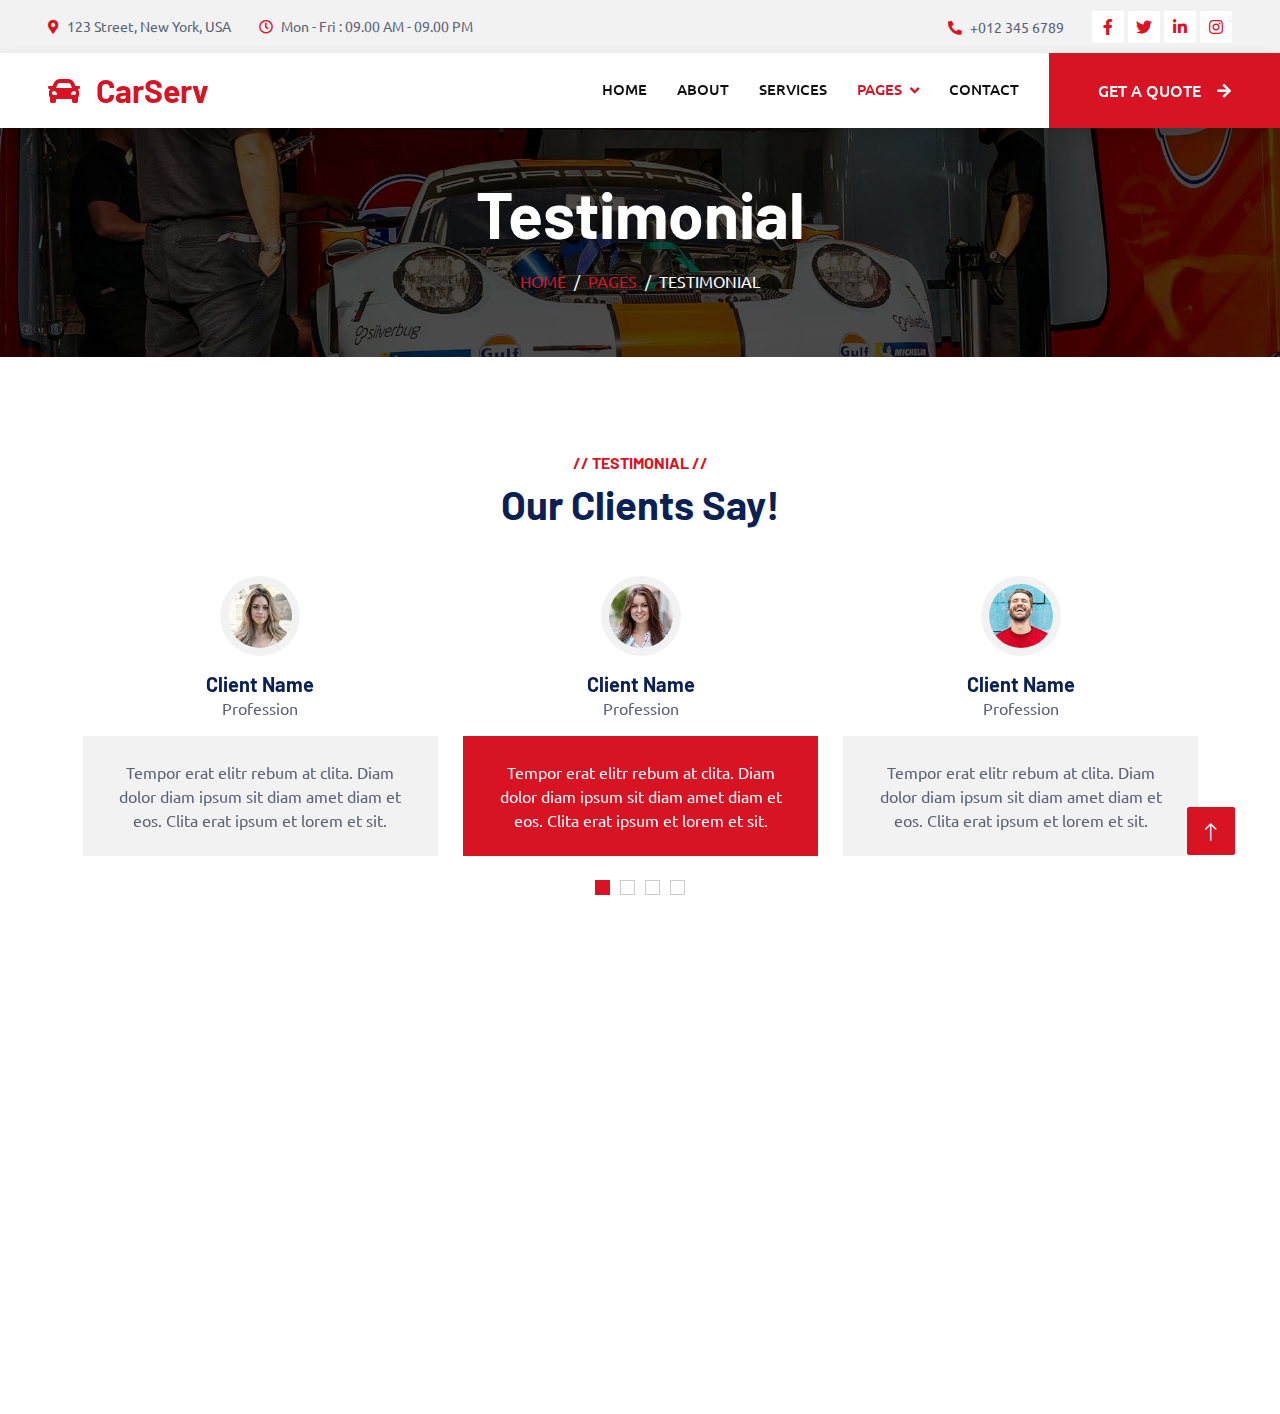
<file: testimonial.html>
<!DOCTYPE html>
<html lang="en">

<head>
    <meta charset="utf-8">
    <title>CarServ - Car Repair HTML Template</title>
    <meta content="width=device-width, initial-scale=1.0" name="viewport">
    <meta content="" name="keywords">
    <meta content="" name="description">

    <!-- Favicon -->
    <link href="img/favicon.ico" rel="icon">

    <!-- Google Web Fonts -->
    <link rel="preconnect" href="https://fonts.googleapis.com">
    <link rel="preconnect" href="https://fonts.gstatic.com" crossorigin>
    <link href="https://fonts.googleapis.com/css2?family=Barlow:wght@600;700&family=Ubuntu:wght@400;500&display=swap" rel="stylesheet"> 

    <!-- Icon Font Stylesheet -->
    <link href="https://cdnjs.cloudflare.com/ajax/libs/font-awesome/5.10.0/css/all.min.css" rel="stylesheet">
    <link href="https://cdn.jsdelivr.net/npm/bootstrap-icons@1.4.1/font/bootstrap-icons.css" rel="stylesheet">

    <!-- Libraries Stylesheet -->
    <link href="lib/animate/animate.min.css" rel="stylesheet">
    <link href="lib/owlcarousel/assets/owl.carousel.min.css" rel="stylesheet">
    <link href="lib/tempusdominus/css/tempusdominus-bootstrap-4.min.css" rel="stylesheet" />

    <!-- Customized Bootstrap Stylesheet -->
    <link href="css/bootstrap.min.css" rel="stylesheet">

    <!-- Template Stylesheet -->
    <link href="css/style.css" rel="stylesheet">
</head>

<body>
    <!-- Spinner Start -->
    <div id="spinner" class="show bg-white position-fixed translate-middle w-100 vh-100 top-50 start-50 d-flex align-items-center justify-content-center">
        <div class="spinner-border text-primary" style="width: 3rem; height: 3rem;" role="status">
            <span class="sr-only">Loading...</span>
        </div>
    </div>
    <!-- Spinner End -->


    <!-- Topbar Start -->
    <div class="container-fluid bg-light p-0">
        <div class="row gx-0 d-none d-lg-flex">
            <div class="col-lg-7 px-5 text-start">
                <div class="h-100 d-inline-flex align-items-center py-3 me-4">
                    <small class="fa fa-map-marker-alt text-primary me-2"></small>
                    <small>123 Street, New York, USA</small>
                </div>
                <div class="h-100 d-inline-flex align-items-center py-3">
                    <small class="far fa-clock text-primary me-2"></small>
                    <small>Mon - Fri : 09.00 AM - 09.00 PM</small>
                </div>
            </div>
            <div class="col-lg-5 px-5 text-end">
                <div class="h-100 d-inline-flex align-items-center py-3 me-4">
                    <small class="fa fa-phone-alt text-primary me-2"></small>
                    <small>+012 345 6789</small>
                </div>
                <div class="h-100 d-inline-flex align-items-center">
                    <a class="btn btn-sm-square bg-white text-primary me-1" href=""><i class="fab fa-facebook-f"></i></a>
                    <a class="btn btn-sm-square bg-white text-primary me-1" href=""><i class="fab fa-twitter"></i></a>
                    <a class="btn btn-sm-square bg-white text-primary me-1" href=""><i class="fab fa-linkedin-in"></i></a>
                    <a class="btn btn-sm-square bg-white text-primary me-0" href=""><i class="fab fa-instagram"></i></a>
                </div>
            </div>
        </div>
    </div>
    <!-- Topbar End -->


    <!-- Navbar Start -->
    <nav class="navbar navbar-expand-lg bg-white navbar-light shadow sticky-top p-0">
        <a href="index.html" class="navbar-brand d-flex align-items-center px-4 px-lg-5">
            <h2 class="m-0 text-primary"><i class="fa fa-car me-3"></i>CarServ</h2>
        </a>
        <button type="button" class="navbar-toggler me-4" data-bs-toggle="collapse" data-bs-target="#navbarCollapse">
            <span class="navbar-toggler-icon"></span>
        </button>
        <div class="collapse navbar-collapse" id="navbarCollapse">
            <div class="navbar-nav ms-auto p-4 p-lg-0">
                <a href="index.html" class="nav-item nav-link">Home</a>
                <a href="about.html" class="nav-item nav-link">About</a>
                <a href="service.html" class="nav-item nav-link">Services</a>
                <div class="nav-item dropdown">
                    <a href="#" class="nav-link dropdown-toggle active" data-bs-toggle="dropdown">Pages</a>
                    <div class="dropdown-menu fade-up m-0">
                        <a href="booking.html" class="dropdown-item">Booking</a>
                        <a href="team.html" class="dropdown-item">Technicians</a>
                        <a href="testimonial.html" class="dropdown-item active">Testimonial</a>
                        <a href="404.html" class="dropdown-item">404 Page</a>
                    </div>
                </div>
                <a href="contact.html" class="nav-item nav-link">Contact</a>
            </div>
            <a href="" class="btn btn-primary py-4 px-lg-5 d-none d-lg-block">Get A Quote<i class="fa fa-arrow-right ms-3"></i></a>
        </div>
    </nav>
    <!-- Navbar End -->


    <!-- Page Header Start -->
    <div class="container-fluid page-header mb-5 p-0" style="background-image: url(img/carousel-bg-1.jpg);">
        <div class="container-fluid page-header-inner py-5">
            <div class="container text-center">
                <h1 class="display-3 text-white mb-3 animated slideInDown">Testimonial</h1>
                <nav aria-label="breadcrumb">
                    <ol class="breadcrumb justify-content-center text-uppercase">
                        <li class="breadcrumb-item"><a href="#">Home</a></li>
                        <li class="breadcrumb-item"><a href="#">Pages</a></li>
                        <li class="breadcrumb-item text-white active" aria-current="page">Testimonial</li>
                    </ol>
                </nav>
            </div>
        </div>
    </div>
    <!-- Page Header End -->


    <!-- Testimonial Start -->
    <div class="container-xxl py-5 wow fadeInUp" data-wow-delay="0.1s">
        <div class="container">
            <div class="text-center">
                <h6 class="text-primary text-uppercase">// Testimonial //</h6>
                <h1 class="mb-5">Our Clients Say!</h1>
            </div>
            <div class="owl-carousel testimonial-carousel position-relative">
                <div class="testimonial-item text-center">
                    <img class="bg-light rounded-circle p-2 mx-auto mb-3" src="img/testimonial-1.jpg" style="width: 80px; height: 80px;">
                    <h5 class="mb-0">Client Name</h5>
                    <p>Profession</p>
                    <div class="testimonial-text bg-light text-center p-4">
                    <p class="mb-0">Tempor erat elitr rebum at clita. Diam dolor diam ipsum sit diam amet diam et eos. Clita erat ipsum et lorem et sit.</p>
                    </div>
                </div>
                <div class="testimonial-item text-center">
                    <img class="bg-light rounded-circle p-2 mx-auto mb-3" src="img/testimonial-2.jpg" style="width: 80px; height: 80px;">
                    <h5 class="mb-0">Client Name</h5>
                    <p>Profession</p>
                    <div class="testimonial-text bg-light text-center p-4">
                    <p class="mb-0">Tempor erat elitr rebum at clita. Diam dolor diam ipsum sit diam amet diam et eos. Clita erat ipsum et lorem et sit.</p>
                    </div>
                </div>
                <div class="testimonial-item text-center">
                    <img class="bg-light rounded-circle p-2 mx-auto mb-3" src="img/testimonial-3.jpg" style="width: 80px; height: 80px;">
                    <h5 class="mb-0">Client Name</h5>
                    <p>Profession</p>
                    <div class="testimonial-text bg-light text-center p-4">
                    <p class="mb-0">Tempor erat elitr rebum at clita. Diam dolor diam ipsum sit diam amet diam et eos. Clita erat ipsum et lorem et sit.</p>
                    </div>
                </div>
                <div class="testimonial-item text-center">
                    <img class="bg-light rounded-circle p-2 mx-auto mb-3" src="img/testimonial-4.jpg" style="width: 80px; height: 80px;">
                    <h5 class="mb-0">Client Name</h5>
                    <p>Profession</p>
                    <div class="testimonial-text bg-light text-center p-4">
                    <p class="mb-0">Tempor erat elitr rebum at clita. Diam dolor diam ipsum sit diam amet diam et eos. Clita erat ipsum et lorem et sit.</p>
                    </div>
                </div>
            </div>
        </div>
    </div>
    <!-- Testimonial End -->
        

    <!-- Footer Start -->
    <div class="container-fluid bg-dark text-light footer pt-5 mt-5 wow fadeIn" data-wow-delay="0.1s">
        <div class="container py-5">
            <div class="row g-5">
                <div class="col-lg-3 col-md-6">
                    <h4 class="text-light mb-4">Address</h4>
                    <p class="mb-2"><i class="fa fa-map-marker-alt me-3"></i>123 Street, New York, USA</p>
                    <p class="mb-2"><i class="fa fa-phone-alt me-3"></i>+012 345 67890</p>
                    <p class="mb-2"><i class="fa fa-envelope me-3"></i>info@example.com</p>
                    <div class="d-flex pt-2">
                        <a class="btn btn-outline-light btn-social" href=""><i class="fab fa-twitter"></i></a>
                        <a class="btn btn-outline-light btn-social" href=""><i class="fab fa-facebook-f"></i></a>
                        <a class="btn btn-outline-light btn-social" href=""><i class="fab fa-youtube"></i></a>
                        <a class="btn btn-outline-light btn-social" href=""><i class="fab fa-linkedin-in"></i></a>
                    </div>
                </div>
                <div class="col-lg-3 col-md-6">
                    <h4 class="text-light mb-4">Opening Hours</h4>
                    <h6 class="text-light">Monday - Friday:</h6>
                    <p class="mb-4">09.00 AM - 09.00 PM</p>
                    <h6 class="text-light">Saturday - Sunday:</h6>
                    <p class="mb-0">09.00 AM - 12.00 PM</p>
                </div>
                <div class="col-lg-3 col-md-6">
                    <h4 class="text-light mb-4">Services</h4>
                    <a class="btn btn-link" href="">Diagnostic Test</a>
                    <a class="btn btn-link" href="">Engine Servicing</a>
                    <a class="btn btn-link" href="">Tires Replacement</a>
                    <a class="btn btn-link" href="">Oil Changing</a>
                    <a class="btn btn-link" href="">Vacuam Cleaning</a>
                </div>
                <div class="col-lg-3 col-md-6">
                    <h4 class="text-light mb-4">Newsletter</h4>
                    <p>Dolor amet sit justo amet elitr clita ipsum elitr est.</p>
                    <div class="position-relative mx-auto" style="max-width: 400px;">
                        <input class="form-control border-0 w-100 py-3 ps-4 pe-5" type="text" placeholder="Your email">
                        <button type="button" class="btn btn-primary py-2 position-absolute top-0 end-0 mt-2 me-2">SignUp</button>
                    </div>
                </div>
            </div>
        </div>
        <div class="container">
            <div class="copyright">
                <div class="row">
                    <div class="col-md-6 text-center text-md-start mb-3 mb-md-0">
                        &copy; <a class="border-bottom" href="#">Your Site Name</a>, All Right Reserved.

                        <!--/*** This template is free as long as you keep the footer author’s credit link/attribution link/backlink. If you'd like to use the template without the footer author’s credit link/attribution link/backlink, you can purchase the Credit Removal License from "https://htmlcodex.com/credit-removal". Thank you for your support. ***/-->
                        Designed By <a class="border-bottom" href="https://htmlcodex.com">HTML Codex</a>
                    </div>
                    <div class="col-md-6 text-center text-md-end">
                        <div class="footer-menu">
                            <a href="">Home</a>
                            <a href="">Cookies</a>
                            <a href="">Help</a>
                            <a href="">FQAs</a>
                        </div>
                    </div>
                </div>
            </div>
        </div>
    </div>
    <!-- Footer End -->


    <!-- Back to Top -->
    <a href="#" class="btn btn-lg btn-primary btn-lg-square back-to-top"><i class="bi bi-arrow-up"></i></a>


    <!-- JavaScript Libraries -->
    <script src="https://code.jquery.com/jquery-3.4.1.min.js"></script>
    <script src="https://cdn.jsdelivr.net/npm/bootstrap@5.0.0/dist/js/bootstrap.bundle.min.js"></script>
    <script src="lib/wow/wow.min.js"></script>
    <script src="lib/easing/easing.min.js"></script>
    <script src="lib/waypoints/waypoints.min.js"></script>
    <script src="lib/counterup/counterup.min.js"></script>
    <script src="lib/owlcarousel/owl.carousel.min.js"></script>
    <script src="lib/tempusdominus/js/moment.min.js"></script>
    <script src="lib/tempusdominus/js/moment-timezone.min.js"></script>
    <script src="lib/tempusdominus/js/tempusdominus-bootstrap-4.min.js"></script>

    <!-- Template Javascript -->
    <script src="js/main.js"></script>
</body>

</html>
</file>
<file: css/style.css>
/********** Template CSS **********/
:root {
    --primary: #D81324;
    --secondary: #0B2154;
    --light: #F2F2F2;
    --dark: #111111;
}

.fw-medium {
    font-weight: 600 !important;
}

.back-to-top {
    position: fixed;
    display: none;
    right: 45px;
    bottom: 45px;
    z-index: 99;
}


/*** Spinner ***/
#spinner {
    opacity: 0;
    visibility: hidden;
    transition: opacity .5s ease-out, visibility 0s linear .5s;
    z-index: 99999;
}

#spinner.show {
    transition: opacity .5s ease-out, visibility 0s linear 0s;
    visibility: visible;
    opacity: 1;
}


/*** Button ***/
.btn {
    font-weight: 500;
    text-transform: uppercase;
    transition: .5s;
}

.btn.btn-primary,
.btn.btn-secondary {
    color: #FFFFFF;
}

.btn-square {
    width: 38px;
    height: 38px;
}

.btn-sm-square {
    width: 32px;
    height: 32px;
}

.btn-lg-square {
    width: 48px;
    height: 48px;
}

.btn-square,
.btn-sm-square,
.btn-lg-square {
    padding: 0;
    display: flex;
    align-items: center;
    justify-content: center;
    font-weight: normal;
    border-radius: 2px;
}


/*** Navbar ***/
.navbar .dropdown-toggle::after {
    border: none;
    content: "\f107";
    font-family: "Font Awesome 5 Free";
    font-weight: 900;
    vertical-align: middle;
    margin-left: 8px;
}

.navbar-light .navbar-nav .nav-link {
    margin-right: 30px;
    padding: 25px 0;
    color: #FFFFFF;
    font-size: 15px;
    text-transform: uppercase;
    outline: none;
}

.navbar-light .navbar-nav .nav-link:hover,
.navbar-light .navbar-nav .nav-link.active {
    color: var(--primary);
}

@media (max-width: 991.98px) {
    .navbar-light .navbar-nav .nav-link  {
        margin-right: 0;
        padding: 10px 0;
    }

    .navbar-light .navbar-nav {
        border-top: 1px solid #EEEEEE;
    }
}

.navbar-light .navbar-brand,
.navbar-light a.btn {
    height: 75px;
}

.navbar-light .navbar-nav .nav-link {
    color: var(--dark);
    font-weight: 500;
}

.navbar-light.sticky-top {
    top: -100px;
    transition: .5s;
}

@media (min-width: 992px) {
    .navbar .nav-item .dropdown-menu {
        display: block;
        border: none;
        margin-top: 0;
        top: 150%;
        opacity: 0;
        visibility: hidden;
        transition: .5s;
    }

    .navbar .nav-item:hover .dropdown-menu {
        top: 100%;
        visibility: visible;
        transition: .5s;
        opacity: 1;
    }
}


/*** Header ***/
.carousel-caption {
    top: 0;
    left: 0;
    right: 0;
    bottom: 0;
    background: rgba(0, 0, 0, .7);
    z-index: 1;
}

.carousel-control-prev,
.carousel-control-next {
    width: 10%;
}

.carousel-control-prev-icon,
.carousel-control-next-icon {
    width: 3rem;
    height: 3rem;
}

@media (max-width: 768px) {
    #header-carousel .carousel-item {
        position: relative;
        min-height: 450px;
    }
    
    #header-carousel .carousel-item img {
        position: absolute;
        width: 100%;
        height: 100%;
        object-fit: cover;
    }
}

.page-header {
    background-position: center center;
    background-repeat: no-repeat;
    background-size: cover;
}

.page-header-inner {
    background: rgba(0, 0, 0, .7);
}

.breadcrumb-item + .breadcrumb-item::before {
    color: var(--light);
}


/*** Facts ***/
.fact {
    background: linear-gradient(rgba(0, 0, 0, .7), rgba(0, 0, 0, .7)), url(../img/carousel-bg-1.jpg);
    background-position: center center;
    background-repeat: no-repeat;
    background-size: cover;
}


/*** Service ***/
.service .nav .nav-link {
    background: var(--light);
    transition: .5s;
}

.service .nav .nav-link.active {
    background: var(--primary);
}

.service .nav .nav-link.active h4 {
    color: #FFFFFF !important;
}


/*** Booking ***/
.booking {
    background: linear-gradient(rgba(0, 0, 0, .7), rgba(0, 0, 0, .7)), url(../img/carousel-bg-2.jpg) center center no-repeat;
    background-size: cover;
}

.bootstrap-datetimepicker-widget.bottom {
    top: auto !important;
}

.bootstrap-datetimepicker-widget .table * {
    border-bottom-width: 0px;
}

.bootstrap-datetimepicker-widget .table th {
    font-weight: 500;
}

.bootstrap-datetimepicker-widget.dropdown-menu {
    padding: 10px;
    border-radius: 2px;
}

.bootstrap-datetimepicker-widget table td.active,
.bootstrap-datetimepicker-widget table td.active:hover {
    background: var(--primary);
}

.bootstrap-datetimepicker-widget table td.today::before {
    border-bottom-color: var(--primary);
}


/*** Team ***/
.team-item .team-overlay {
    display: flex;
    align-items: center;
    justify-content: center;
    background: var(--primary);
    transform: scale(0);
    transition: .5s;
}

.team-item:hover .team-overlay {
    transform: scale(1);
}

.team-item .team-overlay .btn {
    color: var(--primary);
    background: #FFFFFF;
}

.team-item .team-overlay .btn:hover {
    color: #FFFFFF;
    background: var(--secondary)
}


/*** Testimonial ***/
.testimonial-carousel .owl-item .testimonial-text,
.testimonial-carousel .owl-item.center .testimonial-text * {
    transition: .5s;
}

.testimonial-carousel .owl-item.center .testimonial-text {
    background: var(--primary) !important;
}

.testimonial-carousel .owl-item.center .testimonial-text * {
    color: #FFFFFF !important;
}

.testimonial-carousel .owl-dots {
    margin-top: 24px;
    display: flex;
    align-items: flex-end;
    justify-content: center;
}

.testimonial-carousel .owl-dot {
    position: relative;
    display: inline-block;
    margin: 0 5px;
    width: 15px;
    height: 15px;
    border: 1px solid #CCCCCC;
    transition: .5s;
}

.testimonial-carousel .owl-dot.active {
    background: var(--primary);
    border-color: var(--primary);
}


/*** Footer ***/
.footer {
    background: linear-gradient(rgba(0, 0, 0, .9), rgba(0, 0, 0, .9)), url(../img/carousel-bg-1.jpg) center center no-repeat;
    background-size: cover;
}

.footer .btn.btn-social {
    margin-right: 5px;
    width: 35px;
    height: 35px;
    display: flex;
    align-items: center;
    justify-content: center;
    color: var(--light);
    border: 1px solid #FFFFFF;
    border-radius: 35px;
    transition: .3s;
}

.footer .btn.btn-social:hover {
    color: var(--primary);
}

.footer .btn.btn-link {
    display: block;
    margin-bottom: 5px;
    padding: 0;
    text-align: left;
    color: #FFFFFF;
    font-size: 15px;
    font-weight: normal;
    text-transform: capitalize;
    transition: .3s;
}

.footer .btn.btn-link::before {
    position: relative;
    content: "\f105";
    font-family: "Font Awesome 5 Free";
    font-weight: 900;
    margin-right: 10px;
}

.footer .btn.btn-link:hover {
    letter-spacing: 1px;
    box-shadow: none;
}

.footer .copyright {
    padding: 25px 0;
    font-size: 15px;
    border-top: 1px solid rgba(256, 256, 256, .1);
}

.footer .copyright a {
    color: var(--light);
}

.footer .footer-menu a {
    margin-right: 15px;
    padding-right: 15px;
    border-right: 1px solid rgba(255, 255, 255, .3);
}

.footer .footer-menu a:last-child {
    margin-right: 0;
    padding-right: 0;
    border-right: none;
}
</file>
